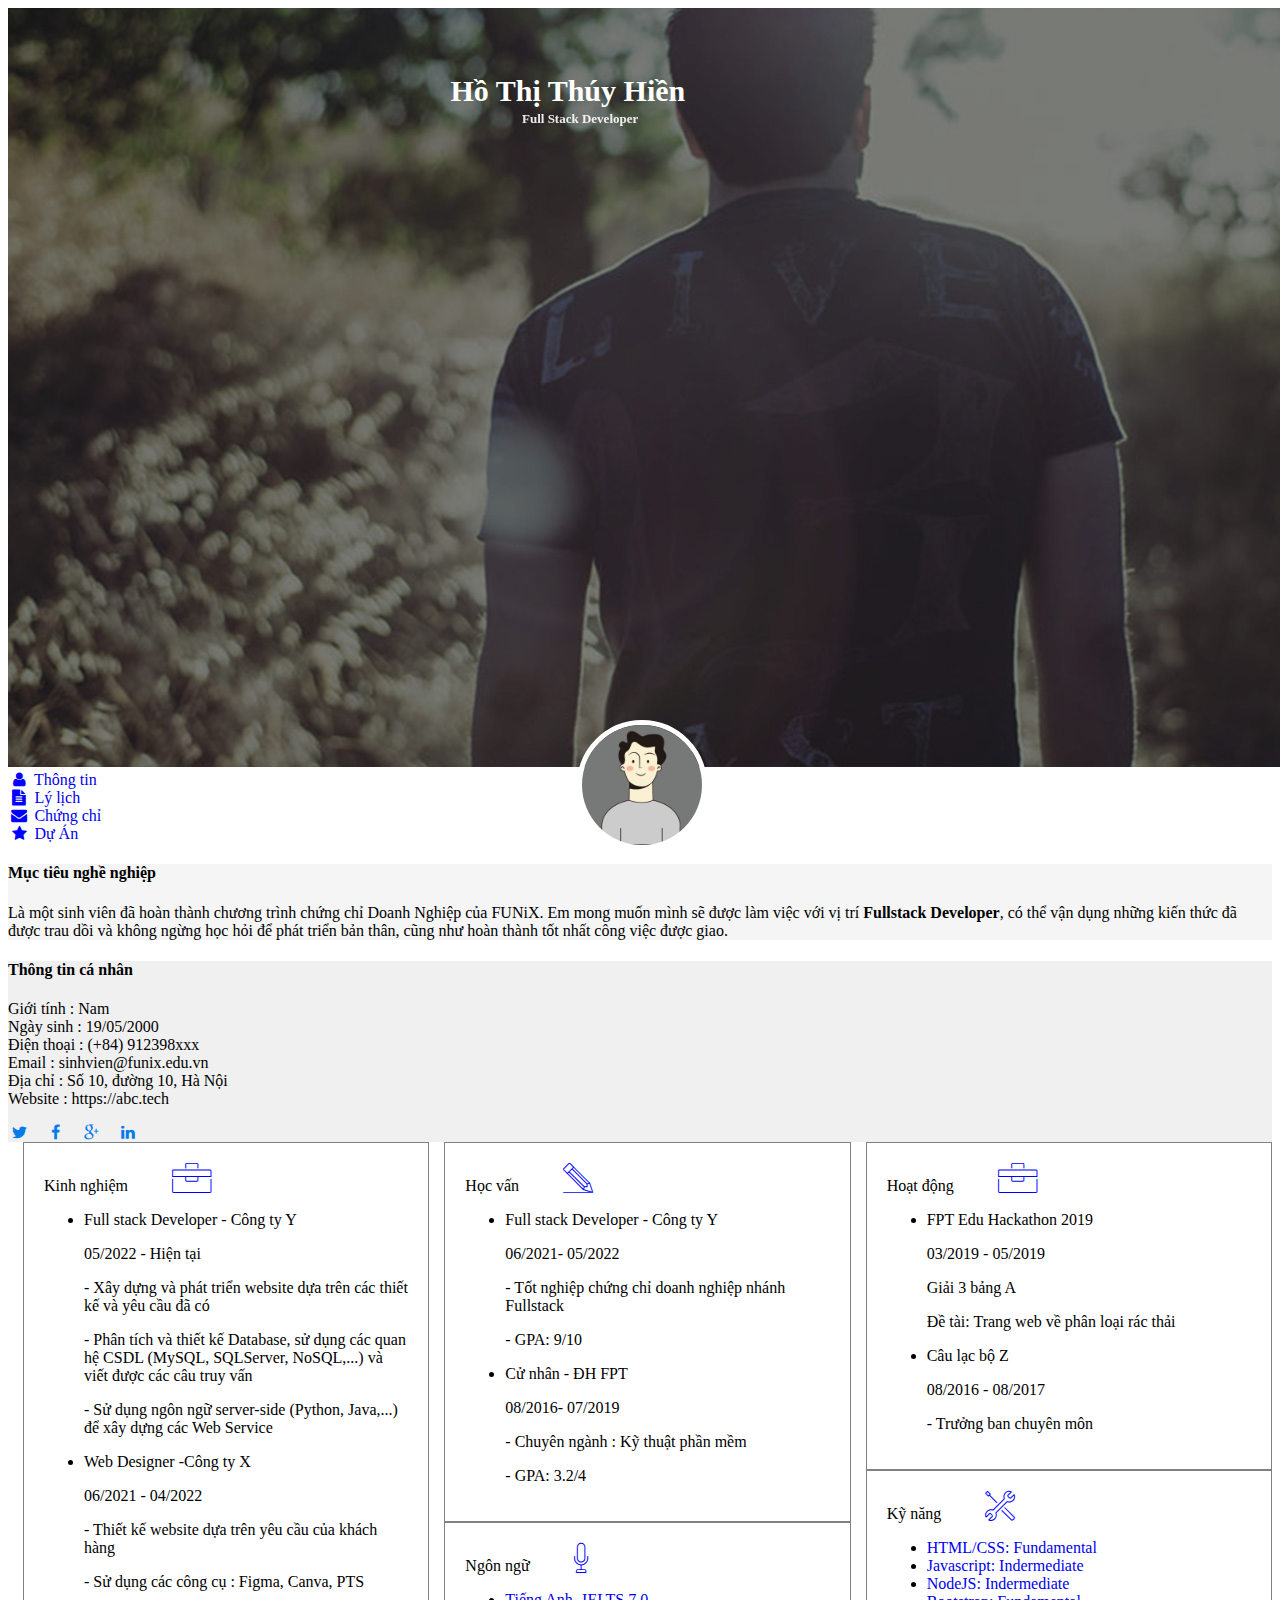
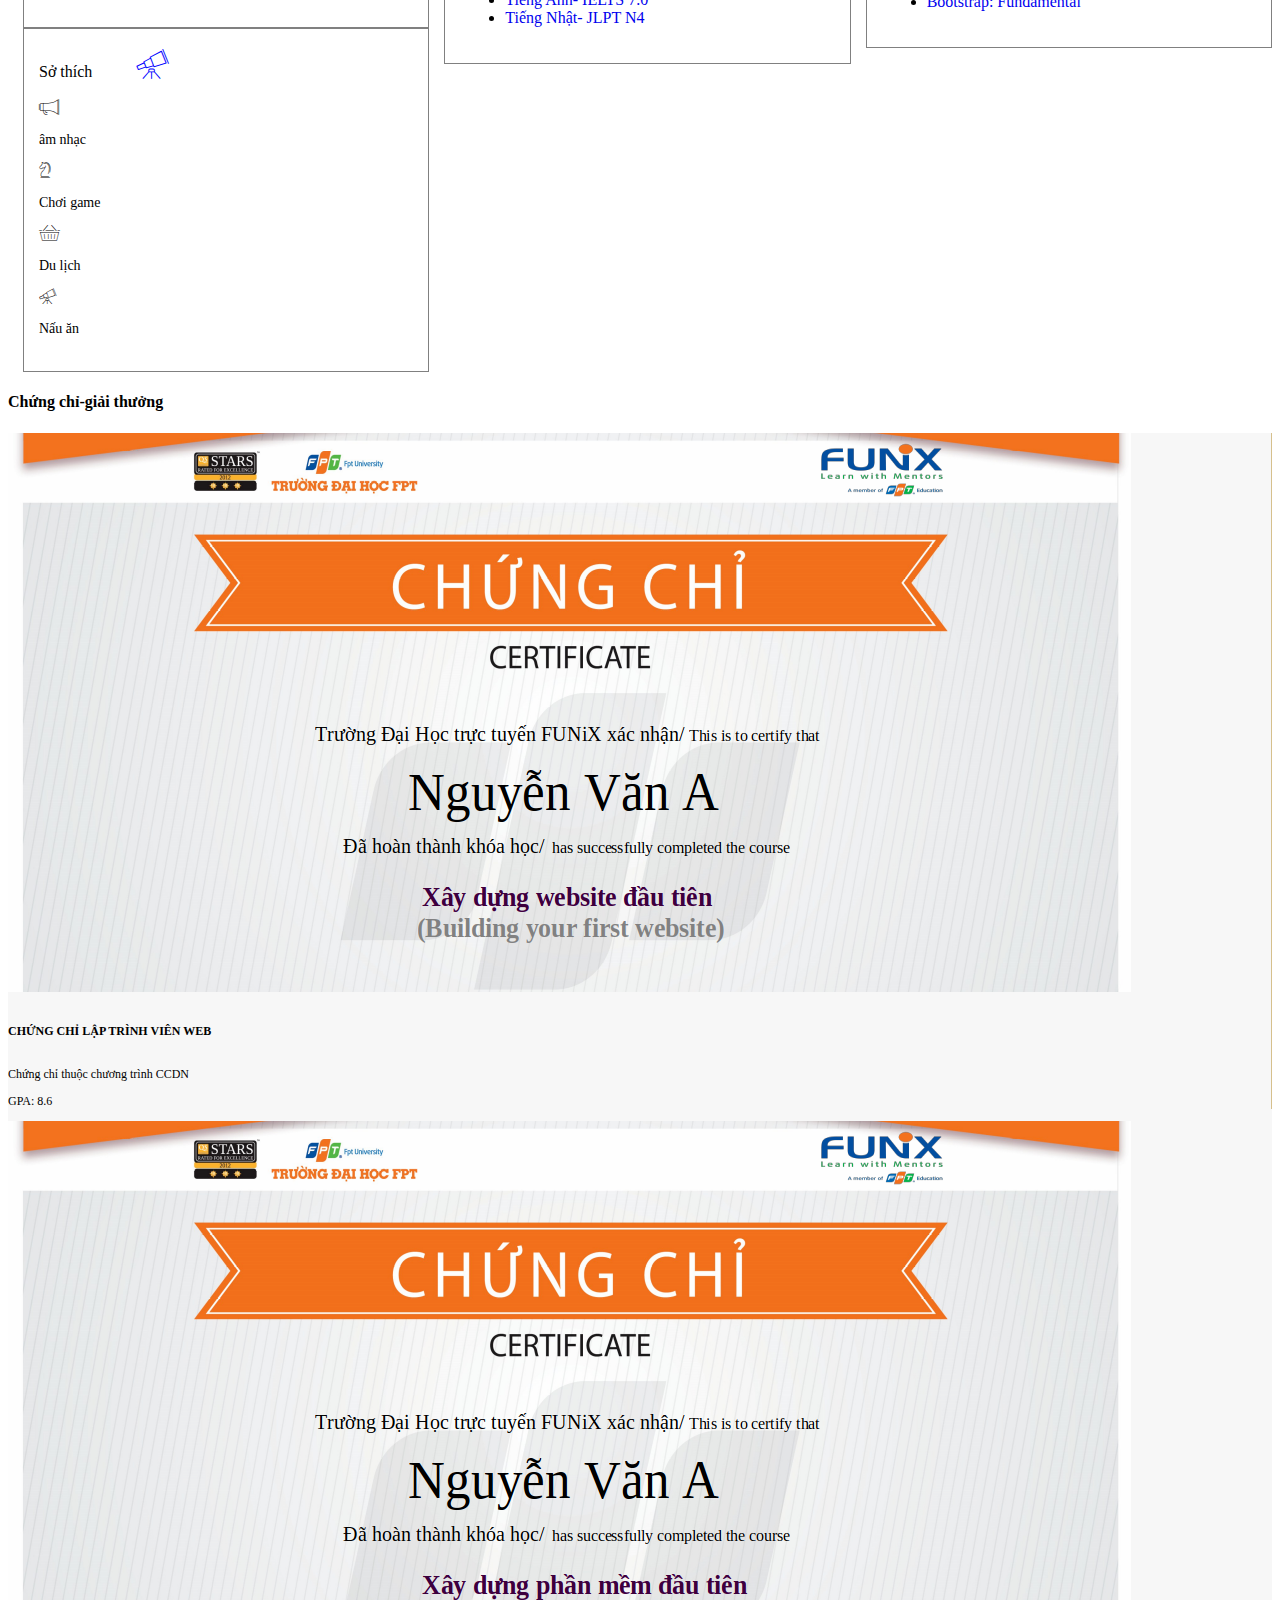
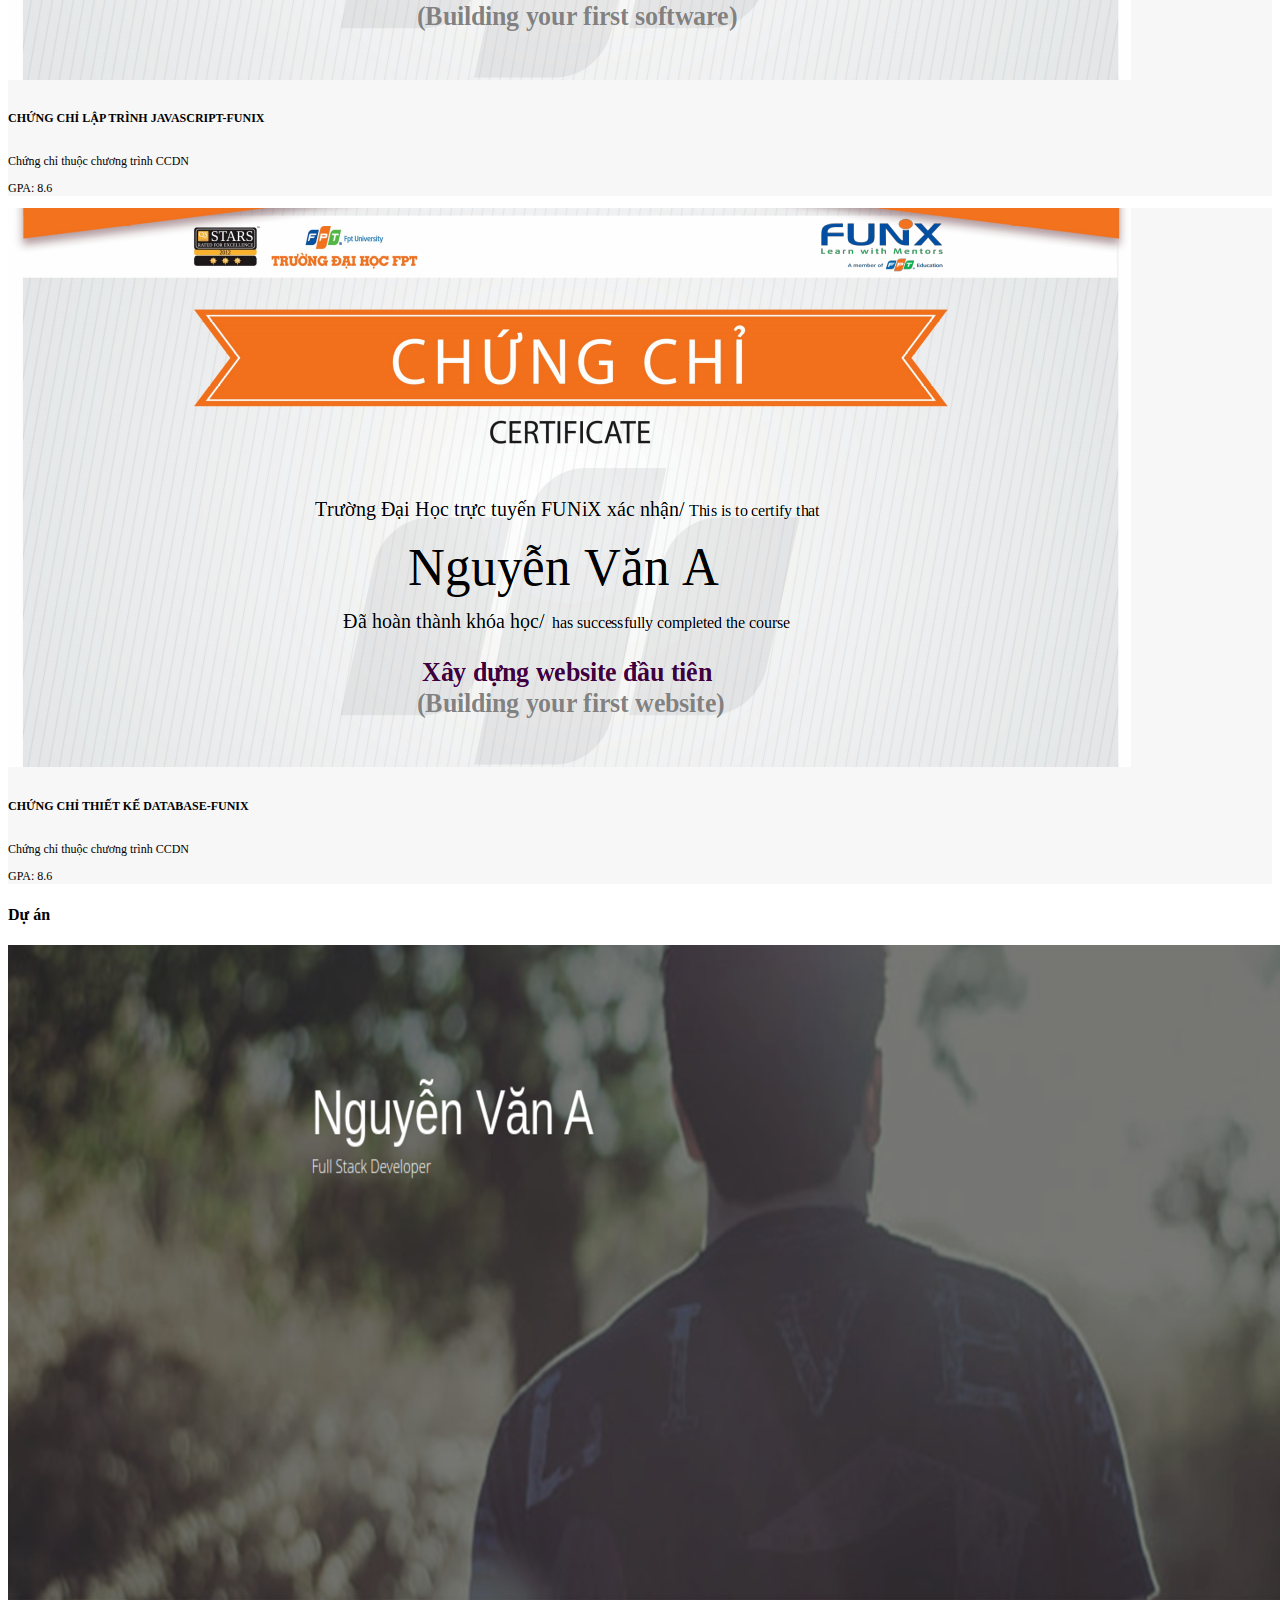
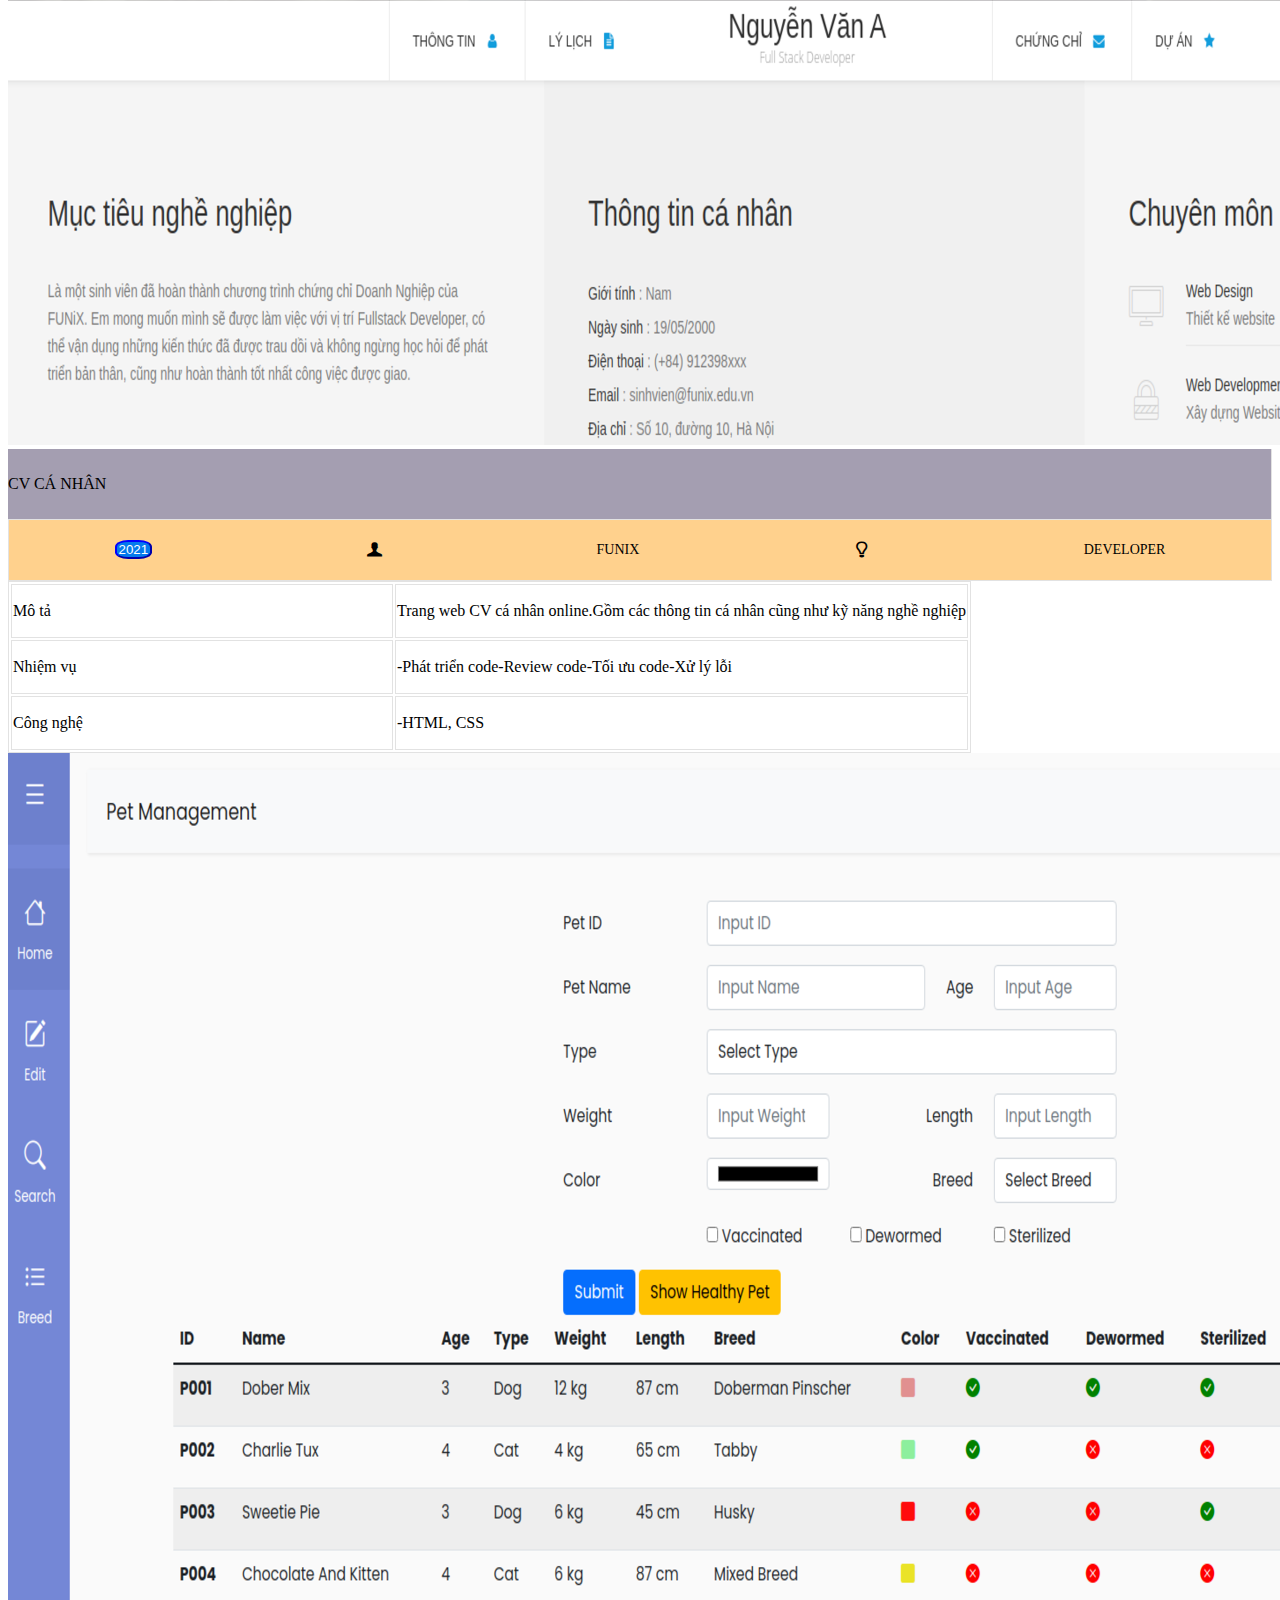
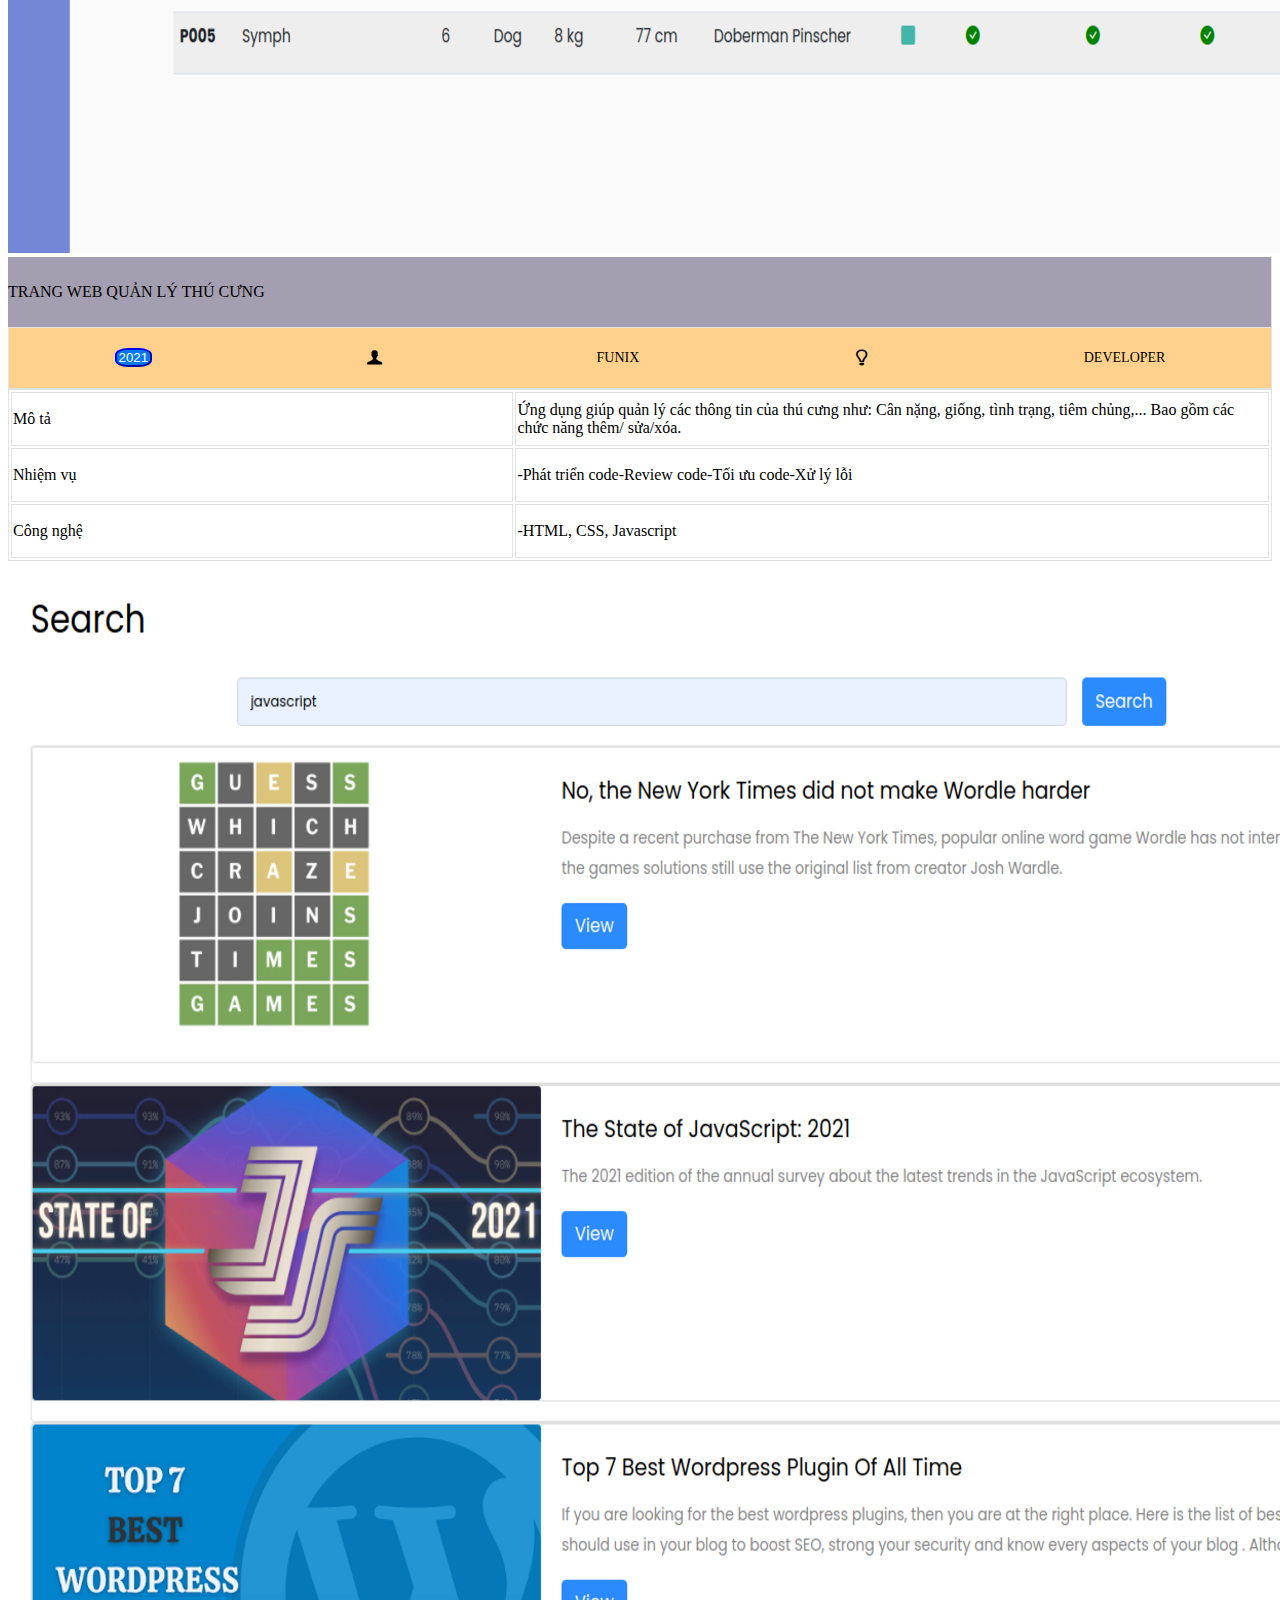
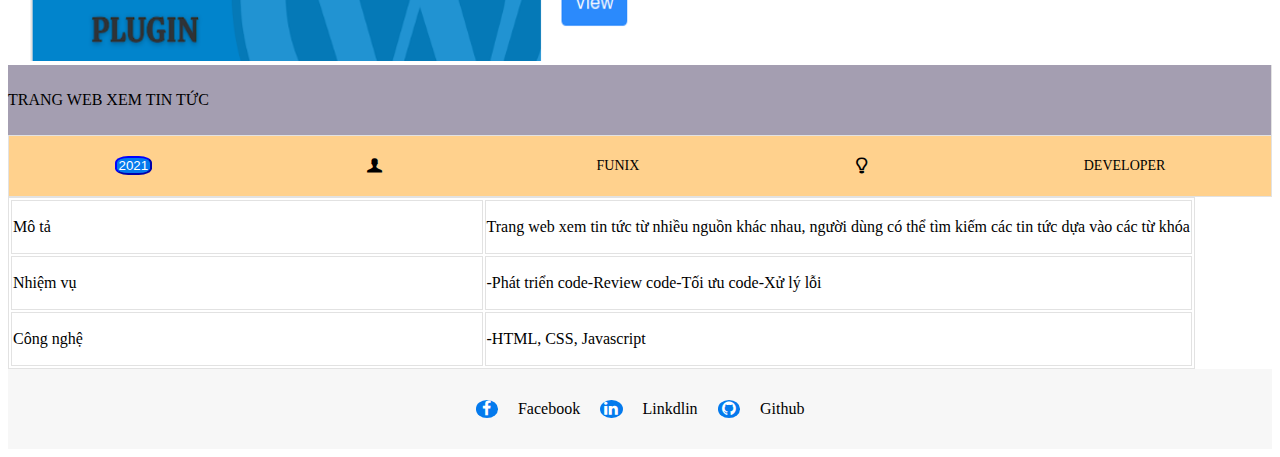
<file: index.html>
<!DOCTYPE html>
<html lang="en">
<head>
	<meta charset="UTF-8">
	<meta http-equiv="X-UA-Compatible" content="IE=edge">
	<meta name="viewport" content="width=device-width, initial-scale=1.0">
	<link rel="stylesheet" href="CSS/style.css">
	<link rel="stylesheet" href="CSS/font.css">
	<link href="https://cdn.jsdelivr.net/npm/bootstrap@5.1.3/dist/css/bootstrap.min.css" rel="stylesheet" integrity="sha384-1BmE4kWBq78iYhFldvKuhfTAU6auU8tT94WrHftjDbrCEXSU1oBoqyl2QvZ6jIW3" crossorigin="anonymous">
	<title>Assignment 03</title>
</head>
<body>  <!-- body :no margin,no padding,no border -->
	<!-- banner section -->

	<section class="py-3"> <!-- no border,no maggin, padding top 16px -->
		<div class="container px-0 " id="h-banner"> <!-- margin left, right : 16.5px ; no border, no padding => cause class container -->
			<img src="images/banner.jpg" class="img-fluid"> <!-- class : img-fluid: max-width : 100% ; height : auto / -->
			<h1>Hồ Thị Thúy Hiền
			<span>Full Stack Developer</span>
			</h1>
		</div>
	</section>
	<!-- navbar.........................................................................................................-->

	<section class=" py-sm-1 px-5 px-col-0 h-relative-avatar h-navbar">
		<div class="container">
			<div class="d-md-flex align-items-center justify-content-around px-5">
				<div>
					<i class="icon-user"></i>
					<a href="#">Thông tin</a>
				</div>
				<div>
					<i class="icon-doc-text-inv"></i>
					<a href="#">Lý lịch</a>
				</div>
				<div>
					<img class="avatar img-fluid  d-none d-lg-block" src="images/default-avatar.webp" width="120px">
				</div>
				<div>
					<i class="icon-mail-alt"></i>
					<a href="#">Chứng chỉ</a>
				</div>
				<div>
					<i class="icon-star-1"></i>
					<a href="Project.html">Dự Án</a>
				</div>
			</div>
		</div>
	</section>
	<!-- About ..................................................................................................-->
	<section>
		<div class="container py-0 px-0 my-4" id="about">
			<div class="row mx-0 align-items-top justify-content-between ">
				<div class="col-md py-3 about-col1 px-5 ">
					<h4>Mục tiêu nghề nghiệp</h4>
					<p>
						Là một sinh viên đã hoàn thành chương trình chứng chỉ Doanh
						Nghiệp của FUNiX. Em mong muốn mình sẽ được làm việc với vị
						trí <b>Fullstack Developer</b>, có thể vận dụng những kiến
						thức đã được trau dồi và không ngừng học hỏi để phát triển
						bản thân, cũng như hoàn thành tốt nhất công việc được giao.
					</p>
				</div>
				<div class="col-md py-3 about-col2 px-5 ">
					<h4>Thông tin cá nhân</h4>
					<ul class="list-style">
						<li><span>Giới tính</span> : Nam</li>
						<li><span>Ngày sinh</span> : 19/05/2000</li>
						<li><span>Điện thoại</span> : (+84) 912398xxx</li>
						<li><span>Email</span> : sinhvien@funix.edu.vn</li>
						<li><span>Địa chỉ</span> : Số 10, đường 10, Hà Nội</li>
						<li><span>Website</span> : https://abc.tech</li>
					</ul>
					<a href="#"><i class="icon-twitter mr-5"></i></a>
					<a href="#"><i class="icon-facebook mr-5"></i></a>
					<a href="#"><i class="icon-gplus mr-5"></i></a>
					<a href="#"><i class="icon-linkedin mr-5"></i></a>
				</div>
			</div>
		</div>
	</section>
	<!-- Information................................................................................................. -->
	<!--  Theo như giao diện mẫu thì các phần thông tin : kinh nghiệm, kỹ năng, ngôn ngữ có độ cao khác nhau, nếu chỉ dùng grid đơn thuần
	thì các phần này sẽ có chiều cao bằng nhau; vậy nên dùng flex column lồng bên trong flex row -->
	<section class="px-5">
		<div class="container py-3 px-5" id="information">
			<!-- Sẽ hiển thị phần này khi kích thước là md, sẽ ẩn phần này khi kích thước là lg -->
			<div class="flex-row h-md">
				<div class="flex-col">
					<div class="h-col py-3 mb-3  exp ">
						<span>Kinh nghiệm</span>
						<i class="ic-toolbox main-icon"></i>
						<ul>
							<li><p>Full stack Developer - Công ty Y</p>
								<p>05/2022 - Hiện tại</p>
								<p>- Xây dựng và phát triển website dựa trên các thiết kế và yêu cầu đã có</p>
								<p>- Phân tích và thiết kế Database, sử dụng các quan hệ CSDL (MySQL, SQLServer, NoSQL,...) và viết được các câu truy vấn</p>
								<p>- Sử dụng ngôn ngữ server-side (Python, Java,...) để xây dựng các Web Service</p>
							</li>
							<li><p>Web Designer -Công ty X</p>
								<p>06/2021 - 04/2022</p>
								<p>- Thiết kế website dựa trên yêu cầu của khách hàng</p>
								<p>- Sử dụng các công cụ : Figma, Canva, PTS</p>
							</li>
						</ul>
					</div>
					<div class="h-col py-3 px-5 mb-3  skill">
						<span>Kỹ năng</span>
						<i class="ic-tools-2 main-icon"></i>
						<ul>
							<li><a href="#">HTML/CSS: Fundamental</a></li>
							<li><a href="#">Javascript: Indermediate</a></li>
							<li><a href="#">NodeJS: Indermediate</a></li>
							<li><a href="#">Bootstrap: Fundamental</a></li>
						</ul>
					</div>
					<div class="h-col py-3 px-5 mb-3  lang">
						<span>Ngôn ngữ</span>
						<i class="ic-mic main-icon"></i>
						<ul>
							<li><a href="#">Tiếng Anh-</a>
								<a href="#">IELTS 7.0</a>
							</li>
							<li><a href="#">Tiếng Nhật-</a>
								<a href="#">JLPT N4</a>
							</li>
						</ul>
					</div>
				</div>
				<div class="flex-col">
					<div class="h-col  py-3 px-5 mb-3  act ">
						<span>Hoạt động</span>
						<i class="ic-toolbox main-icon"></i>
						<ul>
							<li><p>FPT Edu Hackathon 2019</p>
								<p>03/2019 - 05/2019</p>
								<p>Giải 3 bảng A</p>
								<p>Đề tài: Trang web về phân loại rác thải</p>
							</li>
							<li><p>Câu lạc bộ Z</p>
								<p>08/2016 - 08/2017</p>
								<p>- Trưởng ban chuyên môn</p>
							</li>
						</ul>
					</div>

				<div class="h-col  py-3 px-5 mb-3  edu">
					<span>Học vấn</span>
					<i class="ic-pencil main-icon"></i>
					<ul>
						<li>
							<p>Full stack Developer - Công ty Y</p>
							<p>06/2021- 05/2022</p>
							<p>- Tốt nghiệp chứng chỉ doanh nghiệp nhánh Fullstack</p>
							<p>- GPA: 9/10</p>
						</li>
						<li>
							<p>Cử nhân - ĐH FPT</p>
							<p>08/2016- 07/2019</p>
							<p>- Chuyên ngành : Kỹ thuật phần mềm</p>
							<p>- GPA: 3.2/4</p>
						</li>
					</ul>
				</div>
				<div class="h-col py-3 px-0  mb-3  hobby ">
					<div class="px-5 ">
						<span>Sở thích</span>
						<i class="ic-telescope main-icon"></i>
					</div>
					<br>
					<br>
					<div class="hobby-container d-flex align-items-center ">
						<div class="hobby1-item d-flex flex-column align-items-center">
							<i class="ic-megaphone "></i>
							<p>Âm nhạc</p>
						</div>
						<div class="hobby1-item d-flex flex-column align-items-center">
							<i class="ic-strategy"></i>
							<p>Chơi game</p>
						</div>
						<div class="hobby1-item d-flex flex-column align-items-center">
							<i class="ic-basket"></i>
							<p>Du lịch</p>
						</div>
						<div class="hobby1-item d-flex flex-column align-items-center">
							<i class="ic-telescope"></i>
							<p>Nấu ăn</p>
						</div>
					</div>
				</div>

				</div>
			</div>
			<!-- Sẽ hiển thị phần này khi kích thước là lg, sẽ ẩn phần này khi kích thước là md-->
			<div class="flex-row h-lg">
				<div class="flex-col">
					<div class="h-col py-3 mb-3  exp ">
						<span>Kinh nghiệm</span>
						<i class="ic-toolbox main-icon"></i>
						<ul>
							<li><p>Full stack Developer - Công ty Y</p>
								<p>05/2022 - Hiện tại</p>
								<p>- Xây dựng và phát triển website dựa trên các thiết kế và yêu cầu đã có</p>
								<p>- Phân tích và thiết kế Database, sử dụng các quan hệ CSDL (MySQL, SQLServer, NoSQL,...) và viết được các câu truy vấn</p>
								<p>- Sử dụng ngôn ngữ server-side (Python, Java,...) để xây dựng các Web Service</p>
							</li>
							<li><p>Web Designer -Công ty X</p>
								<p>06/2021 - 04/2022</p>
								<p>- Thiết kế website dựa trên yêu cầu của khách hàng</p>
								<p>- Sử dụng các công cụ : Figma, Canva, PTS</p>
							</li>
						</ul>
					</div>
					<div class="h-col py-3 px-0 mb-3 hobby padding-left-15">
						<span class="px-3">Sở thích</span>
						<i class="ic-telescope main-icon"></i>
						<br>
						<br>
						<div class="d-flex justify-content-between">
						<div class="d-flex flex-column align-items-center">
						<i class="ic-megaphone "></i>
						<p>âm nhạc</p>
						</div>
						<div class="d-flex flex-column align-items-center">
							<i class="ic-strategy"></i>
							<p>Chơi game</p>
						</div>
						<div class="d-flex flex-column align-items-center">
							<i class="	ic-basket"></i>
							<p>Du lịch</p>
						</div>
						<div class="d-flex flex-column align-items-center">
							<i class="ic-telescope"></i>
							<p>Nấu ăn</p>
						</div>
					</div>
					</div>

				</div>
				<div class="flex-col">

					<div class="h-col  py-3 px-5 mb-3  edu">
						<span>Học vấn</span>
						<i class="ic-pencil main-icon"></i>
						<ul>
							<li><p>Full stack Developer - Công ty Y</p>
								<p>06/2021- 05/2022</p>
								<p>- Tốt nghiệp chứng chỉ doanh nghiệp nhánh Fullstack</p>
								<p>- GPA: 9/10</p>
							</li>
							<li><p>Cử nhân - ĐH FPT</p>
								<p>08/2016- 07/2019</p>
								<p>- Chuyên ngành : Kỹ thuật phần mềm</p>
								<p>- GPA: 3.2/4</p>
							</li>
						</ul>
					</div>
					<div class="h-col py-3 px-5 mb-3  lang">
						<span>Ngôn ngữ</span>
						<i class="ic-mic main-icon"></i>
						<ul>
							<li><a href="#">Tiếng Anh-</a>
								<a href="#">IELTS 7.0</a>

							</li>
							<li><a href="#">Tiếng Nhật-</a>
								<a href="#">JLPT N4</a>

							</li>
						</ul>
					</div>
				</div>
					<div class="flex-col">
						<div class="h-col  py-3 px-5 mb-3  act ">
							<span>Hoạt động</span>
							<i class="ic-toolbox main-icon"></i>
							<ul>
								<li><p>FPT Edu Hackathon 2019</p>
									<p>03/2019 - 05/2019</p>
									<p>Giải 3 bảng A</p>
									<p>Đề tài: Trang web về phân loại rác thải</p>
								</li>
								<li><p>Câu lạc bộ Z</p>
									<p>08/2016 - 08/2017</p>
									<p>- Trưởng ban chuyên môn</p>
								</li>
							</ul>
						</div>
					<div class="h-col py-3 px-5 mb-3  skill">
						<span>Kỹ năng</span>
						<i class="ic-tools-2 main-icon"></i>
						<ul>
							<li><a href="#">HTML/CSS: Fundamental</a></li>
							<li><a href="#">Javascript: Indermediate</a></li>
							<li><a href="#">NodeJS: Indermediate</a></li>
							<li><a href="#">Bootstrap: Fundamental</a></li>
						</ul>
					</div>
					</div>
			</div>
		</div>
	</section>
	<!-- Certificate.................................................................................................. -->
	<section>
		<div class="container py-3" id="h-certificate">
			<h4 class="px-5">Chứng chỉ-giải thưởng</h4>
			<!-- Hàng thứ nhất -->
			<div class="row align-items-center justify-content-between px-5">
				<div class="col-md py-3 h-border-1px ">
					<div class="cert-item d-lg-flex align-items-top ">
						<div class="width50">
							<img src="images/Cert_DBI.png" class="img-fluid" >
						</div>
						<div class="px-lg-1">
							<h6>CHỨNG CHỈ LẬP TRÌNH VIÊN WEB</h6>
							<p class="margin-0">Chứng chỉ thuộc chương trình CCDN</p>
							<p>GPA: 8.6</p>
						</div>
					</div>
				</div>
				<div class="col-md py-3">
					<div class="cert-item d-lg-flex align-items-top">
						<div class="width50">
							<img src="images/Cert_PRF.png" class="img-fluid">
						</div>
						<div class="px-lg-1">
							<h6>CHỨNG CHỈ LẬP TRÌNH JAVASCRIPT-FUNIX</h6>
							<p class="margin-0">Chứng chỉ thuộc chương trình CCDN</p>
							<p>GPA: 8.6</p>
						</div>
					</div>
				</div>
			</div>

			<!-- Hàng thứ hai -->
			<div class="row align-items-center justify-content-between px-5">
				<div class="col-md py-3 h-border-top">
					<div class="cert-item d-lg-flex align-items-top width50 width-50-md">
						<div class="width50">
							<img src="images/Cert_WEB.png"class="img-fluid" >
						</div>
						<div class="px-lg-1">
							<h6>CHỨNG CHỈ THIẾT KẾ DATABASE-FUNIX</h6>
							<p class="margin-0">Chứng chỉ thuộc chương trình CCDN</p>
							<p>GPA: 8.6</p>
						</div>
					</div>
				</div>
			</div>
		</div>
	</section>
	<!-- Project ................................................................................................ -->
	<section>
		<div class="container py-3" id="h-project">
			<h4 class="px-5 mb-2">Dự án</h4>
			<div class="row gx-3 px-5 ">
				<!-- Project 1 -->
				<div class="col-md-4 mb-5 mb-md-0">
<!--				S------------------------------------------------------------------------------>
					<div class="h-100 d-flex flex-column">
						<img src="images/project_1.png" class="img-fluid">
						<div class="name-project "><a href="Project.html" style="text-decoration: none;color: black" >CV CÁ NHÂN </a></div>
						<div class="icon-project ">
							<button type="button">2021</button>
							<i class="icon-user-1"></i>
							<span>FUNIX</span>
							<i class="icon-lamp"></i>
							<span>DEVELOPER</span>
						</div>
<!--						------------------------------------------------------------------------------>
						<div class="content-project flex-grow-1">
							<!--						------------------------------------------------------------------------------>

							<table class="h-100">
								<tr>
									<td class="noneborder1" style="width: 130px"  height="100px">Mô tả</td>
									<td class="noneborder2">Trang web CV cá nhân online.Gồm các thông tin cá nhân cũng như kỹ năng nghề nghiệp</td>
								</tr>
								<tr>
									<td class="noneborder1">Nhiệm vụ</td>
									<td class="noneborder2">-Phát triển code-Review code-Tối ưu code-Xử lý lỗi</td>
								</tr>
								<tr>
									<td class="noneborder1">Công nghệ</td>
									<td class="noneborder2">-HTML, CSS</td>
								</tr>
							</table>
						</div>
					</div>
				</div>
				<!-- Project 2 -->
				<div class="col-md-4 mb-5 mb-md-0">
					<div class="h-100 d-flex flex-column">
						<img src="images/project_2.png" class="img-fluid">
						<div class="name-project"><a href="Project.html" style="text-decoration: none;color: black" >TRANG WEB QUẢN LÝ THÚ CƯNG</a></div>
						<div class="icon-project ">
							<button type="button">2021</button>
							<i class="icon-user-1"></i>
							<span>FUNIX</span>
							<i class="icon-lamp"></i>
							<span>DEVELOPER</span>
						</div>
						<div class="content-project flex-grow-1">
							<table class="h-100">
								<tr>
									<td class="noneborder1" style="width: 130px"  height="100px">Mô tả</td>
									<td class="noneborder2">Ứng dụng giúp quản lý các thông tin của thú cưng như: Cân nặng, giống, tình trạng, tiêm chủng,... Bao gồm các chức năng thêm/ sửa/xóa.</td>
								</tr>
								<tr>
									<td class="noneborder1">Nhiệm vụ</td>
									<td class="noneborder2">-Phát triển code-Review code-Tối ưu code-Xử lý lỗi</td>
								</tr>
								<tr>
									<td class="noneborder1">Công nghệ</td>
									<td class="noneborder2">-HTML, CSS, Javascript</td>
								</tr>
							</table>
						</div>
					</div>
				</div>
				<!--Project 3 -->
				<div class="col-md-4 mb-5 mb-md-0">
					<div class="h-100 d-flex flex-column">
						<img src="images/project_3.png" class="img-fluid">
						<div class="name-project"><a href="Project.html" style="text-decoration: none;color: black" >TRANG WEB XEM TIN TỨC</a></div>
						<div class="icon-project">
							<button type="button">2021</button>
							<i class="icon-user-1"></i>
							<span>FUNIX</span>
							<i class="icon-lamp"></i>
							<span>DEVELOPER</span>
						</div>
						<div class="content-project flex-grow-1">
							<table class="h-100">
								<tr>
									<td class="noneborder1" style="width: 130px"  height="100px">Mô tả</td>
									<td class="noneborder2">Trang web xem tin tức từ nhiều nguồn khác nhau, người dùng có thể tìm kiếm các tin tức dựa vào các từ khóa</td>
								</tr>
								<tr>
									<td class="noneborder1">Nhiệm vụ</td>
									<td class="noneborder2">-Phát triển code-Review code-Tối ưu code-Xử lý lỗi</td>
								</tr>
								<tr>
									<td class="noneborder1">Công nghệ</td>
									<td class="noneborder2">-HTML, CSS, Javascript</td>
								</tr>
							</table>
						</div>
					</div>
				</div>
			</div>
		</div>
	</section>
<!-- Footer.................................................................................................... -->
	<section id="h-footer">
		<div class="container">
			<div id="footer1">
				<i class="icon-facebook" ></i>
				<span>Facebook</span>
				<i class="icon-linkedin" ></i>
				<span>Linkdlin</span>
				<i class="icon-github-circled"></i>
				<span>Github</span>
			</div>
		</div>
	</section>

	<script src="https://cdn.jsdelivr.net/npm/bootstrap@5.1.3/dist/js/bootstrap.bundle.min.js" integrity="sha384-ka7Sk0Gln4gmtz2MlQnikT1wXgYsOg+OMhuP+IlRH9sENBO0LRn5q+8nbTov4+1p" crossorigin="anonymous"></script>
</body>
</html>
</file>
<file: CSS/style.css>
#nav-bar {
    text-align: center;
}
/*3 dòng là tối đa*/
/*
.text_truncate {
    display: -webkit-box;
    -webkit-line-clamp: 3;
    -webkit-box-orient: vertical;
    overflow: hidden;
} */
/* Thiết lập vị trí text và banner */
#h-banner {
    position: relative;
    text-align: center;
    font-weight: bold;
    /*opacity: 1; */
}
#h-banner img {
    filter: brightness(0.5);
}
#h-banner h1 {
    position: absolute;
    top:6%;
    left:35%;
    color: white;
}
#h-banner span {
    position: absolute;
    bottom:-40%;
    right:29%;
    font-size: 13px;
    font-weight: bold;
    color: white;
    opacity: 0.9;
}
/* thiết lập vị trí giữa navbar và ảnh avatar bo tròn */
.h-relative-avatar {
    position: relative;
}
.avatar {
    position: absolute;
    bottom:-10%;
    left: 45%;
    border-radius: 50%;
    border: white 5px solid;
}
/* cho icon màu xanh */
.icon-user,.icon-doc-text-inv, .icon-mail-alt, .icon-star-1{
    color: blue;
}
.item {
    margin-left: 50px;
}
.item1 {
    margin-top: -30px;
    line-height: 0.5;
}
/* bỏ gạch dưới thẻ a */
.h-navbar a {
    text-decoration: none !important;
}
/* Phần thông tin */
#about .about-col1 { /* thiết lập màu nền cho hai cột khác nhau */
    background-color: #f5f5f5;
}
#about .about-col2 { /* thiết lập màu nền cho hai cột khác nhau */
    background-color: #f0f0f0;
}
#about h1 {
    font-size: 21px;
}
#about i {
    margin-right : 10px;
    color: #047aed;
}

/* Phần thông tin */
/* Tạo boder bao quanh cho các phần thông tin */
#information .h-col {
    border: gray solid 1px;
    padding: 20px;
}
/* ban đầu dùng grid nhưng sau chuyển sang flex
#information .row {
    gap: 10px;
} */
/* Thiết lập khoảng cách giữa icon và các từ : kinh nghiệm, học vấn ... */
#information .main-icon {
    position: relative;
    left: 40px;
    color: blue;
    font-size: 30px;
}
/* Thiết lập grid cho 4 phần của phần sở thích */

.hobby-container {
    display: grid;
    grid-template-columns: 1fr 1fr 1fr 1fr;
    justify-content: space-around;
    align-items: center;
}
.hobby1-item p {
    font-size: 12px;
}

/* bỏ phần gạch chân thẻ a */
#information a{
    text-decoration: none;
}
/* thiết lập khi hold chuột vào mới hiện border bottom */
.lang ul li a:hover,.skill ul li a:hover{
    border-bottom: solid blue 1px;
}


.list-style, p {
    list-style: none;
    padding-left: 0;
    font-size: 16px;
}
/* Phần chứng chỉ */
/* Cho phông chữ nhỏ chút */
#h-certificate .cert-item h6{
    font-size: 12px;
}
#h-certificate .cert-item p{
    font-size: 12px;
}
.cert-item .margin-0{
    margin: 0;
}
#h-certificate .row {
    background-color:#f7f7f7;
}


/* Phần dự án */
.name-project {
    border-right: solid 1px #E2E2E2;
}

table, td {
    border: #E2E2E2 1px solid;
   /* border-collapse: collapse; */
}

td {
    height: 50px;
}
tr {
    border-bottom: #E2E2E2 1px solid!important;
}

/*
  tr:last-child {
      border-bottom: none!important; */
  }
  table {
      border-bottom: none;
  }
#h-project .name-project {
    height: 70px;
    background-color: #A49EB1;
    align-items: center; /* cách căn text ở  giữa theo chiều dọc */
    display: flex;
}
.icon-project {
    height: 60px;
    background-color: #FFD18D;
    align-items: center;
    display: flex;
    justify-content: space-around;
    border: #E2E2E2 1px solid;
}
button {
    padding:0 2px;
    border-bottom-left-radius: 35%!important;
    border-top-left-radius: 35%!important;
    border-top-right-radius: 35%!important;
    border-bottom-right-radius: 35%!important;
    background-color: #047aed;
    color: white;
    border-color: blue;

}
/* Phần footer */
 #h-footer .container {
   background-color: #f7f7f7;
}
#footer1 {
    height: 80px;
    align-items: center;
    display: flex;
    justify-content: center;
    column-gap: 20px;
    color: black;

}
#footer1 i {
    background-color: #047aed ;
    color: white;
    border-radius: 50%;
}


/* Mobile */
@media( max-width: 500px) {
    #h-banner {
        padding: 0 16px!important; /* thiết lập padding trái phải để  hình ảnh cách màn hình 1 khoảng, k để full */
    }
    #h-banner h1 {
        position: absolute;
        top:6%;
        left:35%;
        color: white;
        font-size: 18px;
    }
    #h-banner span {
        position: absolute;
        bottom:-70%;
        right:26%;
        font-size: 10px;
        font-weight: bold;
        color: white;
    }

    .h-navbar div.d-md-flex { /* Căn lại vị trí của navbar bằng cách điều chỉnh padding */
        padding: 0!important;
    }
    .h-navbar div.d-md-flex > div {  /* Tăng khoảng  cách giữa các phàn tủ navbar bằng cách  điều chỉnh margin bottom */
        margin-bottom: 10px;
    }

    .avatar {
        display: none; /* Với kích thươ mobile thì k hiện avatar bo tròn */
    }
    /*.h-non-display {
        display: none;
    } */
    #about .row { /* thiết lập padding trái phải để  phần about cách màn hình 1 khoảng, k để full, thẳng hàng với hình ảnh */
        padding: 0 16px!important;
    }
    /* Thiết lập border phần certificate theo mẫu trên mobile */
    #h-certificate .h-border-1px {
        border-bottom: #d6c08d solid 1px!important;
    }
    #h-certificate .col-md{
        border-bottom: #d6c08d solid 1px!important;
    }
    #h-certificate .h-border-1px-md-lg {
        border-bottom: none!important;

    }
    /* hình ảnh phần cert cho 100% với kích thước mobile: phần này k cần nữa vì đã đặt class img-fluid trong thẻ <img>

    #h-certificate img {
        max-width: 100%!important;
        height: auto!important;
    } */
    #h-certificate .cert-item h6 { /* phần chữ CHỨNG CHỈ*/
        font-size: 16px!important;
    }
    #h-certificate .cert-item p { /* phần chữ CHỨNG CHỈ*/
        font-size: 14px!important;
    }
    /*
    .my-sm-5 {
        margin-top: 10px;
    } */

    .about-col2 i { /* Chỉnh phần icon phần about lớn hơn một chút */
      font-size: 20px;
        margin: 0 20px;
    }
    #information .h-col span  {
        font-size: 21.843px!important;
    }
    .cert-item h4,  .cert-item h6, .cert-item p {
        font-size: 24px;
    }
    #information .h-lg {
        display: none;
    }
    .hobby-container {
        justify-content: space-around;
        align-items: center;
    }

    #h-footer span {
        display: none;
    }
    #h-project .name-project {
        background-color: white!important;
        font-weight: bold;
    }
}


@media( min-width: 768px) {
    #h-banner h1 {
        position: absolute;
        top:6%;
        left:35%;
        color: white;
        font-size: 22px;
    }
    #h-banner span {
        position: absolute;
        bottom:-70%;
        right:20%;
        font-size: 11px;
        font-weight: bold;
        color: white;

    }
    #information .flex-col {
        display: flex;
        flex-direction: column;
        width: 50%;
    }

    #information .flex-row {
        display: flex;
    }
    .hobby1-item p {
        font-size: 12px;
    }

    #information .h-lg {
        display: none;
    }

    .h-border-1px-md-lg {
        border-top: solid 1px #d6c08d;
        margin-top: 10px;
    }

   /* .cert-item img {
        width: 300px;
    } */

   /* #h-project {
        font-size: 14px;
    }*/

    #h-project span {
        font-size: 12px;
    }

    #h-project .noneborder1 {
        width: 40%;
    }

    #information .h-col {
        margin-left: 15px;
    }
     #information .padding-left-15{
         padding-left: 15px!important;
     }
    .h-border-1px {
        border-right: #d6c08d solid 1px;
    }
    .h-border-top {
        border-top: #d6c08d solid 1px;
    }
    .width50 {
        width: 100%;
    }
    .width-50-md {
        width: 50%;
    }

}
@media( min-width: 992px) {
    #h-banner h1 {
        position: absolute;
        top:6%;
        left:35%;
        color: white;
        font-size: 30px;
    }
    #h-banner span {
        position: absolute;
        bottom:-55%;
        right:20%;
        font-size: 13px;
        font-weight: bold;
        color: white;
    }
    #information .h-md div { /* them div sau #information .h-md để có ưu tiên cao hơn #information .flex-row: display flex */
        display: none
    }


    #information .flex-col {
        display: flex;
        flex-direction: column;
    }

    #information .flex-row {
        display: flex;
    }

    #information .h-col {
        margin-left: 15px;
    }

    #information .padding-left-15 {
        padding-left: 15px !important;
        padding-right: 15px !important;
    }
    .hobby p {
        font-size: 14px;
    }

    .h-border-1px-md-lg {
        border-top: 0;
        padding-top: 10px;
        margin-top: 10px;
    }

    .h-border-top {
        border-top: none;
    }

    /* .cert-item img {
        width: 300px;

    } */
    #h-project span {
        font-size: 14px;
    }

    .width50 {
        width: 50%;
    }
}
    /*
    #information .h-md {  cùng hạng bậc với #information .flex-row {
        display: flex; tuy nhiên code nào viết sau sẽ được ưu tiên hơn ;
    }
        display: none;
    }
} */
</file>
<file: CSS/font.css>
@font-face {
	font-family: 'open_sanslight';
	src: url('../fonts/OpenSans-Light-webfont.eot');
	src: url('../fonts/OpenSans-Light-webfont.eot#iefix') format('embedded-opentype'),
		url('../fonts/OpenSans-Light-webfont.woff') format('woff'),
		url('../fonts/OpenSans-Light-webfont.ttf') format('truetype'),
		url('../fonts/OpenSans-Light-webfont.svg#open_sanslight') format('svg');
	font-weight: normal;
	font-style: normal;

}

@font-face {
	font-family: 'open_sansitalic';
	src: url('../fonts/OpenSans-Italic-webfont.eot');
	src: url('../fonts/OpenSans-Italic-webfont.eot#iefix') format('embedded-opentype'),
		url('../fonts/OpenSans-Italic-webfont.woff') format('woff'),
		url('../fonts/OpenSans-Italic-webfont.ttf') format('truetype'),
		url('../fonts/OpenSans-Italic-webfont.svg#open_sansitalic') format('svg');
	font-weight: normal;
	font-style: normal;

}

@font-face {
	font-family: 'open_sanssemibold';
	src: url('../fonts/OpenSans-Semibold-webfont.eot');
	src: url('../fonts/OpenSans-Semibold-webfont.eot#iefix') format('embedded-opentype'),
		url('../fonts/OpenSans-Semibold-webfont.woff') format('woff'),
		url('../fonts/OpenSans-Semibold-webfont.ttf') format('truetype'),
		url('../fonts/OpenSans-Semibold-webfont.svg#open_sanssemibold') format('svg');
	font-weight: normal;
	font-style: normal;

}


@font-face {
	font-family: 'open_sanslight_italic';
	src: url('../fonts/OpenSans-LightItalic-webfont.eot');
	src: url('../fonts/OpenSans-LightItalic-webfont.eot#iefix') format('embedded-opentype'),
		url('../fonts/OpenSans-LightItalic-webfont.woff') format('woff'),
		url('../fonts/OpenSans-LightItalic-webfont.ttf') format('truetype'),
		url('../fonts/OpenSans-LightItalic-webfont.svg#open_sanslight_italic') format('svg');
	font-weight: normal;
	font-style: normal;

}

@font-face {
	font-family: 'open_sansregular';
	src: url('../fonts/OpenSans-Regular-webfont.eot');
	src: url('../fonts/OpenSans-Regular-webfont.eot#iefix') format('embedded-opentype'),
		url('../fonts/OpenSans-Regular-webfont.woff') format('woff'),
		url('../fonts/OpenSans-Regular-webfont.ttf') format('truetype'),
		url('../fonts/OpenSans-Regular-webfont.svg#open_sansregular') format('svg');
	font-weight: normal;
	font-style: normal;

}


@font-face {
	font-family: 'fontello';
	src: url('../fonts/fontello.eot');
	src: url('../fonts/fontello.eot#iefix') format('embedded-opentype'),
		url('../fonts/fontello.woff') format('woff'),
		url('../fonts/fontello.ttf') format('truetype'),
		url('../fonts/fontello.svg#fontello') format('svg');
	font-weight: normal;
	font-style: normal;
}

[class^="icon-"]:before,
[class*=" icon-"]:before {
	font-family: "fontello";
	font-style: normal;
	font-weight: normal;
	speak: none;

	display: inline-block;
	text-decoration: inherit;
	width: 1em;
	margin-right: .2em;
	text-align: center;
	/* opacity: .8; */

	/* For safety - reset parent styles, that can break glyph codes*/
	font-variant: normal;
	text-transform: none;

	/* fix buttons height, for twitter bootstrap */
	line-height: 1em;

	/* Animation center compensation - margins should be symmetric */
	/* remove if not needed */
	margin-left: .2em;

	/* you can be more comfortable with increased icons size */
	/* font-size: 120%; */

	/* Font smoothing. That was taken from TWBS */
	-webkit-font-smoothing: antialiased;
	-moz-osx-font-smoothing: grayscale;

	/* Uncomment for 3D effect */
	/* text-shadow: 1px 1px 1px rgba(127, 127, 127, 0.3); */
}

.icon-emo-happy:before {
	content: '\e800';
}

/* '' */
.icon-emo-wink:before {
	content: '\e801';
}

/* '' */
.icon-emo-wink2:before {
	content: '\e802';
}

/* '' */
.icon-emo-unhappy:before {
	content: '\e803';
}

/* '' */
.icon-emo-sleep:before {
	content: '\e804';
}

/* '' */
.icon-emo-thumbsup:before {
	content: '\e805';
}

/* '' */
.icon-emo-devil:before {
	content: '\e806';
}

/* '' */
.icon-emo-surprised:before {
	content: '\e807';
}

/* '' */
.icon-emo-tongue:before {
	content: '\e808';
}

/* '' */
.icon-emo-coffee:before {
	content: '\e809';
}

/* '' */
.icon-emo-sunglasses:before {
	content: '\e80a';
}

/* '' */
.icon-emo-displeased:before {
	content: '\e80b';
}

/* '' */
.icon-emo-beer:before {
	content: '\e80c';
}

/* '' */
.icon-emo-grin:before {
	content: '\e80d';
}

/* '' */
.icon-emo-angry:before {
	content: '\e80e';
}

/* '' */
.icon-emo-saint:before {
	content: '\e80f';
}

/* '' */
.icon-emo-cry:before {
	content: '\e810';
}

/* '' */
.icon-emo-shoot:before {
	content: '\e811';
}

/* '' */
.icon-emo-squint:before {
	content: '\e812';
}

/* '' */
.icon-emo-laugh:before {
	content: '\e813';
}

/* '' */
.icon-spin1:before {
	content: '\e814';
}

/* '' */
.icon-spin2:before {
	content: '\e815';
}

/* '' */
.icon-spin3:before {
	content: '\e816';
}

/* '' */
.icon-spin4:before {
	content: '\e817';
}

/* '' */
.icon-spin5:before {
	content: '\e818';
}

/* '' */
.icon-spin6:before {
	content: '\e819';
}

/* '' */
.icon-firefox:before {
	content: '\e81a';
}

/* '' */
.icon-chrome:before {
	content: '\e81b';
}

/* '' */
.icon-opera:before {
	content: '\e81c';
}

/* '' */
.icon-ie:before {
	content: '\e81d';
}

/* '' */
.icon-crown:before {
	content: '\e81e';
}

/* '' */
.icon-crown-plus:before {
	content: '\e81f';
}

/* '' */
.icon-crown-minus:before {
	content: '\e820';
}

/* '' */
.icon-marquee:before {
	content: '\e821';
}

/* '' */
.icon-glass:before {
	content: '\e822';
}

/* '' */
.icon-music:before {
	content: '\e823';
}

/* '' */
.icon-search:before {
	content: '\e824';
}

/* '' */
.icon-mail:before {
	content: '\e825';
}

/* '' */
.icon-mail-alt:before {
	content: '\e826';
}

/* '' */
.icon-mail-squared:before {
	content: '\e827';
}

/* '' */
.icon-heart:before {
	content: '\e828';
}

/* '' */
.icon-heart-empty:before {
	content: '\e829';
}

/* '' */
.icon-star-1:before {
	content: '\e82a';
}

/* '' */
.icon-star-empty-1:before {
	content: '\e82b';
}

/* '' */
.icon-star-half:before {
	content: '\e82c';
}

/* '' */
.icon-star-half-alt:before {
	content: '\e82d';
}

/* '' */
.icon-user:before {
	content: '\e82e';
}

/* '' */
.icon-user-plus:before {
	content: '\e82f';
}

/* '' */
.icon-user-times:before {
	content: '\e830';
}

/* '' */
.icon-users:before {
	content: '\e831';
}

/* '' */
.icon-male:before {
	content: '\e832';
}

/* '' */
.icon-female:before {
	content: '\e833';
}

/* '' */
.icon-child:before {
	content: '\e834';
}

/* '' */
.icon-user-secret:before {
	content: '\e835';
}

/* '' */
.icon-video:before {
	content: '\e836';
}

/* '' */
.icon-videocam:before {
	content: '\e837';
}

/* '' */
.icon-picture:before {
	content: '\e838';
}

/* '' */
.icon-camera:before {
	content: '\e839';
}

/* '' */
.icon-camera-alt:before {
	content: '\e83a';
}

/* '' */
.icon-th-large:before {
	content: '\e83b';
}

/* '' */
.icon-th:before {
	content: '\e83c';
}

/* '' */
.icon-th-list:before {
	content: '\e83d';
}

/* '' */
.icon-ok:before {
	content: '\e83e';
}

/* '' */
.icon-ok-circled:before {
	content: '\e83f';
}

/* '' */
.icon-ok-circled2:before {
	content: '\e840';
}

/* '' */
.icon-ok-squared:before {
	content: '\e841';
}

/* '' */
.icon-cancel:before {
	content: '\e842';
}

/* '' */
.icon-cancel-circled:before {
	content: '\e843';
}

/* '' */
.icon-cancel-circled2:before {
	content: '\e844';
}

/* '' */
.icon-plus:before {
	content: '\e845';
}

/* '' */
.icon-plus-circled:before {
	content: '\e846';
}

/* '' */
.icon-plus-squared:before {
	content: '\e847';
}

/* '' */
.icon-plus-squared-alt:before {
	content: '\e848';
}

/* '' */
.icon-minus:before {
	content: '\e849';
}

/* '' */
.icon-minus-circled:before {
	content: '\e84a';
}

/* '' */
.icon-minus-squared:before {
	content: '\e84b';
}

/* '' */
.icon-minus-squared-alt:before {
	content: '\e84c';
}

/* '' */
.icon-help:before {
	content: '\e84d';
}

/* '' */
.icon-help-circled:before {
	content: '\e84e';
}

/* '' */
.icon-info-circled:before {
	content: '\e84f';
}

/* '' */
.icon-info:before {
	content: '\e850';
}

/* '' */
.icon-home:before {
	content: '\e851';
}

/* '' */
.icon-link:before {
	content: '\e852';
}

/* '' */
.icon-unlink:before {
	content: '\e853';
}

/* '' */
.icon-link-ext:before {
	content: '\e854';
}

/* '' */
.icon-link-ext-alt:before {
	content: '\e855';
}

/* '' */
.icon-attach:before {
	content: '\e856';
}

/* '' */
.icon-lock:before {
	content: '\e857';
}

/* '' */
.icon-lock-open:before {
	content: '\e858';
}

/* '' */
.icon-lock-open-alt:before {
	content: '\e859';
}

/* '' */
.icon-pin:before {
	content: '\e85a';
}

/* '' */
.icon-eye:before {
	content: '\e85b';
}

/* '' */
.icon-eye-off:before {
	content: '\e85c';
}

/* '' */
.icon-tag-1:before {
	content: '\e85d';
}

/* '' */
.icon-tags:before {
	content: '\e85e';
}

/* '' */
.icon-bookmark:before {
	content: '\e85f';
}

/* '' */
.icon-bookmark-empty:before {
	content: '\e860';
}

/* '' */
.icon-flag:before {
	content: '\e861';
}

/* '' */
.icon-flag-empty:before {
	content: '\e862';
}

/* '' */
.icon-flag-checkered:before {
	content: '\e863';
}

/* '' */
.icon-thumbs-up:before {
	content: '\e864';
}

/* '' */
.icon-thumbs-down:before {
	content: '\e865';
}

/* '' */
.icon-thumbs-up-alt:before {
	content: '\e866';
}

/* '' */
.icon-thumbs-down-alt:before {
	content: '\e867';
}

/* '' */
.icon-download:before {
	content: '\e868';
}

/* '' */
.icon-upload:before {
	content: '\e869';
}

/* '' */
.icon-download-cloud:before {
	content: '\e86a';
}

/* '' */
.icon-upload-cloud:before {
	content: '\e86b';
}

/* '' */
.icon-reply:before {
	content: '\e86c';
}

/* '' */
.icon-reply-all:before {
	content: '\e86d';
}

/* '' */
.icon-forward:before {
	content: '\e86e';
}

/* '' */
.icon-quote-left:before {
	content: '\e86f';
}

/* '' */
.icon-quote-right:before {
	content: '\e870';
}

/* '' */
.icon-code:before {
	content: '\e871';
}

/* '' */
.icon-export:before {
	content: '\e872';
}

/* '' */
.icon-export-alt:before {
	content: '\e873';
}

/* '' */
.icon-share:before {
	content: '\e874';
}

/* '' */
.icon-share-squared:before {
	content: '\e875';
}

/* '' */
.icon-pencil:before {
	content: '\e876';
}

/* '' */
.icon-pencil-squared:before {
	content: '\e877';
}

/* '' */
.icon-edit:before {
	content: '\e878';
}

/* '' */
.icon-print:before {
	content: '\e879';
}

/* '' */
.icon-retweet:before {
	content: '\e87a';
}

/* '' */
.icon-keyboard:before {
	content: '\e87b';
}

/* '' */
.icon-gamepad:before {
	content: '\e87c';
}

/* '' */
.icon-comment:before {
	content: '\e87d';
}

/* '' */
.icon-chat:before {
	content: '\e87e';
}

/* '' */
.icon-comment-empty:before {
	content: '\e87f';
}

/* '' */
.icon-chat-empty:before {
	content: '\e880';
}

/* '' */
.icon-bell:before {
	content: '\e881';
}

/* '' */
.icon-bell-alt:before {
	content: '\e882';
}

/* '' */
.icon-bell-off:before {
	content: '\e883';
}

/* '' */
.icon-bell-off-empty:before {
	content: '\e884';
}

/* '' */
.icon-attention-alt:before {
	content: '\e885';
}

/* '' */
.icon-attention:before {
	content: '\e886';
}

/* '' */
.icon-attention-circled:before {
	content: '\e887';
}

/* '' */
.icon-location:before {
	content: '\e888';
}

/* '' */
.icon-direction:before {
	content: '\e889';
}

/* '' */
.icon-compass:before {
	content: '\e88a';
}

/* '' */
.icon-trash:before {
	content: '\e88b';
}

/* '' */
.icon-trash-empty:before {
	content: '\e88c';
}

/* '' */
.icon-doc:before {
	content: '\e88d';
}

/* '' */
.icon-docs:before {
	content: '\e88e';
}

/* '' */
.icon-doc-text:before {
	content: '\e88f';
}

/* '' */
.icon-doc-inv:before {
	content: '\e890';
}

/* '' */
.icon-doc-text-inv:before {
	content: '\e891';
}

/* '' */
.icon-file-pdf:before {
	content: '\e892';
}

/* '' */
.icon-file-word:before {
	content: '\e893';
}

/* '' */
.icon-file-excel:before {
	content: '\e894';
}

/* '' */
.icon-file-powerpoint:before {
	content: '\e895';
}

/* '' */
.icon-file-image:before {
	content: '\e896';
}

/* '' */
.icon-file-archive:before {
	content: '\e897';
}

/* '' */
.icon-file-audio:before {
	content: '\e898';
}

/* '' */
.icon-file-video:before {
	content: '\e899';
}

/* '' */
.icon-file-code:before {
	content: '\e89a';
}

/* '' */
.icon-folder:before {
	content: '\e89b';
}

/* '' */
.icon-folder-open:before {
	content: '\e89c';
}

/* '' */
.icon-folder-empty:before {
	content: '\e89d';
}

/* '' */
.icon-folder-open-empty:before {
	content: '\e89e';
}

/* '' */
.icon-box:before {
	content: '\e89f';
}

/* '' */
.icon-rss:before {
	content: '\e8a0';
}

/* '' */
.icon-rss-squared:before {
	content: '\e8a1';
}

/* '' */
.icon-phone:before {
	content: '\e8a2';
}

/* '' */
.icon-phone-squared:before {
	content: '\e8a3';
}

/* '' */
.icon-fax:before {
	content: '\e8a4';
}

/* '' */
.icon-menu:before {
	content: '\e8a5';
}

/* '' */
.icon-cog:before {
	content: '\e8a6';
}

/* '' */
.icon-cog-alt:before {
	content: '\e8a7';
}

/* '' */
.icon-wrench:before {
	content: '\e8a8';
}

/* '' */
.icon-sliders:before {
	content: '\e8a9';
}

/* '' */
.icon-basket:before {
	content: '\e8aa';
}

/* '' */
.icon-cart-plus:before {
	content: '\e8ab';
}

/* '' */
.icon-cart-arrow-down:before {
	content: '\e8ac';
}

/* '' */
.icon-calendar:before {
	content: '\e8ad';
}

/* '' */
.icon-calendar-empty:before {
	content: '\e8ae';
}

/* '' */
.icon-login:before {
	content: '\e8af';
}

/* '' */
.icon-logout:before {
	content: '\e8b0';
}

/* '' */
.icon-mic:before {
	content: '\e8b1';
}

/* '' */
.icon-mute:before {
	content: '\e8b2';
}

/* '' */
.icon-volume-off:before {
	content: '\e8b3';
}

/* '' */
.icon-volume-down:before {
	content: '\e8b4';
}

/* '' */
.icon-volume-up:before {
	content: '\e8b5';
}

/* '' */
.icon-headphones:before {
	content: '\e8b6';
}

/* '' */
.icon-clock:before {
	content: '\e8b7';
}

/* '' */
.icon-lightbulb:before {
	content: '\e8b8';
}

/* '' */
.icon-block:before {
	content: '\e8b9';
}

/* '' */
.icon-resize-full:before {
	content: '\e8ba';
}

/* '' */
.icon-resize-full-alt:before {
	content: '\e8bb';
}

/* '' */
.icon-resize-small:before {
	content: '\e8bc';
}

/* '' */
.icon-resize-vertical:before {
	content: '\e8bd';
}

/* '' */
.icon-resize-horizontal:before {
	content: '\e8be';
}

/* '' */
.icon-move:before {
	content: '\e8bf';
}

/* '' */
.icon-zoom-in:before {
	content: '\e8c0';
}

/* '' */
.icon-zoom-out:before {
	content: '\e8c1';
}

/* '' */
.icon-down-circled2:before {
	content: '\e8c2';
}

/* '' */
.icon-up-circled2:before {
	content: '\e8c3';
}

/* '' */
.icon-left-circled2:before {
	content: '\e8c4';
}

/* '' */
.icon-right-circled2:before {
	content: '\e8c5';
}

/* '' */
.icon-down-dir:before {
	content: '\e8c6';
}

/* '' */
.icon-up-dir:before {
	content: '\e8c7';
}

/* '' */
.icon-left-dir:before {
	content: '\e8c8';
}

/* '' */
.icon-right-dir:before {
	content: '\e8c9';
}

/* '' */
.icon-down-open:before {
	content: '\e8ca';
}

/* '' */
.icon-left-open:before {
	content: '\e8cb';
}

/* '' */
.icon-right-open:before {
	content: '\e8cc';
}

/* '' */
.icon-up-open:before {
	content: '\e8cd';
}

/* '' */
.icon-angle-left:before {
	content: '\e8ce';
}

/* '' */
.icon-angle-right:before {
	content: '\e8cf';
}

/* '' */
.icon-angle-up:before {
	content: '\e8d0';
}

/* '' */
.icon-angle-down:before {
	content: '\e8d1';
}

/* '' */
.icon-angle-circled-left:before {
	content: '\e8d2';
}

/* '' */
.icon-angle-circled-right:before {
	content: '\e8d3';
}

/* '' */
.icon-angle-circled-up:before {
	content: '\e8d4';
}

/* '' */
.icon-angle-circled-down:before {
	content: '\e8d5';
}

/* '' */
.icon-angle-double-left:before {
	content: '\e8d6';
}

/* '' */
.icon-angle-double-right:before {
	content: '\e8d7';
}

/* '' */
.icon-angle-double-up:before {
	content: '\e8d8';
}

/* '' */
.icon-angle-double-down:before {
	content: '\e8d9';
}

/* '' */
.icon-down:before {
	content: '\e8da';
}

/* '' */
.icon-left:before {
	content: '\e8db';
}

/* '' */
.icon-right:before {
	content: '\e8dc';
}

/* '' */
.icon-up:before {
	content: '\e8dd';
}

/* '' */
.icon-down-big:before {
	content: '\e8de';
}

/* '' */
.icon-left-big:before {
	content: '\e8df';
}

/* '' */
.icon-right-big:before {
	content: '\e8e0';
}

/* '' */
.icon-up-big:before {
	content: '\e8e1';
}

/* '' */
.icon-right-hand:before {
	content: '\e8e2';
}

/* '' */
.icon-left-hand:before {
	content: '\e8e3';
}

/* '' */
.icon-up-hand:before {
	content: '\e8e4';
}

/* '' */
.icon-down-hand:before {
	content: '\e8e5';
}

/* '' */
.icon-left-circled:before {
	content: '\e8e6';
}

/* '' */
.icon-right-circled:before {
	content: '\e8e7';
}

/* '' */
.icon-up-circled:before {
	content: '\e8e8';
}

/* '' */
.icon-down-circled:before {
	content: '\e8e9';
}

/* '' */
.icon-cw:before {
	content: '\e8ea';
}

/* '' */
.icon-ccw:before {
	content: '\e8eb';
}

/* '' */
.icon-arrows-cw:before {
	content: '\e8ec';
}

/* '' */
.icon-level-up:before {
	content: '\e8ed';
}

/* '' */
.icon-level-down:before {
	content: '\e8ee';
}

/* '' */
.icon-shuffle:before {
	content: '\e8ef';
}

/* '' */
.icon-exchange:before {
	content: '\e8f0';
}

/* '' */
.icon-history:before {
	content: '\e8f1';
}

/* '' */
.icon-expand:before {
	content: '\e8f2';
}

/* '' */
.icon-collapse:before {
	content: '\e8f3';
}

/* '' */
.icon-expand-right:before {
	content: '\e8f4';
}

/* '' */
.icon-collapse-left:before {
	content: '\e8f5';
}

/* '' */
.icon-play:before {
	content: '\e8f6';
}

/* '' */
.icon-play-circled:before {
	content: '\e8f7';
}

/* '' */
.icon-play-circled2:before {
	content: '\e8f8';
}

/* '' */
.icon-stop:before {
	content: '\e8f9';
}

/* '' */
.icon-pause:before {
	content: '\e8fa';
}

/* '' */
.icon-to-end:before {
	content: '\e8fb';
}

/* '' */
.icon-to-end-alt:before {
	content: '\e8fc';
}

/* '' */
.icon-to-start:before {
	content: '\e8fd';
}

/* '' */
.icon-to-start-alt:before {
	content: '\e8fe';
}

/* '' */
.icon-fast-fw:before {
	content: '\e8ff';
}

/* '' */
.icon-fast-bw:before {
	content: '\e900';
}

/* '' */
.icon-eject:before {
	content: '\e901';
}

/* '' */
.icon-target:before {
	content: '\e902';
}

/* '' */
.icon-signal:before {
	content: '\e903';
}

/* '' */
.icon-wifi:before {
	content: '\e904';
}

/* '' */
.icon-award:before {
	content: '\e905';
}

/* '' */
.icon-desktop:before {
	content: '\e906';
}

/* '' */
.icon-laptop:before {
	content: '\e907';
}

/* '' */
.icon-tablet:before {
	content: '\e908';
}

/* '' */
.icon-mobile:before {
	content: '\e909';
}

/* '' */
.icon-inbox:before {
	content: '\e90a';
}

/* '' */
.icon-globe:before {
	content: '\e90b';
}

/* '' */
.icon-sun:before {
	content: '\e90c';
}

/* '' */
.icon-cloud:before {
	content: '\e90d';
}

/* '' */
.icon-flash:before {
	content: '\e90e';
}

/* '' */
.icon-moon:before {
	content: '\e90f';
}

/* '' */
.icon-umbrella-1:before {
	content: '\e910';
}

/* '' */
.icon-flight:before {
	content: '\e911';
}

/* '' */
.icon-fighter-jet:before {
	content: '\e912';
}

/* '' */
.icon-paper-plane:before {
	content: '\e913';
}

/* '' */
.icon-paper-plane-empty:before {
	content: '\e914';
}

/* '' */
.icon-space-shuttle:before {
	content: '\e915';
}

/* '' */
.icon-leaf:before {
	content: '\e916';
}

/* '' */
.icon-font:before {
	content: '\e917';
}

/* '' */
.icon-bold:before {
	content: '\e918';
}

/* '' */
.icon-medium:before {
	content: '\e919';
}

/* '' */
.icon-italic:before {
	content: '\e91a';
}

/* '' */
.icon-header:before {
	content: '\e91b';
}

/* '' */
.icon-paragraph:before {
	content: '\e91c';
}

/* '' */
.icon-text-height:before {
	content: '\e91d';
}

/* '' */
.icon-text-width:before {
	content: '\e91e';
}

/* '' */
.icon-align-left:before {
	content: '\e91f';
}

/* '' */
.icon-align-center:before {
	content: '\e920';
}

/* '' */
.icon-align-right:before {
	content: '\e921';
}

/* '' */
.icon-align-justify:before {
	content: '\e922';
}

/* '' */
.icon-list:before {
	content: '\e923';
}

/* '' */
.icon-indent-left:before {
	content: '\e924';
}

/* '' */
.icon-indent-right:before {
	content: '\e925';
}

/* '' */
.icon-list-bullet:before {
	content: '\e926';
}

/* '' */
.icon-list-numbered:before {
	content: '\e927';
}

/* '' */
.icon-strike:before {
	content: '\e928';
}

/* '' */
.icon-underline:before {
	content: '\e929';
}

/* '' */
.icon-superscript:before {
	content: '\e92a';
}

/* '' */
.icon-subscript:before {
	content: '\e92b';
}

/* '' */
.icon-table:before {
	content: '\e92c';
}

/* '' */
.icon-columns:before {
	content: '\e92d';
}

/* '' */
.icon-crop:before {
	content: '\e92e';
}

/* '' */
.icon-scissors:before {
	content: '\e92f';
}

/* '' */
.icon-paste:before {
	content: '\e930';
}

/* '' */
.icon-briefcase:before {
	content: '\e931';
}

/* '' */
.icon-suitcase:before {
	content: '\e932';
}

/* '' */
.icon-ellipsis:before {
	content: '\e933';
}

/* '' */
.icon-ellipsis-vert:before {
	content: '\e934';
}

/* '' */
.icon-off:before {
	content: '\e935';
}

/* '' */
.icon-road:before {
	content: '\e936';
}

/* '' */
.icon-list-alt:before {
	content: '\e937';
}

/* '' */
.icon-qrcode:before {
	content: '\e938';
}

/* '' */
.icon-barcode:before {
	content: '\e939';
}

/* '' */
.icon-book:before {
	content: '\e93a';
}

/* '' */
.icon-ajust:before {
	content: '\e93b';
}

/* '' */
.icon-tint:before {
	content: '\e93c';
}

/* '' */
.icon-toggle-off:before {
	content: '\e93d';
}

/* '' */
.icon-toggle-on:before {
	content: '\e93e';
}

/* '' */
.icon-check:before {
	content: '\e93f';
}

/* '' */
.icon-check-empty:before {
	content: '\e940';
}

/* '' */
.icon-circle:before {
	content: '\e941';
}

/* '' */
.icon-circle-empty:before {
	content: '\e942';
}

/* '' */
.icon-circle-thin:before {
	content: '\e943';
}

/* '' */
.icon-circle-notch:before {
	content: '\e944';
}

/* '' */
.icon-dot-circled:before {
	content: '\e945';
}

/* '' */
.icon-asterisk:before {
	content: '\e946';
}

/* '' */
.icon-gift:before {
	content: '\e947';
}

/* '' */
.icon-fire:before {
	content: '\e948';
}

/* '' */
.icon-magnet:before {
	content: '\e949';
}

/* '' */
.icon-chart-bar:before {
	content: '\e94a';
}

/* '' */
.icon-chart-area:before {
	content: '\e94b';
}

/* '' */
.icon-chart-pie:before {
	content: '\e94c';
}

/* '' */
.icon-chart-line:before {
	content: '\e94d';
}

/* '' */
.icon-ticket:before {
	content: '\e94e';
}

/* '' */
.icon-credit-card:before {
	content: '\e94f';
}

/* '' */
.icon-floppy:before {
	content: '\e950';
}

/* '' */
.icon-megaphone:before {
	content: '\e951';
}

/* '' */
.icon-hdd:before {
	content: '\e952';
}

/* '' */
.icon-key:before {
	content: '\e953';
}

/* '' */
.icon-fork:before {
	content: '\e954';
}

/* '' */
.icon-rocket:before {
	content: '\e955';
}

/* '' */
.icon-bug:before {
	content: '\e956';
}

/* '' */
.icon-certificate:before {
	content: '\e957';
}

/* '' */
.icon-tasks:before {
	content: '\e958';
}

/* '' */
.icon-filter:before {
	content: '\e959';
}

/* '' */
.icon-beaker:before {
	content: '\e95a';
}

/* '' */
.icon-magic:before {
	content: '\e95b';
}

/* '' */
.icon-cab:before {
	content: '\e95c';
}

/* '' */
.icon-taxi:before {
	content: '\e95d';
}

/* '' */
.icon-truck:before {
	content: '\e95e';
}

/* '' */
.icon-bus:before {
	content: '\e95f';
}

/* '' */
.icon-bicycle:before {
	content: '\e960';
}

/* '' */
.icon-motorcycle:before {
	content: '\e961';
}

/* '' */
.icon-train:before {
	content: '\e962';
}

/* '' */
.icon-subway:before {
	content: '\e963';
}

/* '' */
.icon-ship:before {
	content: '\e964';
}

/* '' */
.icon-money:before {
	content: '\e965';
}

/* '' */
.icon-euro:before {
	content: '\e966';
}

/* '' */
.icon-pound:before {
	content: '\e967';
}

/* '' */
.icon-dollar:before {
	content: '\e968';
}

/* '' */
.icon-rupee:before {
	content: '\e969';
}

/* '' */
.icon-yen:before {
	content: '\e96a';
}

/* '' */
.icon-rouble:before {
	content: '\e96b';
}

/* '' */
.icon-shekel:before {
	content: '\e96c';
}

/* '' */
.icon-try:before {
	content: '\e96d';
}

/* '' */
.icon-won:before {
	content: '\e96e';
}

/* '' */
.icon-bitcoin:before {
	content: '\e96f';
}

/* '' */
.icon-viacoin:before {
	content: '\e970';
}

/* '' */
.icon-sort:before {
	content: '\e971';
}

/* '' */
.icon-sort-down:before {
	content: '\e972';
}

/* '' */
.icon-sort-up:before {
	content: '\e973';
}

/* '' */
.icon-sort-alt-up:before {
	content: '\e974';
}

/* '' */
.icon-sort-alt-down:before {
	content: '\e975';
}

/* '' */
.icon-sort-name-up:before {
	content: '\e976';
}

/* '' */
.icon-sort-name-down:before {
	content: '\e977';
}

/* '' */
.icon-sort-number-up:before {
	content: '\e978';
}

/* '' */
.icon-sort-number-down:before {
	content: '\e979';
}

/* '' */
.icon-hammer:before {
	content: '\e97a';
}

/* '' */
.icon-gauge:before {
	content: '\e97b';
}

/* '' */
.icon-sitemap:before {
	content: '\e97c';
}

/* '' */
.icon-spinner:before {
	content: '\e97d';
}

/* '' */
.icon-coffee:before {
	content: '\e97e';
}

/* '' */
.icon-food:before {
	content: '\e97f';
}

/* '' */
.icon-beer:before {
	content: '\e980';
}

/* '' */
.icon-user-md:before {
	content: '\e981';
}

/* '' */
.icon-stethoscope:before {
	content: '\e982';
}

/* '' */
.icon-heartbeat:before {
	content: '\e983';
}

/* '' */
.icon-ambulance:before {
	content: '\e984';
}

/* '' */
.icon-medkit:before {
	content: '\e985';
}

/* '' */
.icon-h-sigh:before {
	content: '\e986';
}

/* '' */
.icon-bed:before {
	content: '\e987';
}

/* '' */
.icon-hospital:before {
	content: '\e988';
}

/* '' */
.icon-building:before {
	content: '\e989';
}

/* '' */
.icon-building-filled:before {
	content: '\e98a';
}

/* '' */
.icon-bank:before {
	content: '\e98b';
}

/* '' */
.icon-smile:before {
	content: '\e98c';
}

/* '' */
.icon-frown:before {
	content: '\e98d';
}

/* '' */
.icon-meh:before {
	content: '\e98e';
}

/* '' */
.icon-anchor:before {
	content: '\e98f';
}

/* '' */
.icon-terminal:before {
	content: '\e990';
}

/* '' */
.icon-eraser:before {
	content: '\e991';
}

/* '' */
.icon-puzzle:before {
	content: '\e992';
}

/* '' */
.icon-shield:before {
	content: '\e993';
}

/* '' */
.icon-extinguisher:before {
	content: '\e994';
}

/* '' */
.icon-bullseye:before {
	content: '\e995';
}

/* '' */
.icon-wheelchair:before {
	content: '\e996';
}

/* '' */
.icon-language:before {
	content: '\e997';
}

/* '' */
.icon-graduation-cap:before {
	content: '\e998';
}

/* '' */
.icon-paw:before {
	content: '\e999';
}

/* '' */
.icon-spoon:before {
	content: '\e99a';
}

/* '' */
.icon-cube:before {
	content: '\e99b';
}

/* '' */
.icon-cubes:before {
	content: '\e99c';
}

/* '' */
.icon-recycle:before {
	content: '\e99d';
}

/* '' */
.icon-tree:before {
	content: '\e99e';
}

/* '' */
.icon-database:before {
	content: '\e99f';
}

/* '' */
.icon-server:before {
	content: '\e9a0';
}

/* '' */
.icon-lifebuoy:before {
	content: '\e9a1';
}

/* '' */
.icon-rebel:before {
	content: '\e9a2';
}

/* '' */
.icon-empire:before {
	content: '\e9a3';
}

/* '' */
.icon-bomb:before {
	content: '\e9a4';
}

/* '' */
.icon-soccer-ball:before {
	content: '\e9a5';
}

/* '' */
.icon-tty:before {
	content: '\e9a6';
}

/* '' */
.icon-binoculars:before {
	content: '\e9a7';
}

/* '' */
.icon-plug:before {
	content: '\e9a8';
}

/* '' */
.icon-newspaper:before {
	content: '\e9a9';
}

/* '' */
.icon-calc:before {
	content: '\e9aa';
}

/* '' */
.icon-copyright:before {
	content: '\e9ab';
}

/* '' */
.icon-at:before {
	content: '\e9ac';
}

/* '' */
.icon-eyedropper:before {
	content: '\e9ad';
}

/* '' */
.icon-brush:before {
	content: '\e9ae';
}

/* '' */
.icon-birthday:before {
	content: '\e9af';
}

/* '' */
.icon-diamond:before {
	content: '\e9b0';
}

/* '' */
.icon-street-view:before {
	content: '\e9b1';
}

/* '' */
.icon-venus:before {
	content: '\e9b2';
}

/* '' */
.icon-mars:before {
	content: '\e9b3';
}

/* '' */
.icon-mercury:before {
	content: '\e9b4';
}

/* '' */
.icon-transgender:before {
	content: '\e9b5';
}

/* '' */
.icon-transgender-alt:before {
	content: '\e9b6';
}

/* '' */
.icon-venus-double:before {
	content: '\e9b7';
}

/* '' */
.icon-mars-double:before {
	content: '\e9b8';
}

/* '' */
.icon-venus-mars:before {
	content: '\e9b9';
}

/* '' */
.icon-mars-stroke:before {
	content: '\e9ba';
}

/* '' */
.icon-mars-stroke-v:before {
	content: '\e9bb';
}

/* '' */
.icon-mars-stroke-h:before {
	content: '\e9bc';
}

/* '' */
.icon-neuter:before {
	content: '\e9bd';
}

/* '' */
.icon-cc-visa:before {
	content: '\e9be';
}

/* '' */
.icon-cc-mastercard:before {
	content: '\e9bf';
}

/* '' */
.icon-cc-discover:before {
	content: '\e9c0';
}

/* '' */
.icon-cc-amex:before {
	content: '\e9c1';
}

/* '' */
.icon-cc-paypal:before {
	content: '\e9c2';
}

/* '' */
.icon-cc-stripe:before {
	content: '\e9c3';
}

/* '' */
.icon-adn:before {
	content: '\e9c4';
}

/* '' */
.icon-android:before {
	content: '\e9c5';
}

/* '' */
.icon-angellist:before {
	content: '\e9c6';
}

/* '' */
.icon-apple:before {
	content: '\e9c7';
}

/* '' */
.icon-behance:before {
	content: '\e9c8';
}

/* '' */
.icon-behance-squared:before {
	content: '\e9c9';
}

/* '' */
.icon-bitbucket:before {
	content: '\e9ca';
}

/* '' */
.icon-bitbucket-squared:before {
	content: '\e9cb';
}

/* '' */
.icon-buysellads:before {
	content: '\e9cc';
}

/* '' */
.icon-cc:before {
	content: '\e9cd';
}

/* '' */
.icon-codeopen:before {
	content: '\e9ce';
}

/* '' */
.icon-connectdevelop:before {
	content: '\e9cf';
}

/* '' */
.icon-css3:before {
	content: '\e9d0';
}

/* '' */
.icon-dashcube:before {
	content: '\e9d1';
}

/* '' */
.icon-delicious:before {
	content: '\e9d2';
}

/* '' */
.icon-deviantart:before {
	content: '\e9d3';
}

/* '' */
.icon-digg:before {
	content: '\e9d4';
}

/* '' */
.icon-dribbble:before {
	content: '\e9d5';
}

/* '' */
.icon-dropbox:before {
	content: '\e9d6';
}

/* '' */
.icon-drupal:before {
	content: '\e9d7';
}

/* '' */
.icon-facebook:before {
	content: '\e9d8';
}

/* '' */
.icon-facebook-squared:before {
	content: '\e9d9';
}

/* '' */
.icon-facebook-official:before {
	content: '\e9da';
}

/* '' */
.icon-flickr:before {
	content: '\e9db';
}

/* '' */
.icon-forumbee:before {
	content: '\e9dc';
}

/* '' */
.icon-foursquare:before {
	content: '\e9dd';
}

/* '' */
.icon-git-squared:before {
	content: '\e9de';
}

/* '' */
.icon-git:before {
	content: '\e9df';
}

/* '' */
.icon-github:before {
	content: '\e9e0';
}

/* '' */
.icon-github-squared:before {
	content: '\e9e1';
}

/* '' */
.icon-github-circled:before {
	content: '\e9e2';
}

/* '' */
.icon-gittip:before {
	content: '\e9e3';
}

/* '' */
.icon-google:before {
	content: '\e9e4';
}

/* '' */
.icon-gplus:before {
	content: '\e9e5';
}

/* '' */
.icon-gplus-squared:before {
	content: '\e9e6';
}

/* '' */
.icon-gwallet:before {
	content: '\e9e7';
}

/* '' */
.icon-hacker-news:before {
	content: '\e9e8';
}

/* '' */
.icon-html5:before {
	content: '\e9e9';
}

/* '' */
.icon-instagram:before {
	content: '\e9ea';
}

/* '' */
.icon-ioxhost:before {
	content: '\e9eb';
}

/* '' */
.icon-joomla:before {
	content: '\e9ec';
}

/* '' */
.icon-jsfiddle:before {
	content: '\e9ed';
}

/* '' */
.icon-lastfm:before {
	content: '\e9ee';
}

/* '' */
.icon-lastfm-squared:before {
	content: '\e9ef';
}

/* '' */
.icon-leanpub:before {
	content: '\e9f0';
}

/* '' */
.icon-linkedin-squared:before {
	content: '\e9f1';
}

/* '' */
.icon-linux:before {
	content: '\e9f2';
}

/* '' */
.icon-linkedin:before {
	content: '\e9f3';
}

/* '' */
.icon-maxcdn:before {
	content: '\e9f4';
}

/* '' */
.icon-meanpath:before {
	content: '\e9f5';
}

/* '' */
.icon-openid:before {
	content: '\e9f6';
}

/* '' */
.icon-pagelines:before {
	content: '\e9f7';
}

/* '' */
.icon-paypal:before {
	content: '\e9f8';
}

/* '' */
.icon-pied-piper-squared:before {
	content: '\e9f9';
}

/* '' */
.icon-pied-piper-alt:before {
	content: '\e9fa';
}

/* '' */
.icon-pinterest:before {
	content: '\e9fb';
}

/* '' */
.icon-pinterest-circled:before {
	content: '\e9fc';
}

/* '' */
.icon-pinterest-squared:before {
	content: '\e9fd';
}

/* '' */
.icon-qq:before {
	content: '\e9fe';
}

/* '' */
.icon-reddit:before {
	content: '\e9ff';
}

/* '' */
.icon-reddit-squared:before {
	content: '\ea00';
}

/* '' */
.icon-renren:before {
	content: '\ea01';
}

/* '' */
.icon-sellsy:before {
	content: '\ea02';
}

/* '' */
.icon-shirtsinbulk:before {
	content: '\ea03';
}

/* '' */
.icon-simplybuilt:before {
	content: '\ea04';
}

/* '' */
.icon-skyatlas:before {
	content: '\ea05';
}

/* '' */
.icon-skype:before {
	content: '\ea06';
}

/* '' */
.icon-slack:before {
	content: '\ea07';
}

/* '' */
.icon-slideshare:before {
	content: '\ea08';
}

/* '' */
.icon-soundcloud:before {
	content: '\ea09';
}

/* '' */
.icon-spotify:before {
	content: '\ea0a';
}

/* '' */
.icon-stackexchange:before {
	content: '\ea0b';
}

/* '' */
.icon-stackoverflow:before {
	content: '\ea0c';
}

/* '' */
.icon-steam:before {
	content: '\ea0d';
}

/* '' */
.icon-steam-squared:before {
	content: '\ea0e';
}

/* '' */
.icon-stumbleupon:before {
	content: '\ea0f';
}

/* '' */
.icon-stumbleupon-circled:before {
	content: '\ea10';
}

/* '' */
.icon-tencent-weibo:before {
	content: '\ea11';
}

/* '' */
.icon-trello:before {
	content: '\ea12';
}

/* '' */
.icon-tumblr:before {
	content: '\ea13';
}

/* '' */
.icon-tumblr-squared:before {
	content: '\ea14';
}

/* '' */
.icon-twitch:before {
	content: '\ea15';
}

/* '' */
.icon-note:before {
	content: '\ea16';
}

/* '' */
.icon-note-beamed:before {
	content: '\ea17';
}

/* '' */
.icon-music-1:before {
	content: '\ea18';
}

/* '' */
.icon-search-1:before {
	content: '\ea19';
}

/* '' */
.icon-flashlight:before {
	content: '\ea1a';
}

/* '' */
.icon-mail-1:before {
	content: '\ea1b';
}

/* '' */
.icon-heart-1:before {
	content: '\ea1c';
}

/* '' */
.icon-heart-empty-1:before {
	content: '\ea1d';
}

/* '' */
.icon-star:before {
	content: '\ea1e';
}

/* '' */
.icon-star-empty:before {
	content: '\ea1f';
}

/* '' */
.icon-user-1:before {
	content: '\ea20';
}

/* '' */
.icon-users-1:before {
	content: '\ea21';
}

/* '' */
.icon-user-add:before {
	content: '\ea22';
}

/* '' */
.icon-video-1:before {
	content: '\ea23';
}

/* '' */
.icon-picture-1:before {
	content: '\ea24';
}

/* '' */
.icon-camera-1:before {
	content: '\ea25';
}

/* '' */
.icon-layout:before {
	content: '\ea26';
}

/* '' */
.icon-menu-1:before {
	content: '\ea27';
}

/* '' */
.icon-check-1:before {
	content: '\ea28';
}

/* '' */
.icon-cancel-1:before {
	content: '\ea29';
}

/* '' */
.icon-cancel-circled-1:before {
	content: '\ea2a';
}

/* '' */
.icon-cancel-squared:before {
	content: '\ea2b';
}

/* '' */
.icon-plus-1:before {
	content: '\ea2c';
}

/* '' */
.icon-plus-circled-1:before {
	content: '\ea2d';
}

/* '' */
.icon-plus-squared-1:before {
	content: '\ea2e';
}

/* '' */
.icon-minus-1:before {
	content: '\ea2f';
}

/* '' */
.icon-minus-circled-1:before {
	content: '\ea30';
}

/* '' */
.icon-minus-squared-1:before {
	content: '\ea31';
}

/* '' */
.icon-help-1:before {
	content: '\ea32';
}

/* '' */
.icon-help-circled-1:before {
	content: '\ea33';
}

/* '' */
.icon-info-1:before {
	content: '\ea34';
}

/* '' */
.icon-info-circled-1:before {
	content: '\ea35';
}

/* '' */
.icon-back:before {
	content: '\ea36';
}

/* '' */
.icon-home-1:before {
	content: '\ea37';
}

/* '' */
.icon-link-1:before {
	content: '\ea38';
}

/* '' */
.icon-attach-1:before {
	content: '\ea39';
}

/* '' */
.icon-lock-1:before {
	content: '\ea3a';
}

/* '' */
.icon-lock-open-1:before {
	content: '\ea3b';
}

/* '' */
.icon-eye-1:before {
	content: '\ea3c';
}

/* '' */
.icon-tag:before {
	content: '\ea3d';
}

/* '' */
.icon-bookmark-1:before {
	content: '\ea3e';
}

/* '' */
.icon-bookmarks:before {
	content: '\ea3f';
}

/* '' */
.icon-flag-1:before {
	content: '\ea40';
}

/* '' */
.icon-thumbs-up-1:before {
	content: '\ea41';
}

/* '' */
.icon-thumbs-down-1:before {
	content: '\ea42';
}

/* '' */
.icon-download-1:before {
	content: '\ea43';
}

/* '' */
.icon-upload-1:before {
	content: '\ea44';
}

/* '' */
.icon-upload-cloud-1:before {
	content: '\ea45';
}

/* '' */
.icon-reply-1:before {
	content: '\ea46';
}

/* '' */
.icon-reply-all-1:before {
	content: '\ea47';
}

/* '' */
.icon-forward-1:before {
	content: '\ea48';
}

/* '' */
.icon-quote:before {
	content: '\ea49';
}

/* '' */
.icon-code-1:before {
	content: '\ea4a';
}

/* '' */
.icon-export-1:before {
	content: '\ea4b';
}

/* '' */
.icon-pencil-1:before {
	content: '\ea4c';
}

/* '' */
.icon-feather:before {
	content: '\ea4d';
}

/* '' */
.icon-print-1:before {
	content: '\ea4e';
}

/* '' */
.icon-retweet-1:before {
	content: '\ea4f';
}

/* '' */
.icon-keyboard-1:before {
	content: '\ea50';
}

/* '' */
.icon-comment-1:before {
	content: '\ea51';
}

/* '' */
.icon-chat-1:before {
	content: '\ea52';
}

/* '' */
.icon-bell-1:before {
	content: '\ea53';
}

/* '' */
.icon-attention-1:before {
	content: '\ea54';
}

/* '' */
.icon-alert:before {
	content: '\ea55';
}

/* '' */
.icon-vcard:before {
	content: '\ea56';
}

/* '' */
.icon-address:before {
	content: '\ea57';
}

/* '' */
.icon-location-1:before {
	content: '\ea58';
}

/* '' */
.icon-map:before {
	content: '\ea59';
}

/* '' */
.icon-direction-1:before {
	content: '\ea5a';
}

/* '' */
.icon-compass-1:before {
	content: '\ea5b';
}

/* '' */
.icon-cup:before {
	content: '\ea5c';
}

/* '' */
.icon-trash-1:before {
	content: '\ea5d';
}

/* '' */
.icon-doc-1:before {
	content: '\ea5e';
}

/* '' */
.icon-docs-1:before {
	content: '\ea5f';
}

/* '' */
.icon-doc-landscape:before {
	content: '\ea60';
}

/* '' */
.icon-doc-text-1:before {
	content: '\ea61';
}

/* '' */
.icon-doc-text-inv-1:before {
	content: '\ea62';
}

/* '' */
.icon-newspaper-1:before {
	content: '\ea63';
}

/* '' */
.icon-book-open:before {
	content: '\ea64';
}

/* '' */
.icon-book-1:before {
	content: '\ea65';
}

/* '' */
.icon-folder-1:before {
	content: '\ea66';
}

/* '' */
.icon-archive:before {
	content: '\ea67';
}

/* '' */
.icon-box-1:before {
	content: '\ea68';
}

/* '' */
.icon-rss-1:before {
	content: '\ea69';
}

/* '' */
.icon-phone-1:before {
	content: '\ea6a';
}

/* '' */
.icon-cog-1:before {
	content: '\ea6b';
}

/* '' */
.icon-tools:before {
	content: '\ea6c';
}

/* '' */
.icon-share-1:before {
	content: '\ea6d';
}

/* '' */
.icon-shareable:before {
	content: '\ea6e';
}

/* '' */
.icon-basket-1:before {
	content: '\ea6f';
}

/* '' */
.icon-bag:before {
	content: '\ea70';
}

/* '' */
.icon-calendar-1:before {
	content: '\ea71';
}

/* '' */
.icon-login-1:before {
	content: '\ea72';
}

/* '' */
.icon-logout-1:before {
	content: '\ea73';
}

/* '' */
.icon-mic-1:before {
	content: '\ea74';
}

/* '' */
.icon-mute-1:before {
	content: '\ea75';
}

/* '' */
.icon-sound:before {
	content: '\ea76';
}

/* '' */
.icon-volume:before {
	content: '\ea77';
}

/* '' */
.icon-clock-1:before {
	content: '\ea78';
}

/* '' */
.icon-hourglass:before {
	content: '\ea79';
}

/* '' */
.icon-lamp:before {
	content: '\ea7a';
}

/* '' */
.icon-light-down:before {
	content: '\ea7b';
}

/* '' */
.icon-light-up:before {
	content: '\ea7c';
}

/* '' */
.icon-adjust:before {
	content: '\ea7d';
}

/* '' */
.icon-block-1:before {
	content: '\ea7e';
}

/* '' */
.icon-resize-full-1:before {
	content: '\ea7f';
}

/* '' */
.icon-resize-small-1:before {
	content: '\ea80';
}

/* '' */
.icon-popup:before {
	content: '\ea81';
}

/* '' */
.icon-publish:before {
	content: '\ea82';
}

/* '' */
.icon-window:before {
	content: '\ea83';
}

/* '' */
.icon-arrow-combo:before {
	content: '\ea84';
}

/* '' */
.icon-down-circled-1:before {
	content: '\ea85';
}

/* '' */
.icon-left-circled-1:before {
	content: '\ea86';
}

/* '' */
.icon-right-circled-1:before {
	content: '\ea87';
}

/* '' */
.icon-up-circled-1:before {
	content: '\ea88';
}

/* '' */
.icon-down-open-1:before {
	content: '\ea89';
}

/* '' */
.icon-left-open-1:before {
	content: '\ea8a';
}

/* '' */
.icon-right-open-1:before {
	content: '\ea8b';
}

/* '' */
.icon-up-open-1:before {
	content: '\ea8c';
}

/* '' */
.icon-down-open-mini:before {
	content: '\ea8d';
}

/* '' */
.icon-left-open-mini:before {
	content: '\ea8e';
}

/* '' */
.icon-right-open-mini:before {
	content: '\ea8f';
}

/* '' */
.icon-up-open-mini:before {
	content: '\ea90';
}

/* '' */
.icon-down-open-big:before {
	content: '\ea91';
}

/* '' */
.icon-left-open-big:before {
	content: '\ea92';
}

/* '' */
.icon-right-open-big:before {
	content: '\ea93';
}

/* '' */
.icon-up-open-big:before {
	content: '\ea94';
}

/* '' */
.icon-down-1:before {
	content: '\ea95';
}

/* '' */
.icon-left-1:before {
	content: '\ea96';
}

/* '' */
.icon-right-1:before {
	content: '\ea97';
}

/* '' */
.icon-up-1:before {
	content: '\ea98';
}

/* '' */
.icon-down-dir-1:before {
	content: '\ea99';
}

/* '' */
.icon-left-dir-1:before {
	content: '\ea9a';
}

/* '' */
.icon-right-dir-1:before {
	content: '\ea9b';
}

/* '' */
.icon-up-dir-1:before {
	content: '\ea9c';
}

/* '' */
.icon-down-bold:before {
	content: '\ea9d';
}

/* '' */
.icon-left-bold:before {
	content: '\ea9e';
}

/* '' */
.icon-right-bold:before {
	content: '\ea9f';
}

/* '' */
.icon-up-bold:before {
	content: '\eaa0';
}

/* '' */
.icon-down-thin:before {
	content: '\eaa1';
}

/* '' */
.icon-left-thin:before {
	content: '\eaa2';
}

/* '' */
.icon-right-thin:before {
	content: '\eaa3';
}

/* '' */
.icon-up-thin:before {
	content: '\eaa4';
}

/* '' */
.icon-ccw-1:before {
	content: '\eaa5';
}

/* '' */
.icon-cw-1:before {
	content: '\eaa6';
}

/* '' */
.icon-arrows-ccw:before {
	content: '\eaa7';
}

/* '' */
.icon-level-down-1:before {
	content: '\eaa8';
}

/* '' */
.icon-level-up-1:before {
	content: '\eaa9';
}

/* '' */
.icon-shuffle-1:before {
	content: '\eaaa';
}

/* '' */
.icon-loop:before {
	content: '\eaab';
}

/* '' */
.icon-switch:before {
	content: '\eaac';
}

/* '' */
.icon-play-1:before {
	content: '\eaad';
}

/* '' */
.icon-stop-1:before {
	content: '\eaae';
}

/* '' */
.icon-pause-1:before {
	content: '\eaaf';
}

/* '' */
.icon-record:before {
	content: '\eab0';
}

/* '' */
.icon-to-end-1:before {
	content: '\eab1';
}

/* '' */
.icon-to-start-1:before {
	content: '\eab2';
}

/* '' */
.icon-fast-forward:before {
	content: '\eab3';
}

/* '' */
.icon-fast-backward:before {
	content: '\eab4';
}

/* '' */
.icon-progress-0:before {
	content: '\eab5';
}

/* '' */
.icon-progress-1:before {
	content: '\eab6';
}

/* '' */
.icon-progress-2:before {
	content: '\eab7';
}

/* '' */
.icon-progress-3:before {
	content: '\eab8';
}

/* '' */
.icon-target-1:before {
	content: '\eab9';
}

/* '' */
.icon-palette:before {
	content: '\eaba';
}

/* '' */
.icon-list-1:before {
	content: '\eabb';
}

/* '' */
.icon-list-add:before {
	content: '\eabc';
}

/* '' */
.icon-signal-1:before {
	content: '\eabd';
}

/* '' */
.icon-trophy:before {
	content: '\eabe';
}

/* '' */
.icon-battery:before {
	content: '\eabf';
}

/* '' */
.icon-back-in-time:before {
	content: '\eac0';
}

/* '' */
.icon-monitor:before {
	content: '\eac1';
}

/* '' */
.icon-mobile-1:before {
	content: '\eac2';
}

/* '' */
.icon-network:before {
	content: '\eac3';
}

/* '' */
.icon-cd:before {
	content: '\eac4';
}

/* '' */
.icon-inbox-1:before {
	content: '\eac5';
}

/* '' */
.icon-install:before {
	content: '\eac6';
}

/* '' */
.icon-globe-1:before {
	content: '\eac7';
}

/* '' */
.icon-cloud-1:before {
	content: '\eac8';
}

/* '' */
.icon-cloud-thunder:before {
	content: '\eac9';
}

/* '' */
.icon-flash-1:before {
	content: '\eaca';
}

/* '' */
.icon-moon-1:before {
	content: '\eacb';
}

/* '' */
.icon-flight-1:before {
	content: '\eacc';
}

/* '' */
.icon-paper-plane-1:before {
	content: '\eacd';
}

/* '' */
.icon-leaf-1:before {
	content: '\eace';
}

/* '' */
.icon-lifebuoy-1:before {
	content: '\eacf';
}

/* '' */
.icon-mouse:before {
	content: '\ead0';
}

/* '' */
.icon-briefcase-1:before {
	content: '\ead1';
}

/* '' */
.icon-suitcase-1:before {
	content: '\ead2';
}

/* '' */
.icon-dot:before {
	content: '\ead3';
}

/* '' */
.icon-dot-2:before {
	content: '\ead4';
}

/* '' */
.icon-dot-3:before {
	content: '\ead5';
}

/* '' */
.icon-brush-1:before {
	content: '\ead6';
}

/* '' */
.icon-magnet-1:before {
	content: '\ead7';
}

/* '' */
.icon-infinity:before {
	content: '\ead8';
}

/* '' */
.icon-erase:before {
	content: '\ead9';
}

/* '' */
.icon-chart-pie-1:before {
	content: '\eada';
}

/* '' */
.icon-chart-line-1:before {
	content: '\eadb';
}

/* '' */
.icon-chart-bar-1:before {
	content: '\eadc';
}

/* '' */
.icon-chart-area-1:before {
	content: '\eadd';
}

/* '' */
.icon-tape:before {
	content: '\eade';
}

/* '' */
.icon-graduation-cap-1:before {
	content: '\eadf';
}

/* '' */
.icon-language-1:before {
	content: '\eae0';
}

/* '' */
.icon-ticket-1:before {
	content: '\eae1';
}

/* '' */
.icon-water:before {
	content: '\eae2';
}

/* '' */
.icon-droplet:before {
	content: '\eae3';
}

/* '' */
.icon-air:before {
	content: '\eae4';
}

/* '' */
.icon-credit-card-1:before {
	content: '\eae5';
}

/* '' */
.icon-floppy-1:before {
	content: '\eae6';
}

/* '' */
.icon-clipboard:before {
	content: '\eae7';
}

/* '' */
.icon-megaphone-1:before {
	content: '\eae8';
}

/* '' */
.icon-database-1:before {
	content: '\eae9';
}

/* '' */
.icon-drive:before {
	content: '\eaea';
}

/* '' */
.icon-bucket:before {
	content: '\eaeb';
}

/* '' */
.icon-thermometer:before {
	content: '\eaec';
}

/* '' */
.icon-key-1:before {
	content: '\eaed';
}

/* '' */
.icon-flow-cascade:before {
	content: '\eaee';
}

/* '' */
.icon-flow-branch:before {
	content: '\eaef';
}

/* '' */
.icon-flow-tree:before {
	content: '\eaf0';
}

/* '' */
.icon-flow-line:before {
	content: '\eaf1';
}

/* '' */
.icon-flow-parallel:before {
	content: '\eaf2';
}

/* '' */
.icon-rocket-1:before {
	content: '\eaf3';
}

/* '' */
.icon-gauge-1:before {
	content: '\eaf4';
}

/* '' */
.icon-traffic-cone:before {
	content: '\eaf5';
}

/* '' */
.icon-cc-1:before {
	content: '\eaf6';
}

/* '' */
.icon-cc-by:before {
	content: '\eaf7';
}

/* '' */
.icon-cc-nc:before {
	content: '\eaf8';
}

/* '' */
.icon-cc-nc-eu:before {
	content: '\eaf9';
}

/* '' */
.icon-cc-nc-jp:before {
	content: '\eafa';
}

/* '' */
.icon-cc-sa:before {
	content: '\eafb';
}

/* '' */
.icon-cc-nd:before {
	content: '\eafc';
}

/* '' */
.icon-cc-pd:before {
	content: '\eafd';
}

/* '' */
.icon-cc-zero:before {
	content: '\eafe';
}

/* '' */
.icon-cc-share:before {
	content: '\eaff';
}

/* '' */
.icon-cc-remix:before {
	content: '\eb00';
}

/* '' */
.icon-github-1:before {
	content: '\eb01';
}

/* '' */
.icon-github-circled-1:before {
	content: '\eb02';
}

/* '' */
.icon-flickr-1:before {
	content: '\eb03';
}

/* '' */
.icon-flickr-circled:before {
	content: '\eb04';
}

/* '' */
.icon-vimeo:before {
	content: '\eb05';
}

/* '' */
.icon-vimeo-circled:before {
	content: '\eb06';
}

/* '' */
.icon-twitter:before {
	content: '\eb07';
}

/* '' */
.icon-twitter-circled:before {
	content: '\eb08';
}

/* '' */
.icon-facebook-1:before {
	content: '\eb09';
}

/* '' */
.icon-facebook-circled:before {
	content: '\eb0a';
}

/* '' */
.icon-facebook-squared-1:before {
	content: '\eb0b';
}

/* '' */
.icon-gplus-1:before {
	content: '\eb0c';
}

/* '' */
.icon-gplus-circled:before {
	content: '\eb0d';
}

/* '' */
.icon-pinterest-1:before {
	content: '\eb0e';
}

/* '' */
.icon-pinterest-circled-1:before {
	content: '\eb0f';
}

/* '' */
.icon-tumblr-1:before {
	content: '\eb10';
}

/* '' */
.icon-tumblr-circled:before {
	content: '\eb11';
}

/* '' */
.icon-linkedin-1:before {
	content: '\eb12';
}

/* '' */
.icon-linkedin-circled:before {
	content: '\eb13';
}

/* '' */
.icon-dribbble-1:before {
	content: '\eb14';
}

/* '' */
.icon-dribbble-circled:before {
	content: '\eb15';
}

/* '' */
.icon-stumbleupon-1:before {
	content: '\eb16';
}

/* '' */
.icon-stumbleupon-circled-1:before {
	content: '\eb17';
}

/* '' */
.icon-lastfm-1:before {
	content: '\eb18';
}

/* '' */
.icon-lastfm-circled:before {
	content: '\eb19';
}

/* '' */
.icon-rdio:before {
	content: '\eb1a';
}

/* '' */
.icon-rdio-circled:before {
	content: '\eb1b';
}

/* '' */
.icon-spotify-1:before {
	content: '\eb1c';
}

/* '' */
.icon-spotify-circled:before {
	content: '\eb1d';
}

/* '' */
.icon-qq-1:before {
	content: '\eb1e';
}

/* '' */
.icon-instagram-1:before {
	content: '\eb1f';
}

/* '' */
.icon-dropbox-1:before {
	content: '\eb20';
}

/* '' */
.icon-evernote:before {
	content: '\eb21';
}

/* '' */
.icon-flattr:before {
	content: '\eb22';
}

/* '' */
.icon-skype-1:before {
	content: '\eb23';
}

/* '' */
.icon-skype-circled:before {
	content: '\eb24';
}

/* '' */
.icon-renren-1:before {
	content: '\eb25';
}

/* '' */
.icon-sina-weibo:before {
	content: '\eb26';
}

/* '' */
.icon-paypal-1:before {
	content: '\eb27';
}

/* '' */
.icon-picasa:before {
	content: '\eb28';
}

/* '' */
.icon-soundcloud-1:before {
	content: '\eb29';
}

/* '' */
.icon-mixi:before {
	content: '\eb2a';
}

/* '' */
.icon-behance-1:before {
	content: '\eb2b';
}

/* '' */
.icon-google-circles:before {
	content: '\eb2c';
}

/* '' */
.icon-vkontakte:before {
	content: '\eb2d';
}

/* '' */
.icon-music-outline:before {
	content: '\eb2e';
}

/* '' */
.icon-music-2:before {
	content: '\eb2f';
}

/* '' */
.icon-search-outline:before {
	content: '\eb30';
}

/* '' */
.icon-search-2:before {
	content: '\eb31';
}

/* '' */
.icon-mail-2:before {
	content: '\eb32';
}

/* '' */
.icon-heart-2:before {
	content: '\eb33';
}

/* '' */
.icon-heart-filled:before {
	content: '\eb34';
}

/* '' */
.icon-star-2:before {
	content: '\eb35';
}

/* '' */
.icon-star-filled:before {
	content: '\eb36';
}

/* '' */
.icon-user-outline:before {
	content: '\eb37';
}

/* '' */
.icon-user-2:before {
	content: '\eb38';
}

/* '' */
.icon-users-outline:before {
	content: '\eb39';
}

/* '' */
.icon-users-2:before {
	content: '\eb3a';
}

/* '' */
.icon-user-add-outline:before {
	content: '\eb3b';
}

/* '' */
.icon-user-add-1:before {
	content: '\eb3c';
}

/* '' */
.icon-user-delete-outline:before {
	content: '\eb3d';
}

/* '' */
.icon-user-delete:before {
	content: '\eb3e';
}

/* '' */
.icon-video-2:before {
	content: '\eb3f';
}

/* '' */
.icon-videocam-outline:before {
	content: '\eb40';
}

/* '' */
.icon-videocam-1:before {
	content: '\eb41';
}

/* '' */
.icon-picture-outline:before {
	content: '\eb42';
}

/* '' */
.icon-picture-2:before {
	content: '\eb43';
}

/* '' */
.icon-camera-outline:before {
	content: '\eb44';
}

/* '' */
.icon-camera-2:before {
	content: '\eb45';
}

/* '' */
.icon-th-outline:before {
	content: '\eb46';
}

/* '' */
.icon-th-1:before {
	content: '\eb47';
}

/* '' */
.icon-th-large-outline:before {
	content: '\eb48';
}

/* '' */
.icon-th-large-1:before {
	content: '\eb49';
}

/* '' */
.icon-th-list-outline:before {
	content: '\eb4a';
}

/* '' */
.icon-th-list-1:before {
	content: '\eb4b';
}

/* '' */
.icon-ok-outline:before {
	content: '\eb4c';
}

/* '' */
.icon-ok-1:before {
	content: '\eb4d';
}

/* '' */
.icon-cancel-outline:before {
	content: '\eb4e';
}

/* '' */
.icon-cancel-2:before {
	content: '\eb4f';
}

/* '' */
.icon-cancel-alt:before {
	content: '\eb50';
}

/* '' */
.icon-cancel-alt-filled:before {
	content: '\eb51';
}

/* '' */
.icon-cancel-circled-outline:before {
	content: '\eb52';
}

/* '' */
.icon-cancel-circled-2:before {
	content: '\eb53';
}

/* '' */
.icon-plus-outline:before {
	content: '\eb54';
}

/* '' */
.icon-plus-2:before {
	content: '\eb55';
}

/* '' */
.icon-minus-outline:before {
	content: '\eb56';
}

/* '' */
.icon-minus-2:before {
	content: '\eb57';
}

/* '' */
.icon-divide-outline:before {
	content: '\eb58';
}

/* '' */
.icon-divide:before {
	content: '\eb59';
}

/* '' */
.icon-eq-outline:before {
	content: '\eb5a';
}

/* '' */
.icon-eq:before {
	content: '\eb5b';
}

/* '' */
.icon-info-outline:before {
	content: '\eb5c';
}

/* '' */
.icon-info-2:before {
	content: '\eb5d';
}

/* '' */
.icon-home-outline:before {
	content: '\eb5e';
}

/* '' */
.icon-home-2:before {
	content: '\eb5f';
}

/* '' */
.icon-link-outline:before {
	content: '\eb60';
}

/* '' */
.icon-link-2:before {
	content: '\eb61';
}

/* '' */
.icon-attach-outline:before {
	content: '\eb62';
}

/* '' */
.icon-attach-2:before {
	content: '\eb63';
}

/* '' */
.icon-lock-2:before {
	content: '\eb64';
}

/* '' */
.icon-lock-filled:before {
	content: '\eb65';
}

/* '' */
.icon-lock-open-2:before {
	content: '\eb66';
}

/* '' */
.icon-lock-open-filled:before {
	content: '\eb67';
}

/* '' */
.icon-pin-outline:before {
	content: '\eb68';
}

/* '' */
.icon-pin-1:before {
	content: '\eb69';
}

/* '' */
.icon-eye-outline:before {
	content: '\eb6a';
}

/* '' */
.icon-eye-2:before {
	content: '\eb6b';
}

/* '' */
.icon-tag-2:before {
	content: '\eb6c';
}

/* '' */
.icon-tags-1:before {
	content: '\eb6d';
}

/* '' */
.icon-bookmark-2:before {
	content: '\eb6e';
}

/* '' */
.icon-flag-2:before {
	content: '\eb6f';
}

/* '' */
.icon-flag-filled:before {
	content: '\eb70';
}

/* '' */
.icon-thumbs-up-2:before {
	content: '\eb71';
}

/* '' */
.icon-thumbs-down-2:before {
	content: '\eb72';
}

/* '' */
.icon-download-outline:before {
	content: '\eb73';
}

/* '' */
.icon-download-2:before {
	content: '\eb74';
}

/* '' */
.icon-upload-outline:before {
	content: '\eb75';
}

/* '' */
.icon-upload-2:before {
	content: '\eb76';
}

/* '' */
.icon-upload-cloud-outline:before {
	content: '\eb77';
}

/* '' */
.icon-upload-cloud-2:before {
	content: '\eb78';
}

/* '' */
.icon-reply-outline:before {
	content: '\eb79';
}

/* '' */
.icon-reply-2:before {
	content: '\eb7a';
}

/* '' */
.icon-forward-outline:before {
	content: '\eb7b';
}

/* '' */
.icon-forward-2:before {
	content: '\eb7c';
}

/* '' */
.icon-code-outline:before {
	content: '\eb7d';
}

/* '' */
.icon-code-2:before {
	content: '\eb7e';
}

/* '' */
.icon-export-outline:before {
	content: '\eb7f';
}

/* '' */
.icon-export-2:before {
	content: '\eb80';
}

/* '' */
.icon-pencil-2:before {
	content: '\eb81';
}

/* '' */
.icon-pen:before {
	content: '\eb82';
}

/* '' */
.icon-feather-1:before {
	content: '\eb83';
}

/* '' */
.icon-edit-1:before {
	content: '\eb84';
}

/* '' */
.icon-print-2:before {
	content: '\eb85';
}

/* '' */
.icon-comment-2:before {
	content: '\eb86';
}

/* '' */
.icon-chat-2:before {
	content: '\eb87';
}

/* '' */
.icon-chat-alt:before {
	content: '\eb88';
}

/* '' */
.icon-bell-2:before {
	content: '\eb89';
}

/* '' */
.icon-attention-2:before {
	content: '\eb8a';
}

/* '' */
.icon-attention-filled:before {
	content: '\eb8b';
}

/* '' */
.icon-warning-empty:before {
	content: '\eb8c';
}

/* '' */
.icon-warning:before {
	content: '\eb8d';
}

/* '' */
.icon-contacts:before {
	content: '\eb8e';
}

/* '' */
.icon-vcard-1:before {
	content: '\eb8f';
}

/* '' */
.icon-address-1:before {
	content: '\eb90';
}

/* '' */
.icon-location-outline:before {
	content: '\eb91';
}

/* '' */
.icon-location-2:before {
	content: '\eb92';
}

/* '' */
.icon-map-1:before {
	content: '\eb93';
}

/* '' */
.icon-direction-outline:before {
	content: '\eb94';
}

/* '' */
.icon-direction-2:before {
	content: '\eb95';
}

/* '' */
.icon-compass-2:before {
	content: '\eb96';
}

/* '' */
.icon-trash-2:before {
	content: '\eb97';
}

/* '' */
.icon-doc-2:before {
	content: '\eb98';
}

/* '' */
.icon-doc-text-2:before {
	content: '\eb99';
}

/* '' */
.icon-doc-add:before {
	content: '\eb9a';
}

/* '' */
.icon-doc-remove:before {
	content: '\eb9b';
}

/* '' */
.icon-news:before {
	content: '\eb9c';
}

/* '' */
.icon-folder-2:before {
	content: '\eb9d';
}

/* '' */
.icon-folder-add:before {
	content: '\eb9e';
}

/* '' */
.icon-folder-delete:before {
	content: '\eb9f';
}

/* '' */
.icon-archive-1:before {
	content: '\eba0';
}

/* '' */
.icon-box-2:before {
	content: '\eba1';
}

/* '' */
.icon-rss-outline:before {
	content: '\eba2';
}

/* '' */
.icon-rss-2:before {
	content: '\eba3';
}

/* '' */
.icon-phone-outline:before {
	content: '\eba4';
}

/* '' */
.icon-phone-2:before {
	content: '\eba5';
}

/* '' */
.icon-menu-outline:before {
	content: '\eba6';
}

/* '' */
.icon-menu-2:before {
	content: '\eba7';
}

/* '' */
.icon-cog-outline:before {
	content: '\eba8';
}

/* '' */
.icon-cog-2:before {
	content: '\eba9';
}

/* '' */
.icon-wrench-outline:before {
	content: '\ebaa';
}

/* '' */
.icon-wrench-1:before {
	content: '\ebab';
}

/* '' */
.icon-basket-2:before {
	content: '\ebac';
}

/* '' */
.icon-calendar-outlilne:before {
	content: '\ebad';
}

/* '' */
.icon-calendar-2:before {
	content: '\ebae';
}

/* '' */
.icon-mic-outline:before {
	content: '\ebaf';
}

/* '' */
.icon-mic-2:before {
	content: '\ebb0';
}

/* '' */
.icon-volume-off-1:before {
	content: '\ebb1';
}

/* '' */
.icon-volume-low:before {
	content: '\ebb2';
}

/* '' */
.icon-volume-middle:before {
	content: '\ebb3';
}

/* '' */
.icon-volume-high:before {
	content: '\ebb4';
}

/* '' */
.icon-headphones-1:before {
	content: '\ebb5';
}

/* '' */
.icon-clock-2:before {
	content: '\ebb6';
}

/* '' */
.icon-wristwatch:before {
	content: '\ebb7';
}

/* '' */
.icon-stopwatch:before {
	content: '\ebb8';
}

/* '' */
.icon-lightbulb-1:before {
	content: '\ebb9';
}

/* '' */
.icon-block-outline:before {
	content: '\ebba';
}

/* '' */
.icon-block-2:before {
	content: '\ebbb';
}

/* '' */
.icon-resize-full-outline:before {
	content: '\ebbc';
}

/* '' */
.icon-resize-full-2:before {
	content: '\ebbd';
}

/* '' */
.icon-resize-normal-outline:before {
	content: '\ebbe';
}

/* '' */
.icon-resize-normal:before {
	content: '\ebbf';
}

/* '' */
.icon-move-outline:before {
	content: '\ebc0';
}

/* '' */
.icon-move-1:before {
	content: '\ebc1';
}

/* '' */
.icon-popup-1:before {
	content: '\ebc2';
}

/* '' */
.icon-zoom-in-outline:before {
	content: '\ebc3';
}

/* '' */
.icon-zoom-in-1:before {
	content: '\ebc4';
}

/* '' */
.icon-zoom-out-outline:before {
	content: '\ebc5';
}

/* '' */
.icon-zoom-out-1:before {
	content: '\ebc6';
}

/* '' */
.icon-popup-2:before {
	content: '\ebc7';
}

/* '' */
.icon-left-open-outline:before {
	content: '\ebc8';
}

/* '' */
.icon-left-open-2:before {
	content: '\ebc9';
}

/* '' */
.icon-right-open-outline:before {
	content: '\ebca';
}

/* '' */
.icon-right-open-2:before {
	content: '\ebcb';
}

/* '' */
.icon-down-2:before {
	content: '\ebcc';
}

/* '' */
.icon-left-2:before {
	content: '\ebcd';
}

/* '' */
.icon-right-2:before {
	content: '\ebce';
}

/* '' */
.icon-up-2:before {
	content: '\ebcf';
}

/* '' */
.icon-down-outline:before {
	content: '\ebd0';
}

/* '' */
.icon-left-outline:before {
	content: '\ebd1';
}

/* '' */
.icon-right-outline:before {
	content: '\ebd2';
}

/* '' */
.icon-up-outline:before {
	content: '\ebd3';
}

/* '' */
.icon-down-small:before {
	content: '\ebd4';
}

/* '' */
.icon-left-small:before {
	content: '\ebd5';
}

/* '' */
.icon-right-small:before {
	content: '\ebd6';
}

/* '' */
.icon-up-small:before {
	content: '\ebd7';
}

/* '' */
.icon-cw-outline:before {
	content: '\ebd8';
}

/* '' */
.icon-cw-2:before {
	content: '\ebd9';
}

/* '' */
.icon-arrows-cw-outline:before {
	content: '\ebda';
}

/* '' */
.icon-arrows-cw-1:before {
	content: '\ebdb';
}

/* '' */
.icon-loop-outline:before {
	content: '\ebdc';
}

/* '' */
.icon-loop-1:before {
	content: '\ebdd';
}

/* '' */
.icon-loop-alt-outline:before {
	content: '\ebde';
}

/* '' */
.icon-loop-alt:before {
	content: '\ebdf';
}

/* '' */
.icon-shuffle-2:before {
	content: '\ebe0';
}

/* '' */
.icon-play-outline:before {
	content: '\ebe1';
}

/* '' */
.icon-play-2:before {
	content: '\ebe2';
}

/* '' */
.icon-stop-outline:before {
	content: '\ebe3';
}

/* '' */
.icon-stop-2:before {
	content: '\ebe4';
}

/* '' */
.icon-pause-outline:before {
	content: '\ebe5';
}

/* '' */
.icon-pause-2:before {
	content: '\ebe6';
}

/* '' */
.icon-fast-fw-outline:before {
	content: '\ebe7';
}

/* '' */
.icon-fast-fw-1:before {
	content: '\ebe8';
}

/* '' */
.icon-rewind-outline:before {
	content: '\ebe9';
}

/* '' */
.icon-rewind:before {
	content: '\ebea';
}

/* '' */
.icon-record-outline:before {
	content: '\ebeb';
}

/* '' */
.icon-record-1:before {
	content: '\ebec';
}

/* '' */
.icon-eject-outline:before {
	content: '\ebed';
}

/* '' */
.icon-eject-1:before {
	content: '\ebee';
}

/* '' */
.icon-eject-alt-outline:before {
	content: '\ebef';
}

/* '' */
.icon-eject-alt:before {
	content: '\ebf0';
}

/* '' */
.icon-bat1:before {
	content: '\ebf1';
}

/* '' */
.icon-bat2:before {
	content: '\ebf2';
}

/* '' */
.icon-bat3:before {
	content: '\ebf3';
}

/* '' */
.icon-bat4:before {
	content: '\ebf4';
}

/* '' */
.icon-bat-charge:before {
	content: '\ebf5';
}

/* '' */
.icon-plug-1:before {
	content: '\ebf6';
}

/* '' */
.icon-target-outline:before {
	content: '\ebf7';
}

/* '' */
.icon-target-2:before {
	content: '\ebf8';
}

/* '' */
.icon-wifi-outline:before {
	content: '\ebf9';
}

/* '' */
.icon-wifi-1:before {
	content: '\ebfa';
}

/* '' */
.icon-desktop-1:before {
	content: '\ebfb';
}

/* '' */
.icon-laptop-1:before {
	content: '\ebfc';
}

/* '' */
.icon-tablet-1:before {
	content: '\ebfd';
}

/* '' */
.icon-mobile-2:before {
	content: '\ebfe';
}

/* '' */
.icon-contrast:before {
	content: '\ebff';
}

/* '' */
.icon-globe-outline:before {
	content: '\ec00';
}

/* '' */
.icon-globe-2:before {
	content: '\ec01';
}

/* '' */
.icon-globe-alt-outline:before {
	content: '\ec02';
}

/* '' */
.icon-globe-alt:before {
	content: '\ec03';
}

/* '' */
.icon-sun-1:before {
	content: '\ec04';
}

/* '' */
.icon-sun-filled:before {
	content: '\ec05';
}

/* '' */
.icon-cloud-2:before {
	content: '\ec06';
}

/* '' */
.icon-flash-outline:before {
	content: '\ec07';
}

/* '' */
.icon-flash-2:before {
	content: '\ec08';
}

/* '' */
.icon-moon-2:before {
	content: '\ec09';
}

/* '' */
.icon-waves-outline:before {
	content: '\ec0a';
}

/* '' */
.icon-waves:before {
	content: '\ec0b';
}

/* '' */
.icon-rain:before {
	content: '\ec0c';
}

/* '' */
.icon-cloud-sun:before {
	content: '\ec0d';
}

/* '' */
.icon-drizzle:before {
	content: '\ec0e';
}

/* '' */
.icon-snow:before {
	content: '\ec0f';
}

/* '' */
.icon-cloud-flash:before {
	content: '\ec10';
}

/* '' */
.icon-cloud-wind:before {
	content: '\ec11';
}

/* '' */
.icon-wind:before {
	content: '\ec12';
}

/* '' */
.icon-plane-outline:before {
	content: '\ec13';
}

/* '' */
.icon-plane:before {
	content: '\ec14';
}

/* '' */
.icon-leaf-2:before {
	content: '\ec15';
}

/* '' */
.icon-lifebuoy-2:before {
	content: '\ec16';
}

/* '' */
.icon-briefcase-2:before {
	content: '\ec17';
}

/* '' */
.icon-brush-2:before {
	content: '\ec18';
}

/* '' */
.icon-pipette:before {
	content: '\ec19';
}

/* '' */
.icon-power-outline:before {
	content: '\ec1a';
}

/* '' */
.icon-power:before {
	content: '\ec1b';
}

/* '' */
.icon-check-outline:before {
	content: '\ec1c';
}

/* '' */
.icon-check-2:before {
	content: '\ec1d';
}

/* '' */
.icon-gift-1:before {
	content: '\ec1e';
}

/* '' */
.icon-temperatire:before {
	content: '\ec1f';
}

/* '' */
.icon-chart-outline:before {
	content: '\ec20';
}

/* '' */
.icon-chart:before {
	content: '\ec21';
}

/* '' */
.icon-chart-alt-outline:before {
	content: '\ec22';
}

/* '' */
.icon-chart-alt:before {
	content: '\ec23';
}

/* '' */
.icon-chart-bar-outline:before {
	content: '\ec24';
}

/* '' */
.icon-chart-bar-2:before {
	content: '\ec25';
}

/* '' */
.icon-chart-pie-outline:before {
	content: '\ec26';
}

/* '' */
.icon-chart-pie-2:before {
	content: '\ec27';
}

/* '' */
.icon-ticket-2:before {
	content: '\ec28';
}

/* '' */
.icon-credit-card-2:before {
	content: '\ec29';
}

/* '' */
.icon-clipboard-1:before {
	content: '\ec2a';
}

/* '' */
.icon-database-2:before {
	content: '\ec2b';
}

/* '' */
.icon-key-outline:before {
	content: '\ec2c';
}

/* '' */
.icon-key-2:before {
	content: '\ec2d';
}

/* '' */
.icon-flow-split:before {
	content: '\ec2e';
}

/* '' */
.icon-flow-merge:before {
	content: '\ec2f';
}

/* '' */
.icon-flow-parallel-1:before {
	content: '\ec30';
}

/* '' */
.icon-flow-cross:before {
	content: '\ec31';
}

/* '' */
.icon-certificate-outline:before {
	content: '\ec32';
}

/* '' */
.icon-certificate-1:before {
	content: '\ec33';
}

/* '' */
.icon-scissors-outline:before {
	content: '\ec34';
}

/* '' */
.icon-scissors-1:before {
	content: '\ec35';
}

/* '' */
.icon-flask:before {
	content: '\ec36';
}

/* '' */
.icon-wine:before {
	content: '\ec37';
}

/* '' */
.icon-coffee-1:before {
	content: '\ec38';
}

/* '' */
.icon-beer-1:before {
	content: '\ec39';
}

/* '' */
.icon-anchor-outline:before {
	content: '\ec3a';
}

/* '' */
.icon-anchor-1:before {
	content: '\ec3b';
}

/* '' */
.icon-puzzle-outline:before {
	content: '\ec3c';
}

/* '' */
.icon-puzzle-1:before {
	content: '\ec3d';
}

/* '' */
.icon-tree-1:before {
	content: '\ec3e';
}

/* '' */
.icon-calculator:before {
	content: '\ec3f';
}

/* '' */
.icon-infinity-outline:before {
	content: '\ec40';
}

/* '' */
.icon-infinity-1:before {
	content: '\ec41';
}

/* '' */
.icon-pi-outline:before {
	content: '\ec42';
}

/* '' */
.icon-pi:before {
	content: '\ec43';
}

/* '' */
.icon-at-1:before {
	content: '\ec44';
}

/* '' */
.icon-at-circled:before {
	content: '\ec45';
}

/* '' */
.icon-looped-square-outline:before {
	content: '\ec46';
}

/* '' */
.icon-looped-square-interest:before {
	content: '\ec47';
}

/* '' */
.icon-sort-alphabet-outline:before {
	content: '\ec48';
}

/* '' */
.icon-sort-alphabet:before {
	content: '\ec49';
}

/* '' */
.icon-sort-numeric-outline:before {
	content: '\ec4a';
}

/* '' */
.icon-sort-numeric:before {
	content: '\ec4b';
}

/* '' */
.icon-dribbble-circled-1:before {
	content: '\ec4c';
}

/* '' */
.icon-dribbble-2:before {
	content: '\ec4d';
}

/* '' */
.icon-facebook-circled-1:before {
	content: '\ec4e';
}

/* '' */
.icon-facebook-2:before {
	content: '\ec4f';
}

/* '' */
.icon-flickr-circled-1:before {
	content: '\ec50';
}

/* '' */
.icon-flickr-2:before {
	content: '\ec51';
}

/* '' */
.icon-github-circled-2:before {
	content: '\ec52';
}

/* '' */
.icon-github-2:before {
	content: '\ec53';
}

/* '' */
.icon-lastfm-circled-1:before {
	content: '\ec54';
}

/* '' */
.icon-lastfm-2:before {
	content: '\ec55';
}

/* '' */
.icon-linkedin-circled-1:before {
	content: '\ec56';
}

/* '' */
.icon-linkedin-2:before {
	content: '\ec57';
}

/* '' */
.icon-pinterest-circled-2:before {
	content: '\ec58';
}

/* '' */
.icon-pinterest-2:before {
	content: '\ec59';
}

/* '' */
.icon-skype-outline:before {
	content: '\ec5a';
}

/* '' */
.icon-skype-2:before {
	content: '\ec5b';
}

/* '' */
.icon-tumbler-circled:before {
	content: '\ec5c';
}

/* '' */
.icon-tumbler:before {
	content: '\ec5d';
}

/* '' */
.icon-twitter-circled-1:before {
	content: '\ec5e';
}

/* '' */
.icon-twitter-1:before {
	content: '\ec5f';
}

/* '' */
.icon-vimeo-circled-1:before {
	content: '\ec60';
}

/* '' */
.icon-vimeo-1:before {
	content: '\ec61';
}

/* '' */
.icon-search-3:before {
	content: '\ec62';
}

/* '' */
.icon-mail-3:before {
	content: '\ec63';
}

/* '' */
.icon-heart-3:before {
	content: '\ec64';
}

/* '' */
.icon-heart-empty-2:before {
	content: '\ec65';
}

/* '' */
.icon-star-3:before {
	content: '\ec66';
}

/* '' */
.icon-user-3:before {
	content: '\ec67';
}

/* '' */
.icon-video-3:before {
	content: '\ec68';
}

/* '' */
.icon-picture-3:before {
	content: '\ec69';
}

/* '' */
.icon-camera-3:before {
	content: '\ec6a';
}

/* '' */
.icon-ok-2:before {
	content: '\ec6b';
}

/* '' */
.icon-ok-circle:before {
	content: '\ec6c';
}

/* '' */
.icon-cancel-3:before {
	content: '\ec6d';
}

/* '' */
.icon-cancel-circle:before {
	content: '\ec6e';
}

/* '' */
.icon-plus-3:before {
	content: '\ec6f';
}

/* '' */
.icon-plus-circle:before {
	content: '\ec70';
}

/* '' */
.icon-minus-3:before {
	content: '\ec71';
}

/* '' */
.icon-minus-circle:before {
	content: '\ec72';
}

/* '' */
.icon-help-2:before {
	content: '\ec73';
}

/* '' */
.icon-info-3:before {
	content: '\ec74';
}

/* '' */
.icon-home-3:before {
	content: '\ec75';
}

/* '' */
.icon-link-3:before {
	content: '\ec76';
}

/* '' */
.icon-attach-3:before {
	content: '\ec77';
}

/* '' */
.icon-lock-3:before {
	content: '\ec78';
}

/* '' */
.icon-lock-empty:before {
	content: '\ec79';
}

/* '' */
.icon-lock-open-3:before {
	content: '\ec7a';
}

/* '' */
.icon-lock-open-empty:before {
	content: '\ec7b';
}

/* '' */
.icon-pin-2:before {
	content: '\ec7c';
}

/* '' */
.icon-eye-3:before {
	content: '\ec7d';
}

/* '' */
.icon-tag-3:before {
	content: '\ec7e';
}

/* '' */
.icon-tag-empty:before {
	content: '\ec7f';
}

/* '' */
.icon-download-3:before {
	content: '\ec80';
}

/* '' */
.icon-upload-3:before {
	content: '\ec81';
}

/* '' */
.icon-download-cloud-1:before {
	content: '\ec82';
}

/* '' */
.icon-upload-cloud-3:before {
	content: '\ec83';
}

/* '' */
.icon-quote-left-1:before {
	content: '\ec84';
}

/* '' */
.icon-quote-right-1:before {
	content: '\ec85';
}

/* '' */
.icon-quote-left-alt:before {
	content: '\ec86';
}

/* '' */
.icon-quote-right-alt:before {
	content: '\ec87';
}

/* '' */
.icon-pencil-3:before {
	content: '\ec88';
}

/* '' */
.icon-pencil-neg:before {
	content: '\ec89';
}

/* '' */
.icon-pencil-alt:before {
	content: '\ec8a';
}

/* '' */
.icon-undo:before {
	content: '\ec8b';
}

/* '' */
.icon-comment-3:before {
	content: '\ec8c';
}

/* '' */
.icon-comment-inv:before {
	content: '\ec8d';
}

/* '' */
.icon-comment-alt:before {
	content: '\ec8e';
}

/* '' */
.icon-comment-inv-alt:before {
	content: '\ec8f';
}

/* '' */
.icon-comment-alt2:before {
	content: '\ec90';
}

/* '' */
.icon-comment-inv-alt2:before {
	content: '\ec91';
}

/* '' */
.icon-chat-3:before {
	content: '\ec92';
}

/* '' */
.icon-chat-inv:before {
	content: '\ec93';
}

/* '' */
.icon-location-3:before {
	content: '\ec94';
}

/* '' */
.icon-location-inv:before {
	content: '\ec95';
}

/* '' */
.icon-location-alt:before {
	content: '\ec96';
}

/* '' */
.icon-compass-3:before {
	content: '\ec97';
}

/* '' */
.icon-trash-3:before {
	content: '\ec98';
}

/* '' */
.icon-trash-empty-1:before {
	content: '\ec99';
}

/* '' */
.icon-doc-3:before {
	content: '\ec9a';
}

/* '' */
.icon-doc-inv-1:before {
	content: '\ec9b';
}

/* '' */
.icon-doc-alt:before {
	content: '\ec9c';
}

/* '' */
.icon-doc-inv-alt:before {
	content: '\ec9d';
}

/* '' */
.icon-article:before {
	content: '\ec9e';
}

/* '' */
.icon-article-alt:before {
	content: '\ec9f';
}

/* '' */
.icon-book-open-1:before {
	content: '\eca0';
}

/* '' */
.icon-folder-3:before {
	content: '\eca1';
}

/* '' */
.icon-folder-empty-1:before {
	content: '\eca2';
}

/* '' */
.icon-box-3:before {
	content: '\eca3';
}

/* '' */
.icon-rss-3:before {
	content: '\eca4';
}

/* '' */
.icon-rss-alt:before {
	content: '\eca5';
}

/* '' */
.icon-cog-3:before {
	content: '\eca6';
}

/* '' */
.icon-wrench-2:before {
	content: '\eca7';
}

/* '' */
.icon-share-2:before {
	content: '\eca8';
}

/* '' */
.icon-calendar-3:before {
	content: '\eca9';
}

/* '' */
.icon-calendar-inv:before {
	content: '\ecaa';
}

/* '' */
.icon-calendar-alt:before {
	content: '\ecab';
}

/* '' */
.icon-mic-3:before {
	content: '\ecac';
}

/* '' */
.icon-volume-off-2:before {
	content: '\ecad';
}

/* '' */
.icon-volume-up-1:before {
	content: '\ecae';
}

/* '' */
.icon-headphones-2:before {
	content: '\ecaf';
}

/* '' */
.icon-clock-3:before {
	content: '\ecb0';
}

/* '' */
.icon-lamp-1:before {
	content: '\ecb1';
}

/* '' */
.icon-block-3:before {
	content: '\ecb2';
}

/* '' */
.icon-resize-full-3:before {
	content: '\ecb3';
}

/* '' */
.icon-resize-full-alt-1:before {
	content: '\ecb4';
}

/* '' */
.icon-resize-small-2:before {
	content: '\ecb5';
}

/* '' */
.icon-resize-small-alt:before {
	content: '\ecb6';
}

/* '' */
.icon-resize-vertical-1:before {
	content: '\ecb7';
}

/* '' */
.icon-resize-horizontal-1:before {
	content: '\ecb8';
}

/* '' */
.icon-move-2:before {
	content: '\ecb9';
}

/* '' */
.icon-popup-3:before {
	content: '\ecba';
}

/* '' */
.icon-down-3:before {
	content: '\ecbb';
}

/* '' */
.icon-left-3:before {
	content: '\ecbc';
}

/* '' */
.icon-right-3:before {
	content: '\ecbd';
}

/* '' */
.icon-up-3:before {
	content: '\ecbe';
}

/* '' */
.icon-down-circle:before {
	content: '\ecbf';
}

/* '' */
.icon-left-circle:before {
	content: '\ecc0';
}

/* '' */
.icon-right-circle:before {
	content: '\ecc1';
}

/* '' */
.icon-up-circle:before {
	content: '\ecc2';
}

/* '' */
.icon-cw-3:before {
	content: '\ecc3';
}

/* '' */
.icon-loop-2:before {
	content: '\ecc4';
}

/* '' */
.icon-loop-alt-1:before {
	content: '\ecc5';
}

/* '' */
.icon-exchange-1:before {
	content: '\ecc6';
}

/* '' */
.icon-split:before {
	content: '\ecc7';
}

/* '' */
.icon-arrow-curved:before {
	content: '\ecc8';
}

/* '' */
.icon-play-3:before {
	content: '\ecc9';
}

/* '' */
.icon-play-circle2:before {
	content: '\ecca';
}

/* '' */
.icon-stop-3:before {
	content: '\eccb';
}

/* '' */
.icon-pause-3:before {
	content: '\eccc';
}

/* '' */
.icon-to-start-2:before {
	content: '\eccd';
}

/* '' */
.icon-to-end-2:before {
	content: '\ecce';
}

/* '' */
.icon-eject-2:before {
	content: '\eccf';
}

/* '' */
.icon-target-3:before {
	content: '\ecd0';
}

/* '' */
.icon-signal-2:before {
	content: '\ecd1';
}

/* '' */
.icon-award-1:before {
	content: '\ecd2';
}

/* '' */
.icon-award-empty:before {
	content: '\ecd3';
}

/* '' */
.icon-list-2:before {
	content: '\ecd4';
}

/* '' */
.icon-list-nested:before {
	content: '\ecd5';
}

/* '' */
.icon-bat-empty:before {
	content: '\ecd6';
}

/* '' */
.icon-bat-half:before {
	content: '\ecd7';
}

/* '' */
.icon-bat-full:before {
	content: '\ecd8';
}

/* '' */
.icon-bat-charge-1:before {
	content: '\ecd9';
}

/* '' */
.icon-mobile-3:before {
	content: '\ecda';
}

/* '' */
.icon-cd-1:before {
	content: '\ecdb';
}

/* '' */
.icon-equalizer:before {
	content: '\ecdc';
}

/* '' */
.icon-cursor:before {
	content: '\ecdd';
}

/* '' */
.icon-aperture:before {
	content: '\ecde';
}

/* '' */
.icon-aperture-alt:before {
	content: '\ecdf';
}

/* '' */
.icon-steering-wheel:before {
	content: '\ece0';
}

/* '' */
.icon-book-2:before {
	content: '\ece1';
}

/* '' */
.icon-book-alt:before {
	content: '\ece2';
}

/* '' */
.icon-brush-3:before {
	content: '\ece3';
}

/* '' */
.icon-brush-alt:before {
	content: '\ece4';
}

/* '' */
.icon-eyedropper-1:before {
	content: '\ece5';
}

/* '' */
.icon-layers:before {
	content: '\ece6';
}

/* '' */
.icon-layers-alt:before {
	content: '\ece7';
}

/* '' */
.icon-sun-2:before {
	content: '\ece8';
}

/* '' */
.icon-sun-inv:before {
	content: '\ece9';
}

/* '' */
.icon-cloud-3:before {
	content: '\ecea';
}

/* '' */
.icon-rain-1:before {
	content: '\eceb';
}

/* '' */
.icon-flash-3:before {
	content: '\ecec';
}

/* '' */
.icon-moon-3:before {
	content: '\eced';
}

/* '' */
.icon-moon-inv:before {
	content: '\ecee';
}

/* '' */
.icon-umbrella:before {
	content: '\ecef';
}

/* '' */
.icon-chart-bar-3:before {
	content: '\ecf0';
}

/* '' */
.icon-chart-pie-3:before {
	content: '\ecf1';
}

/* '' */
.icon-chart-pie-alt:before {
	content: '\ecf2';
}

/* '' */
.icon-key-3:before {
	content: '\ecf3';
}

/* '' */
.icon-key-inv:before {
	content: '\ecf4';
}

/* '' */
.icon-hash:before {
	content: '\ecf5';
}

/* '' */
.icon-at-2:before {
	content: '\ecf6';
}

/* '' */
.icon-pilcrow:before {
	content: '\ecf7';
}

/* '' */
.icon-dial:before {
	content: '\ecf8';
}

/* '' */
.icon-search-4:before {
	content: '\ecf9';
}

/* '' */
.icon-mail-4:before {
	content: '\ecfa';
}

/* '' */
.icon-heart-4:before {
	content: '\ecfb';
}

/* '' */
.icon-star-4:before {
	content: '\ecfc';
}

/* '' */
.icon-user-4:before {
	content: '\ecfd';
}

/* '' */
.icon-user-woman:before {
	content: '\ecfe';
}

/* '' */
.icon-user-pair:before {
	content: '\ecff';
}

/* '' */
.icon-video-alt:before {
	content: '\ed00';
}

/* '' */
.icon-videocam-2:before {
	content: '\ed01';
}

/* '' */
.icon-videocam-alt:before {
	content: '\ed02';
}

/* '' */
.icon-camera-4:before {
	content: '\ed03';
}

/* '' */
.icon-th-2:before {
	content: '\ed04';
}

/* '' */
.icon-th-list-2:before {
	content: '\ed05';
}

/* '' */
.icon-ok-3:before {
	content: '\ed06';
}

/* '' */
.icon-cancel-4:before {
	content: '\ed07';
}

/* '' */
.icon-cancel-circle-1:before {
	content: '\ed08';
}

/* '' */
.icon-plus-4:before {
	content: '\ed09';
}

/* '' */
.icon-home-4:before {
	content: '\ed0a';
}

/* '' */
.icon-lock-4:before {
	content: '\ed0b';
}

/* '' */
.icon-lock-open-4:before {
	content: '\ed0c';
}

/* '' */
.icon-eye-4:before {
	content: '\ed0d';
}

/* '' */
.icon-tag-4:before {
	content: '\ed0e';
}

/* '' */
.icon-thumbs-up-3:before {
	content: '\ed0f';
}

/* '' */
.icon-thumbs-down-3:before {
	content: '\ed10';
}

/* '' */
.icon-download-4:before {
	content: '\ed11';
}

/* '' */
.icon-export-3:before {
	content: '\ed12';
}

/* '' */
.icon-pencil-4:before {
	content: '\ed13';
}

/* '' */
.icon-pencil-alt-1:before {
	content: '\ed14';
}

/* '' */
.icon-edit-2:before {
	content: '\ed15';
}

/* '' */
.icon-chat-4:before {
	content: '\ed16';
}

/* '' */
.icon-print-3:before {
	content: '\ed17';
}

/* '' */
.icon-bell-3:before {
	content: '\ed18';
}

/* '' */
.icon-attention-3:before {
	content: '\ed19';
}

/* '' */
.icon-info-4:before {
	content: '\ed1a';
}

/* '' */
.icon-question:before {
	content: '\ed1b';
}

/* '' */
.icon-location-4:before {
	content: '\ed1c';
}

/* '' */
.icon-trash-4:before {
	content: '\ed1d';
}

/* '' */
.icon-doc-4:before {
	content: '\ed1e';
}

/* '' */
.icon-article-1:before {
	content: '\ed1f';
}

/* '' */
.icon-article-alt-1:before {
	content: '\ed20';
}

/* '' */
.icon-rss-4:before {
	content: '\ed21';
}

/* '' */
.icon-wrench-3:before {
	content: '\ed22';
}

/* '' */
.icon-basket-3:before {
	content: '\ed23';
}

/* '' */
.icon-basket-alt:before {
	content: '\ed24';
}

/* '' */
.icon-calendar-4:before {
	content: '\ed25';
}

/* '' */
.icon-calendar-alt-1:before {
	content: '\ed26';
}

/* '' */
.icon-volume-off-3:before {
	content: '\ed27';
}

/* '' */
.icon-volume-down-1:before {
	content: '\ed28';
}

/* '' */
.icon-volume-up-2:before {
	content: '\ed29';
}

/* '' */
.icon-bullhorn:before {
	content: '\ed2a';
}

/* '' */
.icon-clock-4:before {
	content: '\ed2b';
}

/* '' */
.icon-clock-alt:before {
	content: '\ed2c';
}

/* '' */
.icon-stop-4:before {
	content: '\ed2d';
}

/* '' */
.icon-resize-full-4:before {
	content: '\ed2e';
}

/* '' */
.icon-resize-small-3:before {
	content: '\ed2f';
}

/* '' */
.icon-zoom-in-2:before {
	content: '\ed30';
}

/* '' */
.icon-zoom-out-2:before {
	content: '\ed31';
}

/* '' */
.icon-popup-4:before {
	content: '\ed32';
}

/* '' */
.icon-down-dir-2:before {
	content: '\ed33';
}

/* '' */
.icon-left-dir-2:before {
	content: '\ed34';
}

/* '' */
.icon-right-dir-2:before {
	content: '\ed35';
}

/* '' */
.icon-up-dir-2:before {
	content: '\ed36';
}

/* '' */
.icon-down-4:before {
	content: '\ed37';
}

/* '' */
.icon-up-4:before {
	content: '\ed38';
}

/* '' */
.icon-cw-4:before {
	content: '\ed39';
}

/* '' */
.icon-signal-3:before {
	content: '\ed3a';
}

/* '' */
.icon-award-2:before {
	content: '\ed3b';
}

/* '' */
.icon-mobile-4:before {
	content: '\ed3c';
}

/* '' */
.icon-mobile-alt:before {
	content: '\ed3d';
}

/* '' */
.icon-tablet-2:before {
	content: '\ed3e';
}

/* '' */
.icon-ipod:before {
	content: '\ed3f';
}

/* '' */
.icon-cd-2:before {
	content: '\ed40';
}

/* '' */
.icon-grid:before {
	content: '\ed41';
}

/* '' */
.icon-book-3:before {
	content: '\ed42';
}

/* '' */
.icon-easel:before {
	content: '\ed43';
}

/* '' */
.icon-globe-3:before {
	content: '\ed44';
}

/* '' */
.icon-chart-1:before {
	content: '\ed45';
}

/* '' */
.icon-chart-bar-4:before {
	content: '\ed46';
}

/* '' */
.icon-chart-pie-4:before {
	content: '\ed47';
}

/* '' */
.icon-dollar-1:before {
	content: '\ed48';
}

/* '' */
.icon-at-3:before {
	content: '\ed49';
}

/* '' */
.icon-colon:before {
	content: '\ed4a';
}

/* '' */
.icon-semicolon:before {
	content: '\ed4b';
}

/* '' */
.icon-squares:before {
	content: '\ed4c';
}

/* '' */
.icon-money-1:before {
	content: '\ed4d';
}

/* '' */
.icon-facebook-3:before {
	content: '\ed4e';
}

/* '' */
.icon-facebook-rect:before {
	content: '\ed4f';
}

/* '' */
.icon-twitter-2:before {
	content: '\ed50';
}

/* '' */
.icon-twitter-bird:before {
	content: '\ed51';
}

/* '' */
.icon-twitter-rect:before {
	content: '\ed52';
}

/* '' */
.icon-youtube:before {
	content: '\ed53';
}

/* '' */
.icon-windy-rain-inv:before {
	content: '\ed54';
}

/* '' */
.icon-snow-inv:before {
	content: '\ed55';
}

/* '' */
.icon-snow-heavy-inv:before {
	content: '\ed56';
}

/* '' */
.icon-hail-inv:before {
	content: '\ed57';
}

/* '' */
.icon-clouds-inv:before {
	content: '\ed58';
}

/* '' */
.icon-clouds-flash-inv:before {
	content: '\ed59';
}

/* '' */
.icon-temperature:before {
	content: '\ed5a';
}

/* '' */
.icon-compass-4:before {
	content: '\ed5b';
}

/* '' */
.icon-na:before {
	content: '\ed5c';
}

/* '' */
.icon-celcius:before {
	content: '\ed5d';
}

/* '' */
.icon-fahrenheit:before {
	content: '\ed5e';
}

/* '' */
.icon-clouds-flash-alt:before {
	content: '\ed5f';
}

/* '' */
.icon-sun-inv-1:before {
	content: '\ed60';
}

/* '' */
.icon-moon-inv-1:before {
	content: '\ed61';
}

/* '' */
.icon-cloud-sun-inv:before {
	content: '\ed62';
}

/* '' */
.icon-cloud-moon-inv:before {
	content: '\ed63';
}

/* '' */
.icon-cloud-inv:before {
	content: '\ed64';
}

/* '' */
.icon-cloud-flash-inv:before {
	content: '\ed65';
}

/* '' */
.icon-drizzle-inv:before {
	content: '\ed66';
}

/* '' */
.icon-rain-inv:before {
	content: '\ed67';
}

/* '' */
.icon-windy-inv:before {
	content: '\ed68';
}

/* '' */
.icon-sunrise:before {
	content: '\ed69';
}

/* '' */
.icon-sun-3:before {
	content: '\ed6a';
}

/* '' */
.icon-moon-4:before {
	content: '\ed6b';
}

/* '' */
.icon-eclipse:before {
	content: '\ed6c';
}

/* '' */
.icon-mist:before {
	content: '\ed6d';
}

/* '' */
.icon-wind-1:before {
	content: '\ed6e';
}

/* '' */
.icon-snowflake:before {
	content: '\ed6f';
}

/* '' */
.icon-cloud-sun-1:before {
	content: '\ed70';
}

/* '' */
.icon-cloud-moon:before {
	content: '\ed71';
}

/* '' */
.icon-fog-sun:before {
	content: '\ed72';
}

/* '' */
.icon-fog-moon:before {
	content: '\ed73';
}

/* '' */
.icon-fog-cloud:before {
	content: '\ed74';
}

/* '' */
.icon-fog:before {
	content: '\ed75';
}

/* '' */
.icon-cloud-4:before {
	content: '\ed76';
}

/* '' */
.icon-cloud-flash-1:before {
	content: '\ed77';
}

/* '' */
.icon-cloud-flash-alt:before {
	content: '\ed78';
}

/* '' */
.icon-drizzle-1:before {
	content: '\ed79';
}

/* '' */
.icon-rain-2:before {
	content: '\ed7a';
}

/* '' */
.icon-windy:before {
	content: '\ed7b';
}

/* '' */
.icon-windy-rain:before {
	content: '\ed7c';
}

/* '' */
.icon-snow-1:before {
	content: '\ed7d';
}

/* '' */
.icon-snow-alt:before {
	content: '\ed7e';
}

/* '' */
.icon-snow-heavy:before {
	content: '\ed7f';
}

/* '' */
.icon-hail:before {
	content: '\ed80';
}

/* '' */
.icon-clouds:before {
	content: '\ed81';
}

/* '' */
.icon-clouds-flash:before {
	content: '\ed82';
}

/* '' */
.icon-search-5:before {
	content: '\ed83';
}

/* '' */
.icon-mail-5:before {
	content: '\ed84';
}

/* '' */
.icon-heart-5:before {
	content: '\ed85';
}

/* '' */
.icon-heart-broken:before {
	content: '\ed86';
}

/* '' */
.icon-star-5:before {
	content: '\ed87';
}

/* '' */
.icon-star-empty-2:before {
	content: '\ed88';
}

/* '' */
.icon-star-half-1:before {
	content: '\ed89';
}

/* '' */
.icon-star-half_empty:before {
	content: '\ed8a';
}

/* '' */
.icon-user-5:before {
	content: '\ed8b';
}

/* '' */
.icon-user-male:before {
	content: '\ed8c';
}

/* '' */
.icon-user-female:before {
	content: '\ed8d';
}

/* '' */
.icon-users-3:before {
	content: '\ed8e';
}

/* '' */
.icon-movie:before {
	content: '\ed8f';
}

/* '' */
.icon-videocam-3:before {
	content: '\ed90';
}

/* '' */
.icon-isight:before {
	content: '\ed91';
}

/* '' */
.icon-camera-5:before {
	content: '\ed92';
}

/* '' */
.icon-menu-3:before {
	content: '\ed93';
}

/* '' */
.icon-th-thumb:before {
	content: '\ed94';
}

/* '' */
.icon-th-thumb-empty:before {
	content: '\ed95';
}

/* '' */
.icon-th-list-3:before {
	content: '\ed96';
}

/* '' */
.icon-ok-4:before {
	content: '\ed97';
}

/* '' */
.icon-ok-circled-1:before {
	content: '\ed98';
}

/* '' */
.icon-cancel-5:before {
	content: '\ed99';
}

/* '' */
.icon-cancel-circled-3:before {
	content: '\ed9a';
}

/* '' */
.icon-plus-5:before {
	content: '\ed9b';
}

/* '' */
.icon-help-circled-2:before {
	content: '\ed9c';
}

/* '' */
.icon-help-circled-alt:before {
	content: '\ed9d';
}

/* '' */
.icon-info-circled-2:before {
	content: '\ed9e';
}

/* '' */
.icon-info-circled-alt:before {
	content: '\ed9f';
}

/* '' */
.icon-home-5:before {
	content: '\eda0';
}

/* '' */
.icon-link-4:before {
	content: '\eda1';
}

/* '' */
.icon-attach-4:before {
	content: '\eda2';
}

/* '' */
.icon-lock-5:before {
	content: '\eda3';
}

/* '' */
.icon-lock-alt:before {
	content: '\eda4';
}

/* '' */
.icon-lock-open-5:before {
	content: '\eda5';
}

/* '' */
.icon-lock-open-alt-1:before {
	content: '\eda6';
}

/* '' */
.icon-eye-5:before {
	content: '\eda7';
}

/* '' */
.icon-download-5:before {
	content: '\eda8';
}

/* '' */
.icon-upload-4:before {
	content: '\eda9';
}

/* '' */
.icon-download-cloud-2:before {
	content: '\edaa';
}

/* '' */
.icon-upload-cloud-4:before {
	content: '\edab';
}

/* '' */
.icon-reply-3:before {
	content: '\edac';
}

/* '' */
.icon-pencil-5:before {
	content: '\edad';
}

/* '' */
.icon-export-4:before {
	content: '\edae';
}

/* '' */
.icon-print-4:before {
	content: '\edaf';
}

/* '' */
.icon-retweet-2:before {
	content: '\edb0';
}

/* '' */
.icon-comment-4:before {
	content: '\edb1';
}

/* '' */
.icon-chat-5:before {
	content: '\edb2';
}

/* '' */
.icon-bell-4:before {
	content: '\edb3';
}

/* '' */
.icon-attention-4:before {
	content: '\edb4';
}

/* '' */
.icon-attention-alt-1:before {
	content: '\edb5';
}

/* '' */
.icon-location-5:before {
	content: '\edb6';
}

/* '' */
.icon-trash-5:before {
	content: '\edb7';
}

/* '' */
.icon-doc-5:before {
	content: '\edb8';
}

/* '' */
.icon-newspaper-2:before {
	content: '\edb9';
}

/* '' */
.icon-folder-4:before {
	content: '\edba';
}

/* '' */
.icon-folder-open-1:before {
	content: '\edbb';
}

/* '' */
.icon-folder-empty-2:before {
	content: '\edbc';
}

/* '' */
.icon-folder-open-empty-1:before {
	content: '\edbd';
}

/* '' */
.icon-cog-4:before {
	content: '\edbe';
}

/* '' */
.icon-calendar-5:before {
	content: '\edbf';
}

/* '' */
.icon-login-2:before {
	content: '\edc0';
}

/* '' */
.icon-logout-2:before {
	content: '\edc1';
}

/* '' */
.icon-mic-4:before {
	content: '\edc2';
}

/* '' */
.icon-mic-off:before {
	content: '\edc3';
}

/* '' */
.icon-clock-5:before {
	content: '\edc4';
}

/* '' */
.icon-stopwatch-1:before {
	content: '\edc5';
}

/* '' */
.icon-hourglass-1:before {
	content: '\edc6';
}

/* '' */
.icon-zoom-in-3:before {
	content: '\edc7';
}

/* '' */
.icon-zoom-out-3:before {
	content: '\edc8';
}

/* '' */
.icon-down-open-2:before {
	content: '\edc9';
}

/* '' */
.icon-left-open-3:before {
	content: '\edca';
}

/* '' */
.icon-right-open-3:before {
	content: '\edcb';
}

/* '' */
.icon-up-open-2:before {
	content: '\edcc';
}

/* '' */
.icon-down-5:before {
	content: '\edcd';
}

/* '' */
.icon-left-4:before {
	content: '\edce';
}

/* '' */
.icon-right-4:before {
	content: '\edcf';
}

/* '' */
.icon-up-5:before {
	content: '\edd0';
}

/* '' */
.icon-down-bold-1:before {
	content: '\edd1';
}

/* '' */
.icon-left-bold-1:before {
	content: '\edd2';
}

/* '' */
.icon-right-bold-1:before {
	content: '\edd3';
}

/* '' */
.icon-up-bold-1:before {
	content: '\edd4';
}

/* '' */
.icon-down-fat:before {
	content: '\edd5';
}

/* '' */
.icon-left-fat:before {
	content: '\edd6';
}

/* '' */
.icon-right-fat:before {
	content: '\edd7';
}

/* '' */
.icon-up-fat:before {
	content: '\edd8';
}

/* '' */
.icon-ccw-2:before {
	content: '\edd9';
}

/* '' */
.icon-shuffle-3:before {
	content: '\edda';
}

/* '' */
.icon-play-4:before {
	content: '\eddb';
}

/* '' */
.icon-pause-4:before {
	content: '\eddc';
}

/* '' */
.icon-stop-5:before {
	content: '\eddd';
}

/* '' */
.icon-to-end-3:before {
	content: '\edde';
}

/* '' */
.icon-to-start-3:before {
	content: '\eddf';
}

/* '' */
.icon-fast-forward-1:before {
	content: '\ede0';
}

/* '' */
.icon-fast-backward-1:before {
	content: '\ede1';
}

/* '' */
.icon-trophy-1:before {
	content: '\ede2';
}

/* '' */
.icon-monitor-1:before {
	content: '\ede3';
}

/* '' */
.icon-tablet-3:before {
	content: '\ede4';
}

/* '' */
.icon-mobile-5:before {
	content: '\ede5';
}

/* '' */
.icon-data-science:before {
	content: '\ede6';
}

/* '' */
.icon-data-science-inv:before {
	content: '\ede7';
}

/* '' */
.icon-inbox-2:before {
	content: '\ede8';
}

/* '' */
.icon-globe-4:before {
	content: '\ede9';
}

/* '' */
.icon-globe-inv:before {
	content: '\edea';
}

/* '' */
.icon-flash-4:before {
	content: '\edeb';
}

/* '' */
.icon-cloud-5:before {
	content: '\edec';
}

/* '' */
.icon-coverflow:before {
	content: '\eded';
}

/* '' */
.icon-coverflow-empty:before {
	content: '\edee';
}

/* '' */
.icon-math:before {
	content: '\edef';
}

/* '' */
.icon-math-circled:before {
	content: '\edf0';
}

/* '' */
.icon-math-circled-empty:before {
	content: '\edf1';
}

/* '' */
.icon-paper-plane-2:before {
	content: '\edf2';
}

/* '' */
.icon-paper-plane-alt:before {
	content: '\edf3';
}

/* '' */
.icon-paper-plane-alt2:before {
	content: '\edf4';
}

/* '' */
.icon-fontsize:before {
	content: '\edf5';
}

/* '' */
.icon-color-adjust:before {
	content: '\edf6';
}

/* '' */
.icon-fire-1:before {
	content: '\edf7';
}

/* '' */
.icon-chart-bar-5:before {
	content: '\edf8';
}

/* '' */
.icon-hdd-1:before {
	content: '\edf9';
}

/* '' */
.icon-connected-object:before {
	content: '\edfa';
}

/* '' */
.icon-ruler:before {
	content: '\edfb';
}

/* '' */
.icon-vector:before {
	content: '\edfc';
}

/* '' */
.icon-vector-pencil:before {
	content: '\edfd';
}

/* '' */
.icon-at-4:before {
	content: '\edfe';
}

/* '' */
.icon-hash-1:before {
	content: '\edff';
}

/* '' */
.icon-female-1:before {
	content: '\ee00';
}

/* '' */
.icon-male-1:before {
	content: '\ee01';
}

/* '' */
.icon-spread:before {
	content: '\ee02';
}

/* '' */
.icon-king:before {
	content: '\ee03';
}

/* '' */
.icon-anchor-2:before {
	content: '\ee04';
}

/* '' */
.icon-joystick:before {
	content: '\ee05';
}

/* '' */
.icon-spinner1:before {
	content: '\ee06';
}

/* '' */
.icon-spinner2:before {
	content: '\ee07';
}

/* '' */
.icon-github-3:before {
	content: '\ee08';
}

/* '' */
.icon-github-circled-3:before {
	content: '\ee09';
}

/* '' */
.icon-github-circled-alt:before {
	content: '\ee0a';
}

/* '' */
.icon-github-circled-alt2:before {
	content: '\ee0b';
}

/* '' */
.icon-twitter-3:before {
	content: '\ee0c';
}

/* '' */
.icon-twitter-circled-2:before {
	content: '\ee0d';
}

/* '' */
.icon-facebook-4:before {
	content: '\ee0e';
}

/* '' */
.icon-facebook-circled-2:before {
	content: '\ee0f';
}

/* '' */
.icon-gplus-2:before {
	content: '\ee10';
}

/* '' */
.icon-gplus-circled-1:before {
	content: '\ee11';
}

/* '' */
.icon-linkedin-3:before {
	content: '\ee12';
}

/* '' */
.icon-linkedin-circled-2:before {
	content: '\ee13';
}

/* '' */
.icon-dribbble-3:before {
	content: '\ee14';
}

/* '' */
.icon-dribbble-circled-2:before {
	content: '\ee15';
}

/* '' */
.icon-instagram-2:before {
	content: '\ee16';
}

/* '' */
.icon-instagram-circled:before {
	content: '\ee17';
}

/* '' */
.icon-soundcloud-2:before {
	content: '\ee18';
}

/* '' */
.icon-soundcloud-circled:before {
	content: '\ee19';
}

/* '' */
.icon-mfg-logo:before {
	content: '\ee1a';
}

/* '' */
.icon-mfg-logo-circled:before {
	content: '\ee1b';
}

/* '' */
.icon-aboveground-rail:before {
	content: '\ee1c';
}

/* '' */
.icon-airfield:before {
	content: '\ee1d';
}

/* '' */
.icon-airport:before {
	content: '\ee1e';
}

/* '' */
.icon-art-gallery:before {
	content: '\ee1f';
}

/* '' */
.icon-bar:before {
	content: '\ee20';
}

/* '' */
.icon-baseball:before {
	content: '\ee21';
}

/* '' */
.icon-basketball:before {
	content: '\ee22';
}

/* '' */
.icon-beer-2:before {
	content: '\ee23';
}

/* '' */
.icon-belowground-rail:before {
	content: '\ee24';
}

/* '' */
.icon-bicycle-1:before {
	content: '\ee25';
}

/* '' */
.icon-bus-1:before {
	content: '\ee26';
}

/* '' */
.icon-cafe:before {
	content: '\ee27';
}

/* '' */
.icon-campsite:before {
	content: '\ee28';
}

/* '' */
.icon-cemetery:before {
	content: '\ee29';
}

/* '' */
.icon-cinema:before {
	content: '\ee2a';
}

/* '' */
.icon-college:before {
	content: '\ee2b';
}

/* '' */
.icon-commerical-building:before {
	content: '\ee2c';
}

/* '' */
.icon-credit-card-3:before {
	content: '\ee2d';
}

/* '' */
.icon-cricket:before {
	content: '\ee2e';
}

/* '' */
.icon-embassy:before {
	content: '\ee2f';
}

/* '' */
.icon-fast-food:before {
	content: '\ee30';
}

/* '' */
.icon-ferry:before {
	content: '\ee31';
}

/* '' */
.icon-fire-station:before {
	content: '\ee32';
}

/* '' */
.icon-football:before {
	content: '\ee33';
}

/* '' */
.icon-fuel:before {
	content: '\ee34';
}

/* '' */
.icon-garden:before {
	content: '\ee35';
}

/* '' */
.icon-giraffe:before {
	content: '\ee36';
}

/* '' */
.icon-golf:before {
	content: '\ee37';
}

/* '' */
.icon-grocery-store:before {
	content: '\ee38';
}

/* '' */
.icon-harbor:before {
	content: '\ee39';
}

/* '' */
.icon-heliport:before {
	content: '\ee3a';
}

/* '' */
.icon-hospital-1:before {
	content: '\ee3b';
}

/* '' */
.icon-industrial-building:before {
	content: '\ee3c';
}

/* '' */
.icon-library:before {
	content: '\ee3d';
}

/* '' */
.icon-lodging:before {
	content: '\ee3e';
}

/* '' */
.icon-london-underground:before {
	content: '\ee3f';
}

/* '' */
.icon-minefield:before {
	content: '\ee40';
}

/* '' */
.icon-monument:before {
	content: '\ee41';
}

/* '' */
.icon-museum:before {
	content: '\ee42';
}

/* '' */
.icon-pharmacy:before {
	content: '\ee43';
}

/* '' */
.icon-pitch:before {
	content: '\ee44';
}

/* '' */
.icon-police:before {
	content: '\ee45';
}

/* '' */
.icon-post:before {
	content: '\ee46';
}

/* '' */
.icon-prison:before {
	content: '\ee47';
}

/* '' */
.icon-rail:before {
	content: '\ee48';
}

/* '' */
.icon-religious-christian:before {
	content: '\ee49';
}

/* '' */
.icon-religious-islam:before {
	content: '\ee4a';
}

/* '' */
.icon-religious-jewish:before {
	content: '\ee4b';
}

/* '' */
.icon-restaurant:before {
	content: '\ee4c';
}

/* '' */
.icon-roadblock:before {
	content: '\ee4d';
}

/* '' */
.icon-school:before {
	content: '\ee4e';
}

/* '' */
.icon-shop:before {
	content: '\ee4f';
}

/* '' */
.icon-skiing:before {
	content: '\ee50';
}

/* '' */
.icon-soccer:before {
	content: '\ee51';
}

/* '' */
.icon-swimming:before {
	content: '\ee52';
}

/* '' */
.icon-tennis:before {
	content: '\ee53';
}

/* '' */
.icon-theatre:before {
	content: '\ee54';
}

/* '' */
.icon-toilet:before {
	content: '\ee55';
}

/* '' */
.icon-town-hall:before {
	content: '\ee56';
}

/* '' */
.icon-trash-6:before {
	content: '\ee57';
}

/* '' */
.icon-tree-2:before {
	content: '\ee58';
}

/* '' */
.icon-tree-3:before {
	content: '\ee59';
}

/* '' */
.icon-warehouse:before {
	content: '\ee5a';
}

/* '' */
.icon-duckduckgo:before {
	content: '\ee5b';
}

/* '' */
.icon-aim:before {
	content: '\ee5c';
}

/* '' */
.icon-delicious-1:before {
	content: '\ee5d';
}

/* '' */
.icon-paypal-2:before {
	content: '\ee5e';
}

/* '' */
.icon-flattr-1:before {
	content: '\ee5f';
}

/* '' */
.icon-android-1:before {
	content: '\ee60';
}

/* '' */
.icon-eventful:before {
	content: '\ee61';
}

/* '' */
.icon-smashmag:before {
	content: '\ee62';
}

/* '' */
.icon-gplus-3:before {
	content: '\ee63';
}

/* '' */
.icon-wikipedia:before {
	content: '\ee64';
}

/* '' */
.icon-lanyrd:before {
	content: '\ee65';
}

/* '' */
.icon-calendar-6:before {
	content: '\ee66';
}

/* '' */
.icon-stumbleupon-2:before {
	content: '\ee67';
}

/* '' */
.icon-fivehundredpx:before {
	content: '\ee68';
}

/* '' */
.icon-pinterest-3:before {
	content: '\ee69';
}

/* '' */
.icon-bitcoin-1:before {
	content: '\ee6a';
}

/* '' */
.icon-w3c:before {
	content: '\ee6b';
}

/* '' */
.icon-foursquare-1:before {
	content: '\ee6c';
}

/* '' */
.icon-html5-1:before {
	content: '\ee6d';
}

/* '' */
.icon-ie-1:before {
	content: '\ee6e';
}

/* '' */
.icon-call:before {
	content: '\ee6f';
}

/* '' */
.icon-grooveshark:before {
	content: '\ee70';
}

/* '' */
.icon-ninetyninedesigns:before {
	content: '\ee71';
}

/* '' */
.icon-forrst:before {
	content: '\ee72';
}

/* '' */
.icon-digg-1:before {
	content: '\ee73';
}

/* '' */
.icon-spotify-2:before {
	content: '\ee74';
}

/* '' */
.icon-reddit-1:before {
	content: '\ee75';
}

/* '' */
.icon-guest:before {
	content: '\ee76';
}

/* '' */
.icon-gowalla:before {
	content: '\ee77';
}

/* '' */
.icon-appstore:before {
	content: '\ee78';
}

/* '' */
.icon-blogger:before {
	content: '\ee79';
}

/* '' */
.icon-cc-2:before {
	content: '\ee7a';
}

/* '' */
.icon-dribbble-4:before {
	content: '\ee7b';
}

/* '' */
.icon-evernote-1:before {
	content: '\ee7c';
}

/* '' */
.icon-flickr-3:before {
	content: '\ee7d';
}

/* '' */
.icon-google-1:before {
	content: '\ee7e';
}

/* '' */
.icon-viadeo:before {
	content: '\ee7f';
}

/* '' */
.icon-instapaper:before {
	content: '\ee80';
}

/* '' */
.icon-weibo:before {
	content: '\ee81';
}

/* '' */
.icon-klout:before {
	content: '\ee82';
}

/* '' */
.icon-linkedin-4:before {
	content: '\ee83';
}

/* '' */
.icon-meetup:before {
	content: '\ee84';
}

/* '' */
.icon-vk:before {
	content: '\ee85';
}

/* '' */
.icon-plancast:before {
	content: '\ee86';
}

/* '' */
.icon-disqus:before {
	content: '\ee87';
}

/* '' */
.icon-rss-5:before {
	content: '\ee88';
}

/* '' */
.icon-skype-3:before {
	content: '\ee89';
}

/* '' */
.icon-twitter-4:before {
	content: '\ee8a';
}

/* '' */
.icon-youtube-1:before {
	content: '\ee8b';
}

/* '' */
.icon-vimeo-2:before {
	content: '\ee8c';
}

/* '' */
.icon-windows:before {
	content: '\ee8d';
}

/* '' */
.icon-xing:before {
	content: '\ee8e';
}

/* '' */
.icon-yahoo:before {
	content: '\ee8f';
}

/* '' */
.icon-chrome-1:before {
	content: '\ee90';
}

/* '' */
.icon-email:before {
	content: '\ee91';
}

/* '' */
.icon-macstore:before {
	content: '\ee92';
}

/* '' */
.icon-myspace:before {
	content: '\ee93';
}

/* '' */
.icon-podcast:before {
	content: '\ee94';
}

/* '' */
.icon-amazon:before {
	content: '\ee95';
}

/* '' */
.icon-steam-1:before {
	content: '\ee96';
}

/* '' */
.icon-cloudapp:before {
	content: '\ee97';
}

/* '' */
.icon-dropbox-2:before {
	content: '\ee98';
}

/* '' */
.icon-ebay:before {
	content: '\ee99';
}

/* '' */
.icon-facebook-5:before {
	content: '\ee9a';
}

/* '' */
.icon-github-4:before {
	content: '\ee9b';
}

/* '' */
.icon-github-circled-4:before {
	content: '\ee9c';
}

/* '' */
.icon-googleplay:before {
	content: '\ee9d';
}

/* '' */
.icon-itunes:before {
	content: '\ee9e';
}

/* '' */
.icon-plurk:before {
	content: '\ee9f';
}

/* '' */
.icon-songkick:before {
	content: '\eea0';
}

/* '' */
.icon-lastfm-3:before {
	content: '\eea1';
}

/* '' */
.icon-gmail:before {
	content: '\eea2';
}

/* '' */
.icon-pinboard:before {
	content: '\eea3';
}

/* '' */
.icon-openid-1:before {
	content: '\eea4';
}

/* '' */
.icon-quora:before {
	content: '\eea5';
}

/* '' */
.icon-soundcloud-3:before {
	content: '\eea6';
}

/* '' */
.icon-tumblr-2:before {
	content: '\eea7';
}

/* '' */
.icon-eventasaurus:before {
	content: '\eea8';
}

/* '' */
.icon-wordpress:before {
	content: '\eea9';
}

/* '' */
.icon-yelp:before {
	content: '\eeaa';
}

/* '' */
.icon-intensedebate:before {
	content: '\eeab';
}

/* '' */
.icon-eventbrite:before {
	content: '\eeac';
}

/* '' */
.icon-scribd:before {
	content: '\eead';
}

/* '' */
.icon-posterous:before {
	content: '\eeae';
}

/* '' */
.icon-stripe:before {
	content: '\eeaf';
}

/* '' */
.icon-opentable:before {
	content: '\eeb0';
}

/* '' */
.icon-cart:before {
	content: '\eeb1';
}

/* '' */
.icon-print-5:before {
	content: '\eeb2';
}

/* '' */
.icon-angellist-1:before {
	content: '\eeb3';
}

/* '' */
.icon-instagram-3:before {
	content: '\eeb4';
}

/* '' */
.icon-dwolla:before {
	content: '\eeb5';
}

/* '' */
.icon-appnet:before {
	content: '\eeb6';
}

/* '' */
.icon-statusnet:before {
	content: '\eeb7';
}

/* '' */
.icon-acrobat:before {
	content: '\eeb8';
}

/* '' */
.icon-drupal-1:before {
	content: '\eeb9';
}

/* '' */
.icon-buffer:before {
	content: '\eeba';
}

/* '' */
.icon-pocket:before {
	content: '\eebb';
}

/* '' */
.icon-bitbucket-1:before {
	content: '\eebc';
}

/* '' */
.icon-lego:before {
	content: '\eebd';
}

/* '' */
.icon-login-3:before {
	content: '\eebe';
}

/* '' */
.icon-stackoverflow-1:before {
	content: '\eebf';
}

/* '' */
.icon-hackernews:before {
	content: '\eec0';
}

/* '' */
.icon-lkdto:before {
	content: '\eec1';
}

/* '' */
.icon-glass-1:before {
	content: '\eec2';
}

/* '' */
.icon-music-3:before {
	content: '\eec3';
}

/* '' */
.icon-search-6:before {
	content: '\eec4';
}

/* '' */
.icon-search-circled:before {
	content: '\eec5';
}

/* '' */
.icon-mail-6:before {
	content: '\eec6';
}

/* '' */
.icon-mail-circled:before {
	content: '\eec7';
}

/* '' */
.icon-heart-6:before {
	content: '\eec8';
}

/* '' */
.icon-heart-circled:before {
	content: '\eec9';
}

/* '' */
.icon-heart-empty-3:before {
	content: '\eeca';
}

/* '' */
.icon-star-6:before {
	content: '\eecb';
}

/* '' */
.icon-star-circled:before {
	content: '\eecc';
}

/* '' */
.icon-star-empty-3:before {
	content: '\eecd';
}

/* '' */
.icon-user-6:before {
	content: '\eece';
}

/* '' */
.icon-group:before {
	content: '\eecf';
}

/* '' */
.icon-group-circled:before {
	content: '\eed0';
}

/* '' */
.icon-torso:before {
	content: '\eed1';
}

/* '' */
.icon-video-4:before {
	content: '\eed2';
}

/* '' */
.icon-video-circled:before {
	content: '\eed3';
}

/* '' */
.icon-video-alt-1:before {
	content: '\eed4';
}

/* '' */
.icon-videocam-4:before {
	content: '\eed5';
}

/* '' */
.icon-video-chat:before {
	content: '\eed6';
}

/* '' */
.icon-picture-4:before {
	content: '\eed7';
}

/* '' */
.icon-camera-6:before {
	content: '\eed8';
}

/* '' */
.icon-photo:before {
	content: '\eed9';
}

/* '' */
.icon-photo-circled:before {
	content: '\eeda';
}

/* '' */
.icon-th-large-2:before {
	content: '\eedb';
}

/* '' */
.icon-th-3:before {
	content: '\eedc';
}

/* '' */
.icon-th-list-4:before {
	content: '\eedd';
}

/* '' */
.icon-view-mode:before {
	content: '\eede';
}

/* '' */
.icon-ok-5:before {
	content: '\eedf';
}

/* '' */
.icon-ok-circled-2:before {
	content: '\eee0';
}

/* '' */
.icon-ok-circled2-1:before {
	content: '\eee1';
}

/* '' */
.icon-cancel-6:before {
	content: '\eee2';
}

/* '' */
.icon-cancel-circled-4:before {
	content: '\eee3';
}

/* '' */
.icon-cancel-circled2-1:before {
	content: '\eee4';
}

/* '' */
.icon-plus-6:before {
	content: '\eee5';
}

/* '' */
.icon-plus-circled-2:before {
	content: '\eee6';
}

/* '' */
.icon-minus-4:before {
	content: '\eee7';
}

/* '' */
.icon-minus-circled-2:before {
	content: '\eee8';
}

/* '' */
.icon-help-3:before {
	content: '\eee9';
}

/* '' */
.icon-help-circled-3:before {
	content: '\eeea';
}

/* '' */
.icon-info-circled-3:before {
	content: '\eeeb';
}

/* '' */
.icon-home-6:before {
	content: '\eeec';
}

/* '' */
.icon-home-circled:before {
	content: '\eeed';
}

/* '' */
.icon-website:before {
	content: '\eeee';
}

/* '' */
.icon-website-circled:before {
	content: '\eeef';
}

/* '' */
.icon-attach-5:before {
	content: '\eef0';
}

/* '' */
.icon-attach-circled:before {
	content: '\eef1';
}

/* '' */
.icon-lock-6:before {
	content: '\eef2';
}

/* '' */
.icon-lock-circled:before {
	content: '\eef3';
}

/* '' */
.icon-lock-open-6:before {
	content: '\eef4';
}

/* '' */
.icon-lock-open-alt-2:before {
	content: '\eef5';
}

/* '' */
.icon-eye-6:before {
	content: '\eef6';
}

/* '' */
.icon-eye-off-1:before {
	content: '\eef7';
}

/* '' */
.icon-tag-5:before {
	content: '\eef8';
}

/* '' */
.icon-tags-2:before {
	content: '\eef9';
}

/* '' */
.icon-bookmark-3:before {
	content: '\eefa';
}

/* '' */
.icon-bookmark-empty-1:before {
	content: '\eefb';
}

/* '' */
.icon-flag-3:before {
	content: '\eefc';
}

/* '' */
.icon-flag-circled:before {
	content: '\eefd';
}

/* '' */
.icon-thumbs-up-4:before {
	content: '\eefe';
}

/* '' */
.icon-thumbs-down-4:before {
	content: '\eeff';
}

/* '' */
.icon-download-6:before {
	content: '\ef00';
}

/* '' */
.icon-download-alt:before {
	content: '\ef01';
}

/* '' */
.icon-upload-5:before {
	content: '\ef02';
}

/* '' */
.icon-share-3:before {
	content: '\ef03';
}

/* '' */
.icon-quote-1:before {
	content: '\ef04';
}

/* '' */
.icon-quote-circled:before {
	content: '\ef05';
}

/* '' */
.icon-export-5:before {
	content: '\ef06';
}

/* '' */
.icon-pencil-6:before {
	content: '\ef07';
}

/* '' */
.icon-pencil-circled:before {
	content: '\ef08';
}

/* '' */
.icon-edit-3:before {
	content: '\ef09';
}

/* '' */
.icon-edit-circled:before {
	content: '\ef0a';
}

/* '' */
.icon-edit-alt:before {
	content: '\ef0b';
}

/* '' */
.icon-print-6:before {
	content: '\ef0c';
}

/* '' */
.icon-retweet-3:before {
	content: '\ef0d';
}

/* '' */
.icon-comment-5:before {
	content: '\ef0e';
}

/* '' */
.icon-comment-alt-1:before {
	content: '\ef0f';
}

/* '' */
.icon-bell-5:before {
	content: '\ef10';
}

/* '' */
.icon-warning-1:before {
	content: '\ef11';
}

/* '' */
.icon-exclamation:before {
	content: '\ef12';
}

/* '' */
.icon-error:before {
	content: '\ef13';
}

/* '' */
.icon-error-alt:before {
	content: '\ef14';
}

/* '' */
.icon-location-6:before {
	content: '\ef15';
}

/* '' */
.icon-location-circled:before {
	content: '\ef16';
}

/* '' */
.icon-compass-5:before {
	content: '\ef17';
}

/* '' */
.icon-compass-circled:before {
	content: '\ef18';
}

/* '' */
.icon-trash-7:before {
	content: '\ef19';
}

/* '' */
.icon-trash-circled:before {
	content: '\ef1a';
}

/* '' */
.icon-doc-6:before {
	content: '\ef1b';
}

/* '' */
.icon-doc-circled:before {
	content: '\ef1c';
}

/* '' */
.icon-doc-new:before {
	content: '\ef1d';
}

/* '' */
.icon-doc-new-circled:before {
	content: '\ef1e';
}

/* '' */
.icon-folder-5:before {
	content: '\ef1f';
}

/* '' */
.icon-folder-circled:before {
	content: '\ef20';
}

/* '' */
.icon-folder-close:before {
	content: '\ef21';
}

/* '' */
.icon-folder-open-2:before {
	content: '\ef22';
}

/* '' */
.icon-rss-6:before {
	content: '\ef23';
}

/* '' */
.icon-phone-3:before {
	content: '\ef24';
}

/* '' */
.icon-phone-circled:before {
	content: '\ef25';
}

/* '' */
.icon-cog-5:before {
	content: '\ef26';
}

/* '' */
.icon-cog-circled:before {
	content: '\ef27';
}

/* '' */
.icon-cogs:before {
	content: '\ef28';
}

/* '' */
.icon-wrench-4:before {
	content: '\ef29';
}

/* '' */
.icon-wrench-circled:before {
	content: '\ef2a';
}

/* '' */
.icon-basket-4:before {
	content: '\ef2b';
}

/* '' */
.icon-basket-circled:before {
	content: '\ef2c';
}

/* '' */
.icon-calendar-7:before {
	content: '\ef2d';
}

/* '' */
.icon-calendar-circled:before {
	content: '\ef2e';
}

/* '' */
.icon-mic-5:before {
	content: '\ef2f';
}

/* '' */
.icon-mic-circled:before {
	content: '\ef30';
}

/* '' */
.icon-volume-off-4:before {
	content: '\ef31';
}

/* '' */
.icon-volume-down-2:before {
	content: '\ef32';
}

/* '' */
.icon-volume-1:before {
	content: '\ef33';
}

/* '' */
.icon-volume-up-3:before {
	content: '\ef34';
}

/* '' */
.icon-headphones-3:before {
	content: '\ef35';
}

/* '' */
.icon-clock-6:before {
	content: '\ef36';
}

/* '' */
.icon-clock-circled:before {
	content: '\ef37';
}

/* '' */
.icon-lightbulb-2:before {
	content: '\ef38';
}

/* '' */
.icon-lightbulb-alt:before {
	content: '\ef39';
}

/* '' */
.icon-block-4:before {
	content: '\ef3a';
}

/* '' */
.icon-resize-full-5:before {
	content: '\ef3b';
}

/* '' */
.icon-resize-full-alt-2:before {
	content: '\ef3c';
}

/* '' */
.icon-resize-small-4:before {
	content: '\ef3d';
}

/* '' */
.icon-resize-vertical-2:before {
	content: '\ef3e';
}

/* '' */
.icon-resize-horizontal-2:before {
	content: '\ef3f';
}

/* '' */
.icon-move-3:before {
	content: '\ef40';
}

/* '' */
.icon-zoom-in-4:before {
	content: '\ef41';
}

/* '' */
.icon-zoom-out-4:before {
	content: '\ef42';
}

/* '' */
.icon-down-open-3:before {
	content: '\ef43';
}

/* '' */
.icon-left-open-4:before {
	content: '\ef44';
}

/* '' */
.icon-right-open-4:before {
	content: '\ef45';
}

/* '' */
.icon-up-open-3:before {
	content: '\ef46';
}

/* '' */
.icon-down-6:before {
	content: '\ef47';
}

/* '' */
.icon-left-5:before {
	content: '\ef48';
}

/* '' */
.icon-right-5:before {
	content: '\ef49';
}

/* '' */
.icon-up-6:before {
	content: '\ef4a';
}

/* '' */
.icon-down-circled-2:before {
	content: '\ef4b';
}

/* '' */
.icon-left-circled-2:before {
	content: '\ef4c';
}

/* '' */
.icon-right-circled-2:before {
	content: '\ef4d';
}

/* '' */
.icon-up-circled-2:before {
	content: '\ef4e';
}

/* '' */
.icon-down-hand-1:before {
	content: '\ef4f';
}

/* '' */
.icon-left-hand-1:before {
	content: '\ef50';
}

/* '' */
.icon-right-hand-1:before {
	content: '\ef51';
}

/* '' */
.icon-up-hand-1:before {
	content: '\ef52';
}

/* '' */
.icon-cw-5:before {
	content: '\ef53';
}

/* '' */
.icon-cw-circled:before {
	content: '\ef54';
}

/* '' */
.icon-arrows-cw-2:before {
	content: '\ef55';
}

/* '' */
.icon-shuffle-4:before {
	content: '\ef56';
}

/* '' */
.icon-play-5:before {
	content: '\ef57';
}

/* '' */
.icon-play-circled-1:before {
	content: '\ef58';
}

/* '' */
.icon-play-circled2-1:before {
	content: '\ef59';
}

/* '' */
.icon-stop-6:before {
	content: '\ef5a';
}

/* '' */
.icon-stop-circled:before {
	content: '\ef5b';
}

/* '' */
.icon-pause-5:before {
	content: '\ef5c';
}

/* '' */
.icon-pause-circled:before {
	content: '\ef5d';
}

/* '' */
.icon-record-2:before {
	content: '\ef5e';
}

/* '' */
.icon-eject-3:before {
	content: '\ef5f';
}

/* '' */
.icon-backward:before {
	content: '\ef60';
}

/* '' */
.icon-backward-circled:before {
	content: '\ef61';
}

/* '' */
.icon-fast-backward-2:before {
	content: '\ef62';
}

/* '' */
.icon-fast-forward-2:before {
	content: '\ef63';
}

/* '' */
.icon-forward-3:before {
	content: '\ef64';
}

/* '' */
.icon-forward-circled:before {
	content: '\ef65';
}

/* '' */
.icon-step-backward:before {
	content: '\ef66';
}

/* '' */
.icon-step-forward:before {
	content: '\ef67';
}

/* '' */
.icon-target-4:before {
	content: '\ef68';
}

/* '' */
.icon-signal-4:before {
	content: '\ef69';
}

/* '' */
.icon-desktop-2:before {
	content: '\ef6a';
}

/* '' */
.icon-desktop-circled:before {
	content: '\ef6b';
}

/* '' */
.icon-laptop-2:before {
	content: '\ef6c';
}

/* '' */
.icon-laptop-circled:before {
	content: '\ef6d';
}

/* '' */
.icon-network-1:before {
	content: '\ef6e';
}

/* '' */
.icon-inbox-3:before {
	content: '\ef6f';
}

/* '' */
.icon-inbox-circled:before {
	content: '\ef70';
}

/* '' */
.icon-inbox-alt:before {
	content: '\ef71';
}

/* '' */
.icon-globe-5:before {
	content: '\ef72';
}

/* '' */
.icon-globe-alt-1:before {
	content: '\ef73';
}

/* '' */
.icon-cloud-6:before {
	content: '\ef74';
}

/* '' */
.icon-cloud-circled:before {
	content: '\ef75';
}

/* '' */
.icon-flight-2:before {
	content: '\ef76';
}

/* '' */
.icon-leaf-3:before {
	content: '\ef77';
}

/* '' */
.icon-font-1:before {
	content: '\ef78';
}

/* '' */
.icon-fontsize-1:before {
	content: '\ef79';
}

/* '' */
.icon-bold-1:before {
	content: '\ef7a';
}

/* '' */
.icon-italic-1:before {
	content: '\ef7b';
}

/* '' */
.icon-text-height-1:before {
	content: '\ef7c';
}

/* '' */
.icon-text-width-1:before {
	content: '\ef7d';
}

/* '' */
.icon-align-left-1:before {
	content: '\ef7e';
}

/* '' */
.icon-align-center-1:before {
	content: '\ef7f';
}

/* '' */
.icon-align-right-1:before {
	content: '\ef80';
}

/* '' */
.icon-align-justify-1:before {
	content: '\ef81';
}

/* '' */
.icon-list-3:before {
	content: '\ef82';
}

/* '' */
.icon-indent-left-1:before {
	content: '\ef83';
}

/* '' */
.icon-indent-right-1:before {
	content: '\ef84';
}

/* '' */
.icon-briefcase-3:before {
	content: '\ef85';
}

/* '' */
.icon-off-1:before {
	content: '\ef86';
}

/* '' */
.icon-road-1:before {
	content: '\ef87';
}

/* '' */
.icon-qrcode-1:before {
	content: '\ef88';
}

/* '' */
.icon-barcode-1:before {
	content: '\ef89';
}

/* '' */
.icon-braille:before {
	content: '\ef8a';
}

/* '' */
.icon-book-4:before {
	content: '\ef8b';
}

/* '' */
.icon-adjust-1:before {
	content: '\ef8c';
}

/* '' */
.icon-tint-1:before {
	content: '\ef8d';
}

/* '' */
.icon-check-3:before {
	content: '\ef8e';
}

/* '' */
.icon-check-empty-1:before {
	content: '\ef8f';
}

/* '' */
.icon-asterisk-1:before {
	content: '\ef90';
}

/* '' */
.icon-gift-2:before {
	content: '\ef91';
}

/* '' */
.icon-fire-2:before {
	content: '\ef92';
}

/* '' */
.icon-magnet-2:before {
	content: '\ef93';
}

/* '' */
.icon-chart-2:before {
	content: '\ef94';
}

/* '' */
.icon-chart-circled:before {
	content: '\ef95';
}

/* '' */
.icon-credit-card-4:before {
	content: '\ef96';
}

/* '' */
.icon-megaphone-2:before {
	content: '\ef97';
}

/* '' */
.icon-clipboard-2:before {
	content: '\ef98';
}

/* '' */
.icon-hdd-2:before {
	content: '\ef99';
}

/* '' */
.icon-key-4:before {
	content: '\ef9a';
}

/* '' */
.icon-certificate-2:before {
	content: '\ef9b';
}

/* '' */
.icon-tasks-1:before {
	content: '\ef9c';
}

/* '' */
.icon-filter-1:before {
	content: '\ef9d';
}

/* '' */
.icon-gauge-2:before {
	content: '\ef9e';
}

/* '' */
.icon-smiley:before {
	content: '\ef9f';
}

/* '' */
.icon-smiley-circled:before {
	content: '\efa0';
}

/* '' */
.icon-address-book:before {
	content: '\efa1';
}

/* '' */
.icon-address-book-alt:before {
	content: '\efa2';
}

/* '' */
.icon-asl:before {
	content: '\efa3';
}

/* '' */
.icon-glasses:before {
	content: '\efa4';
}

/* '' */
.icon-hearing-impaired:before {
	content: '\efa5';
}

/* '' */
.icon-iphone-home:before {
	content: '\efa6';
}

/* '' */
.icon-person:before {
	content: '\efa7';
}

/* '' */
.icon-adult:before {
	content: '\efa8';
}

/* '' */
.icon-child-1:before {
	content: '\efa9';
}

/* '' */
.icon-blind:before {
	content: '\efaa';
}

/* '' */
.icon-guidedog:before {
	content: '\efab';
}

/* '' */
.icon-accessibility:before {
	content: '\efac';
}

/* '' */
.icon-universal-access:before {
	content: '\efad';
}

/* '' */
.icon-male-2:before {
	content: '\efae';
}

/* '' */
.icon-female-2:before {
	content: '\efaf';
}

/* '' */
.icon-behance-2:before {
	content: '\efb0';
}

/* '' */
.icon-blogger-1:before {
	content: '\efb1';
}

/* '' */
.icon-cc-3:before {
	content: '\efb2';
}

/* '' */
.icon-css:before {
	content: '\efb3';
}

/* '' */
.icon-delicious-2:before {
	content: '\efb4';
}

/* '' */
.icon-deviantart-1:before {
	content: '\efb5';
}

/* '' */
.icon-digg-2:before {
	content: '\efb6';
}

/* '' */
.icon-dribbble-5:before {
	content: '\efb7';
}

/* '' */
.icon-facebook-6:before {
	content: '\efb8';
}

/* '' */
.icon-flickr-4:before {
	content: '\efb9';
}

/* '' */
.icon-foursquare-2:before {
	content: '\efba';
}

/* '' */
.icon-friendfeed:before {
	content: '\efbb';
}

/* '' */
.icon-friendfeed-rect:before {
	content: '\efbc';
}

/* '' */
.icon-github-5:before {
	content: '\efbd';
}

/* '' */
.icon-github-text:before {
	content: '\efbe';
}

/* '' */
.icon-googleplus:before {
	content: '\efbf';
}

/* '' */
.icon-instagram-4:before {
	content: '\efc0';
}

/* '' */
.icon-linkedin-5:before {
	content: '\efc1';
}

/* '' */
.icon-path:before {
	content: '\efc2';
}

/* '' */
.icon-picasa-1:before {
	content: '\efc3';
}

/* '' */
.icon-pinterest-4:before {
	content: '\efc4';
}

/* '' */
.icon-reddit-2:before {
	content: '\efc5';
}

/* '' */
.icon-skype-4:before {
	content: '\efc6';
}

/* '' */
.icon-slideshare-1:before {
	content: '\efc7';
}

/* '' */
.icon-stackoverflow-2:before {
	content: '\efc8';
}

/* '' */
.icon-stumbleupon-3:before {
	content: '\efc9';
}

/* '' */
.icon-twitter-5:before {
	content: '\efca';
}

/* '' */
.icon-tumblr-3:before {
	content: '\efcb';
}

/* '' */
.icon-vimeo-3:before {
	content: '\efcc';
}

/* '' */
.icon-vkontakte-1:before {
	content: '\efcd';
}

/* '' */
.icon-w3c-1:before {
	content: '\efce';
}

/* '' */
.icon-wordpress-1:before {
	content: '\efcf';
}

/* '' */
.icon-youtube-2:before {
	content: '\efd0';
}

/* '' */
.icon-music-4:before {
	content: '\efd1';
}

/* '' */
.icon-search-7:before {
	content: '\efd2';
}

/* '' */
.icon-mail-7:before {
	content: '\efd3';
}

/* '' */
.icon-heart-7:before {
	content: '\efd4';
}

/* '' */
.icon-star-7:before {
	content: '\efd5';
}

/* '' */
.icon-user-7:before {
	content: '\efd6';
}

/* '' */
.icon-videocam-5:before {
	content: '\efd7';
}

/* '' */
.icon-camera-7:before {
	content: '\efd8';
}

/* '' */
.icon-photo-1:before {
	content: '\efd9';
}

/* '' */
.icon-attach-6:before {
	content: '\efda';
}

/* '' */
.icon-lock-7:before {
	content: '\efdb';
}

/* '' */
.icon-eye-7:before {
	content: '\efdc';
}

/* '' */
.icon-tag-6:before {
	content: '\efdd';
}

/* '' */
.icon-thumbs-up-5:before {
	content: '\efde';
}

/* '' */
.icon-pencil-7:before {
	content: '\efdf';
}

/* '' */
.icon-comment-6:before {
	content: '\efe0';
}

/* '' */
.icon-location-7:before {
	content: '\efe1';
}

/* '' */
.icon-cup-1:before {
	content: '\efe2';
}

/* '' */
.icon-trash-8:before {
	content: '\efe3';
}

/* '' */
.icon-doc-7:before {
	content: '\efe4';
}

/* '' */
.icon-note-1:before {
	content: '\efe5';
}

/* '' */
.icon-cog-6:before {
	content: '\efe6';
}

/* '' */
.icon-params:before {
	content: '\efe7';
}

/* '' */
.icon-calendar-8:before {
	content: '\efe8';
}

/* '' */
.icon-sound-1:before {
	content: '\efe9';
}

/* '' */
.icon-clock-7:before {
	content: '\efea';
}

/* '' */
.icon-lightbulb-3:before {
	content: '\efeb';
}

/* '' */
.icon-tv:before {
	content: '\efec';
}

/* '' */
.icon-desktop-3:before {
	content: '\efed';
}

/* '' */
.icon-mobile-6:before {
	content: '\efee';
}

/* '' */
.icon-cd-3:before {
	content: '\efef';
}

/* '' */
.icon-inbox-4:before {
	content: '\eff0';
}

/* '' */
.icon-globe-6:before {
	content: '\eff1';
}

/* '' */
.icon-cloud-7:before {
	content: '\eff2';
}

/* '' */
.icon-paper-plane-3:before {
	content: '\eff3';
}

/* '' */
.icon-fire-3:before {
	content: '\eff4';
}

/* '' */
.icon-graduation-cap-2:before {
	content: '\eff5';
}

/* '' */
.icon-megaphone-3:before {
	content: '\eff6';
}

/* '' */
.icon-database-3:before {
	content: '\eff7';
}

/* '' */
.icon-key-5:before {
	content: '\eff8';
}

/* '' */
.icon-beaker-1:before {
	content: '\eff9';
}

/* '' */
.icon-truck-1:before {
	content: '\effa';
}

/* '' */
.icon-money-2:before {
	content: '\effb';
}

/* '' */
.icon-food-1:before {
	content: '\effc';
}

/* '' */
.icon-shop-1:before {
	content: '\effd';
}

/* '' */
.icon-diamond-1:before {
	content: '\effe';
}

/* '' */
.icon-t-shirt:before {
	content: '\efff';
}

/* '' */
.icon-wallet:before {
	content: '\f000';
}

/* '' */
.icon-search-8:before {
	content: '\f001';
}

/* '' */
.icon-mail-8:before {
	content: '\f002';
}

/* '' */
.icon-heart-8:before {
	content: '\f003';
}

/* '' */
.icon-heart-empty-4:before {
	content: '\f004';
}

/* '' */
.icon-star-8:before {
	content: '\f005';
}

/* '' */
.icon-user-8:before {
	content: '\f006';
}

/* '' */
.icon-video-5:before {
	content: '\f007';
}

/* '' */
.icon-picture-5:before {
	content: '\f008';
}

/* '' */
.icon-th-large-3:before {
	content: '\f009';
}

/* '' */
.icon-th-4:before {
	content: '\f00a';
}

/* '' */
.icon-th-list-5:before {
	content: '\f00b';
}

/* '' */
.icon-ok-6:before {
	content: '\f00c';
}

/* '' */
.icon-ok-circle-1:before {
	content: '\f00d';
}

/* '' */
.icon-cancel-7:before {
	content: '\f00e';
}

/* '' */
.icon-cancel-circle-2:before {
	content: '\f00f';
}

/* '' */
.icon-plus-circle-1:before {
	content: '\f010';
}

/* '' */
.icon-minus-circle-1:before {
	content: '\f011';
}

/* '' */
.icon-link-5:before {
	content: '\f012';
}

/* '' */
.icon-attach-7:before {
	content: '\f013';
}

/* '' */
.icon-lock-8:before {
	content: '\f014';
}

/* '' */
.icon-lock-open-7:before {
	content: '\f015';
}

/* '' */
.icon-tag-7:before {
	content: '\f016';
}

/* '' */
.icon-reply-4:before {
	content: '\f017';
}

/* '' */
.icon-reply-all-2:before {
	content: '\f018';
}

/* '' */
.icon-forward-4:before {
	content: '\f019';
}

/* '' */
.icon-code-3:before {
	content: '\f01a';
}

/* '' */
.icon-retweet-4:before {
	content: '\f01b';
}

/* '' */
.icon-comment-7:before {
	content: '\f01c';
}

/* '' */
.icon-comment-alt-2:before {
	content: '\f01d';
}

/* '' */
.icon-chat-6:before {
	content: '\f01e';
}

/* '' */
.icon-attention-5:before {
	content: '\f01f';
}

/* '' */
.icon-location-8:before {
	content: '\f020';
}

/* '' */
.icon-doc-8:before {
	content: '\f021';
}

/* '' */
.icon-docs-landscape:before {
	content: '\f022';
}

/* '' */
.icon-folder-6:before {
	content: '\f023';
}

/* '' */
.icon-archive-2:before {
	content: '\f024';
}

/* '' */
.icon-rss-7:before {
	content: '\f025';
}

/* '' */
.icon-rss-alt-1:before {
	content: '\f026';
}

/* '' */
.icon-cog-7:before {
	content: '\f027';
}

/* '' */
.icon-logout-3:before {
	content: '\f028';
}

/* '' */
.icon-clock-8:before {
	content: '\f029';
}

/* '' */
.icon-block-5:before {
	content: '\f02a';
}

/* '' */
.icon-resize-full-6:before {
	content: '\f02b';
}

/* '' */
.icon-resize-full-circle:before {
	content: '\f02c';
}

/* '' */
.icon-popup-5:before {
	content: '\f02d';
}

/* '' */
.icon-left-open-5:before {
	content: '\f02e';
}

/* '' */
.icon-right-open-5:before {
	content: '\f02f';
}

/* '' */
.icon-down-circle-1:before {
	content: '\f030';
}

/* '' */
.icon-left-circle-1:before {
	content: '\f031';
}

/* '' */
.icon-right-circle-1:before {
	content: '\f032';
}

/* '' */
.icon-up-circle-1:before {
	content: '\f033';
}

/* '' */
.icon-down-dir-3:before {
	content: '\f034';
}

/* '' */
.icon-right-dir-3:before {
	content: '\f035';
}

/* '' */
.icon-down-micro:before {
	content: '\f036';
}

/* '' */
.icon-up-micro:before {
	content: '\f037';
}

/* '' */
.icon-cw-circle:before {
	content: '\f038';
}

/* '' */
.icon-arrows-cw-3:before {
	content: '\f039';
}

/* '' */
.icon-updown-circle:before {
	content: '\f03a';
}

/* '' */
.icon-target-5:before {
	content: '\f03b';
}

/* '' */
.icon-signal-5:before {
	content: '\f03c';
}

/* '' */
.icon-progress-4:before {
	content: '\f03d';
}

/* '' */
.icon-progress-5:before {
	content: '\f03e';
}

/* '' */
.icon-progress-6:before {
	content: '\f03f';
}

/* '' */
.icon-progress-7:before {
	content: '\f040';
}

/* '' */
.icon-progress-8:before {
	content: '\f041';
}

/* '' */
.icon-progress-9:before {
	content: '\f042';
}

/* '' */
.icon-progress-10:before {
	content: '\f043';
}

/* '' */
.icon-progress-11:before {
	content: '\f044';
}

/* '' */
.icon-font-2:before {
	content: '\f045';
}

/* '' */
.icon-list-4:before {
	content: '\f046';
}

/* '' */
.icon-list-numbered-1:before {
	content: '\f047';
}

/* '' */
.icon-indent-left-2:before {
	content: '\f048';
}

/* '' */
.icon-indent-right-2:before {
	content: '\f049';
}

/* '' */
.icon-cloud-8:before {
	content: '\f04a';
}

/* '' */
.icon-terminal-1:before {
	content: '\f04b';
}

/* '' */
.icon-facebook-rect-1:before {
	content: '\f04c';
}

/* '' */
.icon-twitter-bird-1:before {
	content: '\f04d';
}

/* '' */
.icon-vimeo-rect:before {
	content: '\f04e';
}

/* '' */
.icon-tumblr-rect:before {
	content: '\f04f';
}

/* '' */
.icon-googleplus-rect:before {
	content: '\f050';
}

/* '' */
.icon-linkedin-rect:before {
	content: '\f051';
}

/* '' */
.icon-skype-5:before {
	content: '\f052';
}

/* '' */
.icon-vkontakte-rect:before {
	content: '\f053';
}

/* '' */
.icon-youtube-3:before {
	content: '\f054';
}

/* '' */
.icon-odnoklassniki-rect:before {
	content: '\f055';
}

/* '' */
.icon-facebook-7:before {
	content: '\f056';
}

/* '' */
.icon-facebook-rect-2:before {
	content: '\f057';
}

/* '' */
.icon-twitter-6:before {
	content: '\f058';
}

/* '' */
.icon-twitter-bird-2:before {
	content: '\f059';
}

/* '' */
.icon-vimeo-4:before {
	content: '\f05a';
}

/* '' */
.icon-vimeo-rect-1:before {
	content: '\f05b';
}

/* '' */
.icon-tumblr-4:before {
	content: '\f05c';
}

/* '' */
.icon-tumblr-rect-1:before {
	content: '\f05d';
}

/* '' */
.icon-googleplus-rect-1:before {
	content: '\f05e';
}

/* '' */
.icon-github-text-1:before {
	content: '\f05f';
}

/* '' */
.icon-github-6:before {
	content: '\f060';
}

/* '' */
.icon-skype-6:before {
	content: '\f061';
}

/* '' */
.icon-icq:before {
	content: '\f062';
}

/* '' */
.icon-yandex:before {
	content: '\f063';
}

/* '' */
.icon-yandex-rect:before {
	content: '\f064';
}

/* '' */
.icon-vkontakte-rect-1:before {
	content: '\f065';
}

/* '' */
.icon-odnoklassniki:before {
	content: '\f066';
}

/* '' */
.icon-odnoklassniki-rect-1:before {
	content: '\f067';
}

/* '' */
.icon-friendfeed-1:before {
	content: '\f068';
}

/* '' */
.icon-friendfeed-rect-1:before {
	content: '\f069';
}

/* '' */
.icon-blogger-2:before {
	content: '\f06a';
}

/* '' */
.icon-blogger-rect:before {
	content: '\f06b';
}

/* '' */
.icon-deviantart-2:before {
	content: '\f06c';
}

/* '' */
.icon-jabber:before {
	content: '\f06d';
}

/* '' */
.icon-lastfm-4:before {
	content: '\f06e';
}

/* '' */
.icon-lastfm-rect:before {
	content: '\f06f';
}

/* '' */
.icon-linkedin-6:before {
	content: '\f070';
}

/* '' */
.icon-linkedin-rect-1:before {
	content: '\f071';
}

/* '' */
.icon-picasa-2:before {
	content: '\f072';
}

/* '' */
.icon-wordpress-2:before {
	content: '\f073';
}

/* '' */
.icon-instagram-5:before {
	content: '\f074';
}

/* '' */
.icon-instagram-filled:before {
	content: '\f075';
}

/* '' */
.icon-diigo:before {
	content: '\f076';
}

/* '' */
.icon-box-4:before {
	content: '\f077';
}

/* '' */
.icon-box-rect:before {
	content: '\f078';
}

/* '' */
.icon-tudou:before {
	content: '\f079';
}

/* '' */
.icon-youku:before {
	content: '\f07a';
}

/* '' */
.icon-win8:before {
	content: '\f07b';
}

/* '' */
.icon-amex:before {
	content: '\f07c';
}

/* '' */
.icon-discover:before {
	content: '\f07d';
}

/* '' */
.icon-visa:before {
	content: '\f07e';
}

/* '' */
.icon-mastercard:before {
	content: '\f07f';
}

/* '' */
.icon-houzz:before {
	content: '\f080';
}

/* '' */
.icon-bandcamp:before {
	content: '\f081';
}

/* '' */
.icon-codepen:before {
	content: '\f082';
}

/* '' */


/*ETLINE*/

@font-face {
	font-family: 'et-line';
	src: url('../fonts/et-line.eot');
	src: url('../fonts/et-line.eot#iefix') format('embedded-opentype'),
		url('../fonts/et-line.woff') format('woff'),
		url('../fonts/et-line.ttf') format('truetype'),
		url('../fonts/et-line.svg#et-line') format('svg');
	font-weight: normal;
	font-style: normal;
}

/* Use the following CSS code if you want to use data attributes for inserting your icons */
[data-icon]:before {
	font-family: 'et-line';
	content: attr(data-icon);
	speak: none;
	font-weight: normal;
	font-variant: normal;
	text-transform: none;
	line-height: 1;
	-webkit-font-smoothing: antialiased;
	-moz-osx-font-smoothing: grayscale;
	display: inline-block;
}

/* Use the following CSS code if you want to have a class per icon */
/*
Instead of a list of all class selectors,
you can use the generic selector below, but it's slower:
[class*="icon-"] {
*/
.ic-mobile,
.ic-laptop,
.ic-desktop,
.ic-tablet,
.ic-phone,
.ic-document,
.ic-documents,
.ic-search,
.ic-clipboard,
.ic-newspaper,
.ic-notebook,
.ic-book-open,
.ic-browser,
.ic-calendar,
.ic-presentation,
.ic-picture,
.ic-pictures,
.ic-video,
.ic-camera,
.ic-printer,
.ic-toolbox,
.ic-briefcase,
.ic-wallet,
.ic-gift,
.ic-bargraph,
.ic-grid,
.ic-expand,
.ic-focus,
.ic-edit,
.ic-adjustments,
.ic-ribbon,
.ic-hourglass,
.ic-lock,
.ic-megaphone,
.ic-shield,
.ic-trophy,
.ic-flag,
.ic-map,
.ic-puzzle,
.ic-basket,
.ic-envelope,
.ic-streetsign,
.ic-telescope,
.ic-gears,
.ic-key,
.ic-paperclip,
.ic-attachment,
.ic-pricetags,
.ic-lightbulb,
.ic-layers,
.ic-pencil,
.ic-tools,
.ic-tools-2,
.ic-scissors,
.ic-paintbrush,
.ic-magnifying-glass,
.ic-circle-compass,
.ic-linegraph,
.ic-mic,
.ic-strategy,
.ic-beaker,
.ic-caution,
.ic-recycle,
.ic-anchor,
.ic-profile-male,
.ic-profile-female,
.ic-bike,
.ic-wine,
.ic-hotairballoon,
.ic-globe,
.ic-genius,
.ic-map-pin,
.ic-dial,
.ic-chat,
.ic-heart,
.ic-cloud,
.ic-upload,
.ic-download,
.ic-target,
.ic-hazardous,
.ic-piechart,
.ic-speedometer,
.ic-global,
.ic-compass,
.ic-lifesaver,
.ic-clock,
.ic-aperture,
.ic-quote,
.ic-scope,
.ic-alarmclock,
.ic-refresh,
.ic-happy,
.ic-sad,
.ic-facebook,
.ic-twitter,
.ic-googleplus,
.ic-rss,
.ic-tumblr,
.ic-linkedin,
.ic-dribbble {
	font-family: 'et-line';
	speak: none;
	font-style: normal;
	font-weight: normal;
	font-variant: normal;
	text-transform: none;
	line-height: 1;
	-webkit-font-smoothing: antialiased;
	-moz-osx-font-smoothing: grayscale;
	display: inline-block;
}

.ic-mobile:before {
	content: "\e000";
}

.ic-laptop:before {
	content: "\e001";
}

.ic-desktop:before {
	content: "\e002";
}

.ic-tablet:before {
	content: "\e003";
}

.ic-phone:before {
	content: "\e004";
}

.ic-document:before {
	content: "\e005";
}

.ic-documents:before {
	content: "\e006";
}

.ic-search:before {
	content: "\e007";
}

.ic-clipboard:before {
	content: "\e008";
}

.ic-newspaper:before {
	content: "\e009";
}

.ic-notebook:before {
	content: "\e00a";
}

.ic-book-open:before {
	content: "\e00b";
}

.ic-browser:before {
	content: "\e00c";
}

.ic-calendar:before {
	content: "\e00d";
}

.ic-presentation:before {
	content: "\e00e";
}

.ic-picture:before {
	content: "\e00f";
}

.ic-pictures:before {
	content: "\e010";
}

.ic-video:before {
	content: "\e011";
}

.ic-camera:before {
	content: "\e012";
}

.ic-printer:before {
	content: "\e013";
}

.ic-toolbox:before {
	content: "\e014";
}

.ic-briefcase:before {
	content: "\e015";
}

.ic-wallet:before {
	content: "\e016";
}

.ic-gift:before {
	content: "\e017";
}

.ic-bargraph:before {
	content: "\e018";
}

.ic-grid:before {
	content: "\e019";
}

.icon-expand:before {
	content: "\e01a";
}

.ic-focus:before {
	content: "\e01b";
}

.ic-edit:before {
	content: "\e01c";
}

.ic-adjustments:before {
	content: "\e01d";
}

.ic-ribbon:before {
	content: "\e01e";
}

.ic-hourglass:before {
	content: "\e01f";
}

.ic-lock:before {
	content: "\e020";
}

.ic-megaphone:before {
	content: "\e021";
}

.ic-shield:before {
	content: "\e022";
}

.ic-trophy:before {
	content: "\e023";
}

.ic-flag:before {
	content: "\e024";
}

.ic-map:before {
	content: "\e025";
}

.ic-puzzle:before {
	content: "\e026";
}

.ic-basket:before {
	content: "\e027";
}

.ic-envelope:before {
	content: "\e028";
}

.ic-streetsign:before {
	content: "\e029";
}

.ic-telescope:before {
	content: "\e02a";
}

.ic-gears:before {
	content: "\e02b";
}

.ic-key:before {
	content: "\e02c";
}

.ic-paperclip:before {
	content: "\e02d";
}

.ic-attachment:before {
	content: "\e02e";
}

.ic-pricetags:before {
	content: "\e02f";
}

.ic-lightbulb:before {
	content: "\e030";
}

.ic-layers:before {
	content: "\e031";
}

.ic-pencil:before {
	content: "\e032";
}

.ic-tools:before {
	content: "\e033";
}

.ic-tools-2:before {
	content: "\e034";
}

.ic-scissors:before {
	content: "\e035";
}

.ic-paintbrush:before {
	content: "\e036";
}

.ic-magnifying-glass:before {
	content: "\e037";
}

.ic-circle-compass:before {
	content: "\e038";
}

.ic-linegraph:before {
	content: "\e039";
}

.ic-mic:before {
	content: "\e03a";
}

.ic-strategy:before {
	content: "\e03b";
}

.ic-beaker:before {
	content: "\e03c";
}

.ic-caution:before {
	content: "\e03d";
}

.ic-recycle:before {
	content: "\e03e";
}

.ic-anchor:before {
	content: "\e03f";
}

.ic.profile-male:before {
	content: "\e040";
}

.ic-profile-female:before {
	content: "\e041";
}

.ic-bike:before {
	content: "\e042";
}

.ic-wine:before {
	content: "\e043";
}

.ic-hotairballoon:before {
	content: "\e044";
}

.ic-globe:before {
	content: "\e045";
}

.ic-genius:before {
	content: "\e046";
}

.ic-map-pin:before {
	content: "\e047";
}

.ic-dial:before {
	content: "\e048";
}

.ic-chat:before {
	content: "\e049";
}

.ic-heart:before {
	content: "\e04a";
}

.ic-cloud:before {
	content: "\e04b";
}

.ic-upload:before {
	content: "\e04c";
}

.ic-download:before {
	content: "\e04d";
}

.ic-target:before {
	content: "\e04e";
}

.ic-hazardous:before {
	content: "\e04f";
}

.ic-piechart:before {
	content: "\e050";
}

.ic-speedometer:before {
	content: "\e051";
}

.ic-global:before {
	content: "\e052";
}

.ic-compass:before {
	content: "\e053";
}

.ic-lifesaver:before {
	content: "\e054";
}

.ic-clock:before {
	content: "\e055";
}

.ic-aperture:before {
	content: "\e056";
}

.ic-scope:before {
	content: "\e058";
}

.ic-alarmclock:before {
	content: "\e059";
}

.ic-refresh:before {
	content: "\e05a";
}

.ic-presentation:before {
	content: "\e00e";
}
</file>
